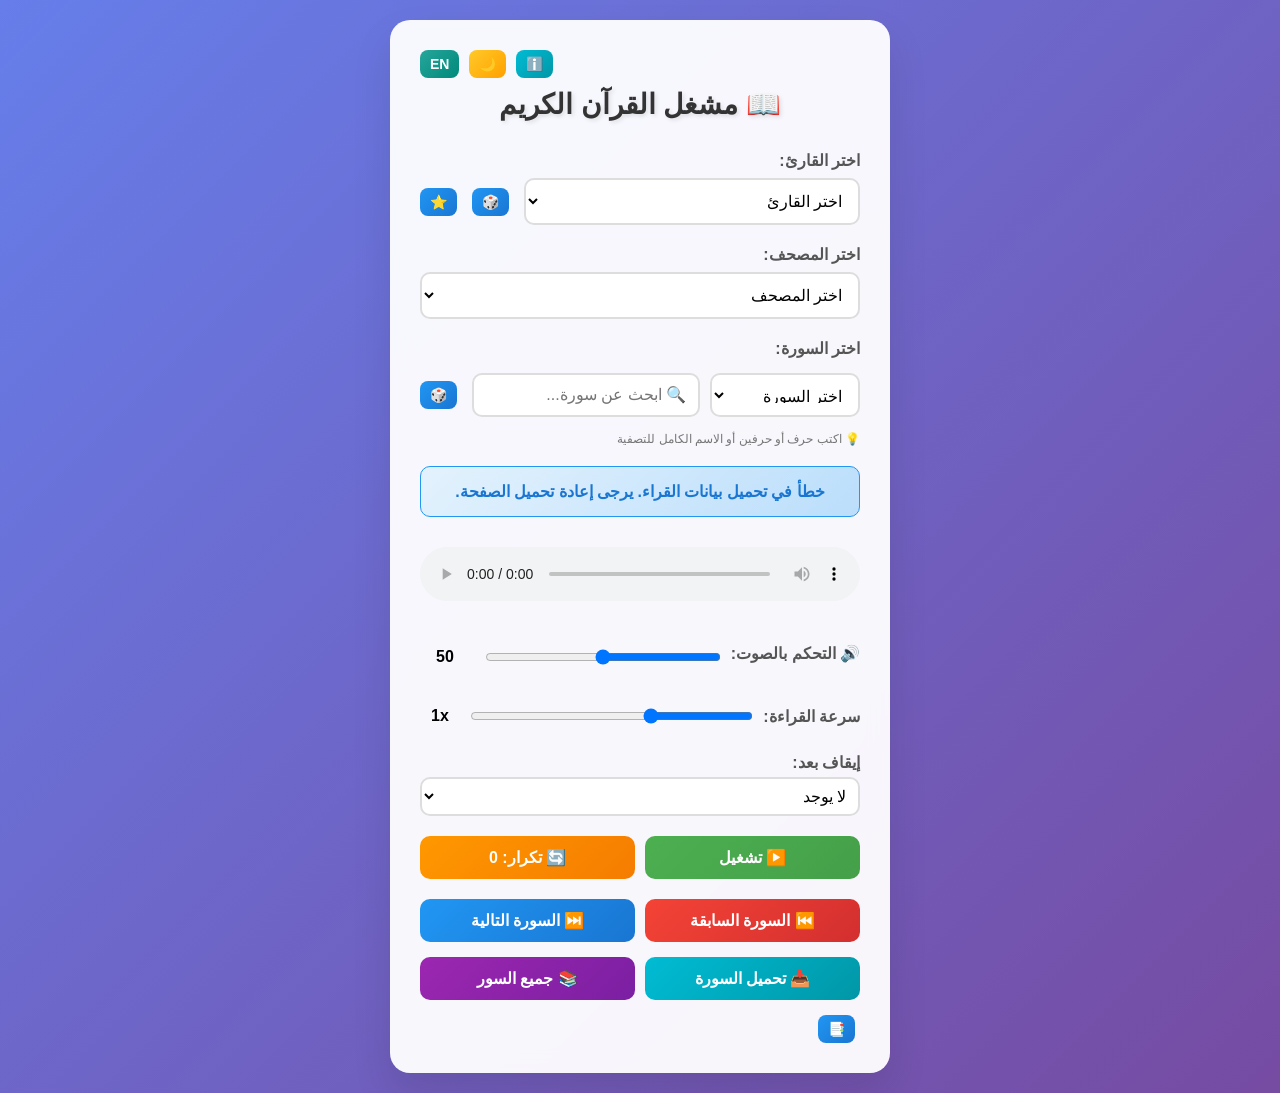
<file: مشغل القرآن الكريم.html>
<!DOCTYPE html>
<html lang="ar" dir="rtl">
<head>
    <meta charset="UTF-8">
    <meta name="viewport" content="width=device-width, initial-scale=1.0">
    <title>مشغل القرآن الكريم</title>
    <style>
        * {
            margin: 0;
            padding: 0;
            box-sizing: border-box;
        }

        body {
            font-family: 'Segoe UI', Tahoma, Geneva, Verdana, sans-serif;
            background: linear-gradient(135deg, #667eea 0%, #764ba2 100%);
            min-height: 100vh;
            display: flex;
            justify-content: center;
            align-items: center;
            padding: 20px;
            direction: rtl;
            transition: background 0.3s ease, color 0.3s ease;
        }

        /* الوضع الداكن */
        body.dark-mode {
            /* Lighten the dark theme so it feels softer on the eyes.  The gradient
               colours have been adjusted upward to reduce the overall darkness. */
            /* استخدم درجات أفتح من الرمادي لتهدئة حدة اللون الأسود في الوضع المظلم */
            background: linear-gradient(135deg, #4a4a4a 0%, #363636 100%);
            color: #eee;
        }
        body.dark-mode .container {
            /* Lighten the container background as well */
            /* اجعل خلفية الحاوية أفتح قليلاً عن باقي الصفحة */
            background: rgba(60, 60, 60, 0.95);
            color: #eee;
        }
        body.dark-mode h1 {
            color: #fff;
        }
        body.dark-mode .status {
            /* Lighten the status message colours */
            /* خفف لون شريط الحالة */
            background: linear-gradient(135deg, #546e7a 0%, #455a64 100%);
            border-color: #90a4ae;
            color: #f5f9fc;
        }
        body.dark-mode .download-info {
            /* Lighten the download section */
            /* خفف ألوان قسم التحميل */
            background: linear-gradient(135deg, #616161 0%, #414141 100%);
            border-color: #ffcd7b;
            color: #ffe8c3;
        }
        body.dark-mode .all-surahs-section {
            /* Lighten the background for the all surahs list */
            /* خفف ألوان قسم جميع السور */
            background: linear-gradient(135deg, #5246c5 0%, #3e4ab1 100%);
            border-color: #ab90d8;
            color: #f5f5f5;
        }
        body.dark-mode .surah-link {
            /* Lighten surah link colours */
            /* خفف خلفية الروابط في الوضع الداكن */
            background: linear-gradient(135deg, #6b44c9 0%, #4a3eb1 100%);
        }
        body.dark-mode .surah-link:hover {
            background: linear-gradient(135deg, #4d3bb3 0%, #333a97 100%);
        }
        body.dark-mode .controls button,
        body.dark-mode .navigation button,
        body.dark-mode .download-controls button,
        body.dark-mode .small-btn {
            color: #fff;
        }

        /* أقسام إضافية للعلامات المرجعية والإحصائيات */
        .bookmarks-section, .stats-section, .countdown-control {
            background: linear-gradient(135deg, #e0f7fa 0%, #b2ebf2 100%);
            border: 1px solid #00acc1;
            border-radius: 10px;
            padding: 15px;
            margin: 15px 0;
            text-align: right;
        }
        body.dark-mode .bookmarks-section,
        body.dark-mode .stats-section,
        body.dark-mode .countdown-control {
            /* خفف ألوان أقسام العلامات المرجعية والإحصائيات والعد التنازلي */
            background: linear-gradient(135deg, #546e7a 0%, #607d8b 100%);
            border-color: #00c2d8;
            color: #e6f0f3;
        }
        .bookmarks-section h3,
        .stats-section h3,
        .countdown-control h3 {
            margin-bottom: 10px;
            font-size: 18px;
            color: #00796b;
        }
        body.dark-mode .bookmarks-section h3,
        body.dark-mode .stats-section h3,
        body.dark-mode .countdown-control h3 {
            /* خفف لون عناوين الأقسام في الوضع الداكن */
            color: #a7eae4;
        }
        .bookmark-item {
            background: linear-gradient(135deg, #4db6ac 0%, #00897b 100%);
            color: white;
            padding: 6px 10px;
            border-radius: 8px;
            margin: 5px 0;
            cursor: pointer;
            display: flex;
            align-items: center;
            justify-content: space-between;
        }
        .bookmark-item:hover {
            background: linear-gradient(135deg, #00897b 0%, #00695c 100%);
        }
        .bookmark-item span {
            flex: 1;
            margin-left: 5px;
        }
        .bookmark-remove {
            background: transparent;
            border: none;
            color: #ffeb3b;
            cursor: pointer;
            font-size: 16px;
        }
        .stats-section p {
            margin: 5px 0;
            font-size: 14px;
        }
        .countdown-control .inline-elements {
            display: flex;
            align-items: center;
            gap: 5px;
            margin-bottom: 10px;
        }
        .countdown-control input[type="number"] {
            padding: 6px;
            border: 2px solid #ddd;
            border-radius: 8px;
            font-size: 14px;
            width: 70px;
        }
        body.dark-mode .countdown-control input[type="number"] {
            /* Lighten countdown inputs */
            background: #505050;
            color: #f5f5f5;
            border-color: #6f6f6f;
        }
        .countdown-display {
            font-weight: bold;
            font-size: 20px;
            color: #d32f2f;
            text-align: center;
            margin-top: 10px;
        }
        body.dark-mode .countdown-display {
            /* Lighten countdown display colour */
            color: #ff7070;
        }

        /* زر تبديل الثيم وزر اللغة في أعلى الصفحة */
        .top-controls {
            display: flex;
            align-items: center;
            justify-content: flex-end;
            gap: 10px;
            margin-bottom: 10px;
        }

        .top-controls button {
            padding: 6px 10px;
            font-size: 14px;
            border-radius: 8px;
            border: none;
            cursor: pointer;
            transition: background 0.3s ease;
            color: white;
        }
        .theme-btn {
            background: linear-gradient(135deg, #ffca28 0%, #ffa000 100%);
        }
        .language-btn {
            background: linear-gradient(135deg, #26a69a 0%, #00897b 100%);
        }
        body.dark-mode .theme-btn {
            /* Lighten the dark theme button colours */
            background: linear-gradient(135deg, #ff9800 0%, #fb8c00 100%);
        }
        body.dark-mode .language-btn {
            background: linear-gradient(135deg, #009688 0%, #00695c 100%);
        }

        /* ضبط عنصر التحكم في السرعة ليكون في سطر واحد مثل التحكم في الصوت.  
         * تمت إزالة التكرار هنا لأن تعريف .speed-control موجود لاحقاً في الملف مع كل الخصائص المطلوبة. */

        .container {
            background: rgba(255, 255, 255, 0.95);
            border-radius: 20px;
            padding: 30px;
            box-shadow: 0 20px 40px rgba(0, 0, 0, 0.1);
            backdrop-filter: blur(10px);
            max-width: 500px;
            width: 100%;
            text-align: center;
        }

        h1 {
            color: #333;
            margin-bottom: 30px;
            font-size: 28px;
            text-shadow: 2px 2px 4px rgba(0, 0, 0, 0.1);
        }

        .form-group {
            margin-bottom: 20px;
            text-align: right;
        }

        /* في الوضع اليسار‑إلى‑اليمين (اللغة الإنجليزية)، قم بمحاذاة العناصر إلى اليسار بدلاً من اليمين */
        html[dir="ltr"] .form-group {
            /* override the default right alignment for form groups when using LTR */
            text-align: left;
        }
        /* Override the container's centre alignment for the controls under LTR.  Without
           this, the colon appears at the wrong edge when English is selected. */
        html[dir="ltr"] .volume-control,
        html[dir="ltr"] .speed-control,
        html[dir="ltr"] .stop-control,
        html[dir="ltr"] .surah-row,
        html[dir="ltr"] .search-control {
            text-align: left;
        }

        label {
            display: block;
            margin-bottom: 8px;
            color: #555;
            font-weight: bold;
            font-size: 16px;
        }

        /*
         * عند اللغة الإنجليزية، اجعل محاذاة نص الملصقات إلى اليسار بدلاً من اليمين.
         */
        html[dir="ltr"] label {
            text-align: left;
        }

        select, input[type="range"] {
            width: 100%;
            padding: 12px;
            border: 2px solid #ddd;
            border-radius: 10px;
            font-size: 16px;
            background: white;
            transition: all 0.3s ease;
        }

        select:focus {
            outline: none;
            border-color: #667eea;
            box-shadow: 0 0 10px rgba(102, 126, 234, 0.3);
        }

        .status {
            background: linear-gradient(135deg, #e3f2fd 0%, #bbdefb 100%);
            border: 1px solid #2196f3;
            border-radius: 10px;
            padding: 15px;
            margin: 20px 0;
            color: #1976d2;
            font-weight: bold;
        }

        .audio-controls {
            margin: 20px 0;
        }

        audio {
            width: 100%;
            margin: 10px 0;
        }

        .volume-control {
            display: flex;
            align-items: center;
            gap: 10px;
            margin: 15px 0;
        }

        .volume-control input[type="range"] {
            flex: 1;
        }

        .controls {
            display: grid;
            grid-template-columns: 1fr 1fr;
            gap: 10px;
            margin: 20px 0;
        }

        .navigation {
            display: grid;
            grid-template-columns: 1fr 1fr;
            gap: 10px;
            margin: 15px 0;
        }

        .download-controls {
            display: grid;
            grid-template-columns: 1fr 1fr;
            gap: 10px;
            margin: 15px 0;
        }

        button {
            padding: 12px 20px;
            border: none;
            border-radius: 10px;
            font-size: 16px;
            font-weight: bold;
            cursor: pointer;
            transition: all 0.3s ease;
            color: white;
        }

        .play-btn {
            background: linear-gradient(135deg, #4caf50 0%, #45a049 100%);
        }

        .play-btn:hover {
            background: linear-gradient(135deg, #45a049 0%, #3d8b40 100%);
            transform: translateY(-2px);
        }

        .repeat-btn {
            background: linear-gradient(135deg, #ff9800 0%, #f57c00 100%);
        }

        .repeat-btn:hover {
            background: linear-gradient(135deg, #f57c00 0%, #ef6c00 100%);
            transform: translateY(-2px);
        }

        .nav-btn {
            background: linear-gradient(135deg, #2196f3 0%, #1976d2 100%);
        }

        .nav-btn:hover {
            background: linear-gradient(135deg, #1976d2 0%, #1565c0 100%);
            transform: translateY(-2px);
        }

        .prev-btn {
            background: linear-gradient(135deg, #f44336 0%, #d32f2f 100%);
        }

        .prev-btn:hover {
            background: linear-gradient(135deg, #d32f2f 0%, #c62828 100%);
            transform: translateY(-2px);
        }

        .download-btn {
            background: linear-gradient(135deg, #00bcd4 0%, #0097a7 100%);
        }

        .download-btn:hover {
            background: linear-gradient(135deg, #0097a7 0%, #00838f 100%);
            transform: translateY(-2px);
        }

        .download-all-btn {
            background: linear-gradient(135deg, #9c27b0 0%, #7b1fa2 100%);
        }

        .download-all-btn:hover {
            background: linear-gradient(135deg, #7b1fa2 0%, #6a1b9a 100%);
            transform: translateY(-2px);
        }

        .download-link {
            display: block;
            background: linear-gradient(135deg, #4caf50 0%, #45a049 100%);
            color: white;
            text-decoration: none;
            padding: 12px 20px;
            border-radius: 10px;
            margin: 10px 0;
            font-weight: bold;
            transition: all 0.3s ease;
        }

        .download-link:hover {
            background: linear-gradient(135deg, #45a049 0%, #3d8b40 100%);
            transform: translateY(-2px);
        }

        .download-info {
            background: linear-gradient(135deg, #fff3e0 0%, #ffe0b2 100%);
            border: 1px solid #ff9800;
            border-radius: 10px;
            padding: 15px;
            margin: 15px 0;
            color: #f57c00;
            font-size: 14px;
        }

        .all-surahs-section {
            background: linear-gradient(135deg, #f3e5f5 0%, #e1bee7 100%);
            border: 1px solid #9c27b0;
            border-radius: 10px;
            padding: 15px;
            margin: 15px 0;
            max-height: 300px;
            overflow-y: auto;
        }

        .surah-link {
            display: block;
            background: linear-gradient(135deg, #9c27b0 0%, #7b1fa2 100%);
            color: white;
            text-decoration: none;
            padding: 8px 15px;
            border-radius: 8px;
            margin: 5px 0;
            font-size: 14px;
            transition: all 0.3s ease;
        }

        .surah-link:hover {
            background: linear-gradient(135deg, #7b1fa2 0%, #6a1b9a 100%);
            transform: translateY(-1px);
        }

        /* عناصر التحكم للبحث عن السورة */
        .search-control {
            margin: 15px 0;
            text-align: right;
        }
        .search-control input[type="text"] {
            width: 100%;
            padding: 10px;
            border: 2px solid #ddd;
            border-radius: 10px;
            font-size: 16px;
            background: white;
            transition: all 0.3s ease;
        }
        .search-control input[type="text"]:focus {
            outline: none;
            border-color: #667eea;
            box-shadow: 0 0 10px rgba(102, 126, 234, 0.3);
        }
        .search-note {
            display: block;
            font-size: 12px;
            color: #777;
            margin-top: 5px;
        }

        /* زر عشوائي صغير */
        .small-btn {
            padding: 6px 10px;
            border: none;
            border-radius: 8px;
            font-size: 14px;
            cursor: pointer;
            transition: all 0.3s ease;
            color: white;
            background: linear-gradient(135deg, #2196f3 0%, #1976d2 100%);
            margin-right: 5px;
        }
        .small-btn:hover {
            background: linear-gradient(135deg, #1976d2 0%, #1565c0 100%);
            transform: translateY(-2px);
        }

        /* زر المعلومات لعرض اختصارات لوحة المفاتيح */
        .info-btn {
            padding: 6px 10px;
            border: none;
            border-radius: 8px;
            font-size: 14px;
            cursor: pointer;
            transition: all 0.3s ease;
            color: white;
            background: linear-gradient(135deg, #00bcd4 0%, #0097a7 100%);
        }
        .info-btn:hover {
            background: linear-gradient(135deg, #0097a7 0%, #00796b 100%);
            transform: translateY(-2px);
        }
        body.dark-mode .info-btn {
            background: linear-gradient(135deg, #00796b 0%, #004d40 100%);
        }

        /* لوحة اختصارات لوحة المفاتيح */
        /*
         * لوحة اختصارات لوحة المفاتيح. يتم عرضها ضمن عنصر .info-wrapper بحيث تظهر
         * أسفل زر المعلومات مباشرة. عند عدم وجود عنصر أب لن يكون لها موضع ثابت.
         * قم بإعطاءها خصائص العرض والتنسيق المشترك هنا، وسيتم تعديل الموضع في
         * .info-wrapper .shortcuts-info أدناه.
         */
        .shortcuts-info {
            background: #fff;
            color: #333;
            border-radius: 10px;
            padding: 15px;
            box-shadow: 0 10px 20px rgba(0,0,0,0.2);
            /* لا تضبط العرض تلقائيًا بناءً على عنصر الأب لأن الغلاف صغير. استخدم عرضًا ثابتًا
               أو أدنى عرض لضمان أن النص يظهر بشكل واضح. */
            min-width: 220px;
            width: 260px;
            display: none;
        }
        body.dark-mode .shortcuts-info {
            background: #525252;
            color: #eee;
            border: 1px solid #6f6f6f;
        }
        .shortcuts-info h3 {
            margin-top: 0;
            margin-bottom: 8px;
            font-size: 16px;
        }
        .shortcuts-info ul {
            margin: 0;
            padding: 0;
            list-style: none;
        }
        .shortcuts-info li {
            margin: 4px 0;
            font-size: 14px;
        }
        .shortcuts-info b {
            margin-right: 5px;
        }

        /*
         * غلاف لزر المعلومات ولوحة الاختصارات. يجعل هذا العنصر نسبياً بحيث تُعرض
         * اللوحة كقائمة منبثقة صغيرة أسفل الزر مباشرة. يستخدم فى .top-controls.
         */
        .info-wrapper {
            position: relative;
            display: inline-block;
        }
        /* عند وجود لوحة الاختصارات داخل الغلاف، يتم تحديد موقعها تحت الزر */
        .info-wrapper .shortcuts-info {
            position: absolute;
            top: 100%;
            right: 0;
            margin-top: 5px;
            z-index: 1000;
        }

        /* التحكم في سرعة القراءة */
        .speed-control {
            /* عرض عناصر التحكم في السرعة في صف واحد مثل التحكم في الصوت */
            display: flex;
            align-items: center;
            gap: 10px;
            margin: 15px 0;
        }
        .speed-control label {
            margin-bottom: 0;
            display: inline-block;
            font-weight: bold;
            color: #555;
        }
        body.dark-mode .speed-control label {
            color: #ccc;
        }
        .speed-control input[type="range"] {
            flex: 1;
        }
        .speed-label {
            display: inline-block;
            width: 40px;
            text-align: center;
            font-weight: bold;
        }

        /* عناصر محاذاة أفقية */
        .inline-elements {
            display: flex;
            align-items: center;
            gap: 10px;
        }

        /* صف لعرض قائمة السور والبحث والزر العشوائي */
        .surah-row {
            display: flex;
            align-items: center;
            gap: 10px;
            margin: 15px 0;
        }
        .surah-row select,
        .surah-row input[type="text"] {
            flex: 1;
        }
        .surah-row button {
            flex: 0 0 auto;
        }

        /*
         * توحيد ارتفاع مربع البحث وقائمة السور داخل صف السور، وإعطائهما نفس خصائص
         * التحديد والنص مثل عناصر الإدخال الأخرى. كذلك إضافة تنسيق التركيز.
         */
        .surah-row select,
        .surah-row input[type="text"] {
            padding: 12px;
            border: 2px solid #ddd;
            border-radius: 10px;
            font-size: 16px;
            background: white;
            transition: all 0.3s ease;
            /* unify height between the select element and the search input.  Setting a
               fixed height ensures that both controls line up visually regardless
               of their internal styling across browsers. */
            height: 44px;
            line-height: 20px;
        }
        .surah-row select:focus,
        .surah-row input[type="text"]:focus {
            outline: none;
            border-color: #667eea;
            box-shadow: 0 0 10px rgba(102, 126, 234, 0.3);
        }
        body.dark-mode .surah-row select,
        body.dark-mode .surah-row input[type="text"] {
            /* Lighten the search and select boxes in dark mode */
            background: #505050;
            color: #e0e0e0;
            border-color: #717171;
        }

        /*
         * عند الوضع الداكن، طبّق نفس الألوان الداكنة اللطيفة على جميع عناصر الاختيار والنص
         * وليس فقط عناصر صف السور. هذا يشمل قوائم القراء والمصاحف والعد التنازلي وما إلى ذلك.
         */
        body.dark-mode select {
            background: #505050;
            color: #e0e0e0;
            border-color: #717171;
        }
        body.dark-mode select option {
            background: #505050;
            color: #e0e0e0;
        }
        body.dark-mode input[type="text"] {
            background: #505050;
            color: #e0e0e0;
            border-color: #717171;
        }
        body.dark-mode input[type="number"] {
            background: #505050;
            color: #e0e0e0;
            border-color: #717171;
        }
        body.dark-mode select:focus,
        body.dark-mode input[type="text"]:focus,
        body.dark-mode input[type="number"]:focus {
            outline: none;
            border-color: #8890e8;
            box-shadow: 0 0 10px rgba(136, 144, 232, 0.4);
        }

        /*
         * خصائص مشغل الصوت في الوضع الداكن: بعض المتصفحات لا تغير لون واجهة التحكم
         * تلقائياً، لذا نضيف خلفية غامقة لتنسجم مع بقية الواجهة. لا يمكن التحكم
         * الكامل في عناصر التحكم المدمجة في جميع المتصفحات، لكن هذه التغييرات تساعد في
         * دمجها بصرياً مع التصميم العام.
         */
        body.dark-mode audio {
            background: #444;
            border-radius: 8px;
            /* استخدم مخطط ألوان داكن لأدوات التشغيل المدمجة في المتصفح عند الإمكان */
            color-scheme: dark;
        }

        /* تسمية مستوى الصوت بعد شريط التحكم */
        .volume-label {
            display: inline-block;
            width: 50px;
            text-align: center;
            font-weight: bold;
            margin-right: 5px;
        }

        /* عناصر التحكم في الإيقاف */
        .stop-control {
            margin: 15px 0;
            text-align: right;
        }
        .stop-control label {
            display: block;
            margin-bottom: 5px;
            font-weight: bold;
            color: #555;
        }
        .stop-control select {
            width: 100%;
            padding: 8px;
            border: 2px solid #ddd;
            border-radius: 10px;
            font-size: 16px;
            background: white;
            transition: all 0.3s ease;
        }
        .stop-control select:focus {
            outline: none;
            border-color: #667eea;
            box-shadow: 0 0 10px rgba(102, 126, 234, 0.3);
        }

        @media (max-width: 600px) {
            .container {
                padding: 20px;
                margin: 10px;
            }

            h1 {
                font-size: 24px;
            }

            .controls {
                grid-template-columns: 1fr;
            }

            .navigation {
                grid-template-columns: 1fr;
            }

            .download-controls {
                grid-template-columns: 1fr;
            }
        }
    </style>
</head>
<body>
    <div class="container">
        <!-- عناصر التحكم العلوية: تبديل الثيم واللغة -->
        <div class="top-controls">
            <!-- غلاف يضم زر المعلومات ولوحة الاختصارات كمجموعة منبثقة -->
            <div class="info-wrapper">
                <!-- زر المعلومات للاختصارات -->
                <button id="infoBtn" class="info-btn" title="اختصارات لوحة المفاتيح">ℹ️</button>
                <!-- لوحة الاختصارات، ستكون مخفية افتراضيًا وتظهر عند النقر على الزر -->
                <div id="shortcutsInfo" class="shortcuts-info" style="display: none;">
                    <div class="shortcuts-content" data-lang="ar">
                        <h3>تصميم م/ عامر الحلحلي</h3>
                        <h3>اختصارات لوحة المفاتيح</h3>
                        <ul>
                            <li><b>Space</b>: تشغيل/إيقاف مؤقت</li>
                            <li><b>→</b>: السورة التالية</li>
                            <li><b>←</b>: السورة السابقة</li>
                            <li><b>R</b>: تغيير وضع التكرار</li>
                            <li><b>+</b> أو <b>=</b>: زيادة مستوى الصوت</li>
                            <li><b>-</b> أو <b>_</b>: خفض مستوى الصوت</li>
                            <li><b>S</b>: البحث في السور</li>
                        </ul>
                    </div>
                    <div class="shortcuts-content" data-lang="en" style="display: none;">
						<h3>Designed by Eng. Amer Al-Halahi</h3>
						<h3>Keyboard Shortcuts</h3>

                        <ul>
                            <li><b>Space</b>: Play/Pause</li>
                            <li><b>→</b>: Next surah</li>
                            <li><b>←</b>: Previous surah</li>
                            <li><b>R</b>: Change repeat mode</li>
                            <li><b>+</b> or <b>=</b>: Increase volume</li>
                            <li><b>-</b> or <b>_</b>: Decrease volume</li>
                            <li><b>S</b>: Search surahs</li>
                        </ul>
                    </div>
                </div>
            </div>
            <!-- بقية عناصر التحكم العليا: زر الثيم وزر اللغة -->
            <button id="themeToggleBtn" class="theme-btn" title="الوضع الداكن/الفاتح">🌙</button>
            <button id="languageToggleBtn" class="language-btn" title="تغيير اللغة">EN</button>
        </div>
        <!-- استبدال رمز الموسيقى برمز مصحف ليتماشى مع المحتوى -->
        <h1 id="pageTitle">📖 مشغل القرآن الكريم</h1>
        
        <div class="form-group">
            <label for="reciter" id="reciterLabel">اختر القارئ:</label>
            <!-- استخدم صف أفقي لعرض قائمة القراء وزر الاختيار العشوائي وزر القارئ المفضل -->
            <div class="inline-elements">
                <select id="reciter">
                    <option value="">اختر القارئ</option>
                </select>
                <!-- زر اختيار قارئ عشوائي -->
                <button id="randomReciterBtn" class="small-btn" title="عشوائي">🎲</button>
                <!-- زر تعيين القارئ المفضل -->
                <button id="favoriteReciterBtn" class="small-btn" title="القارئ المفضل">⭐</button>
            </div>
        </div>

        <div class="form-group">
            <label for="moshaf" id="moshafLabel">اختر المصحف:</label>
            <select id="moshaf">
                <option value="">اختر المصحف</option>
            </select>
        </div>

        <!-- اختيار السورة مع البحث وزر عشوائي في صف واحد -->
        <div class="form-group">
            <label for="surah" id="surahLabel">اختر السورة:</label>
            <div class="surah-row">
                <select id="surah">
                    <option value="">اختر السورة</option>
                </select>
                <input type="text" id="surahSearch" placeholder="🔍 ابحث عن سورة...">
                <!-- زر اختيار سورة عشوائية في نفس الصف -->
                <button id="randomSurahBtn" class="small-btn" title="سورة عشوائية">🎲</button>
            </div>
            <span class="search-note">💡 اكتب حرف أو حرفين أو الاسم الكامل للتصفية</span>
        </div>

        <div class="status" id="status">
            الرجاء اختيار القارئ والمصحف والسورة.
        </div>

        <div class="audio-controls">
            <audio id="audioPlayer" controls style="width: 100%;">
                متصفحك لا يدعم تشغيل الملفات الصوتية.
            </audio>
        </div>

        <div class="volume-control">
            <label>🔊 التحكم بالصوت:</label>
            <input type="range" id="volumeControl" min="0" max="100" value="50">
            <span id="volumeLabel" class="volume-label">50</span>
        </div>

        <!-- التحكم في سرعة القراءة -->
        <div class="speed-control">
            <label for="speedControl" id="speedControlLabel">سرعة القراءة:</label>
            <input type="range" id="speedControl" min="0.5" max="2" step="0.25" value="1">
            <span id="speedLabel" class="speed-label">1x</span>
        </div>

        <!-- التحكم في إيقاف التشغيل بعد مدة أو بعد نهاية السورة/المصحف -->
        <div class="stop-control">
            <label for="stopAfter" id="stopAfterLabel">إيقاف بعد:</label>
            <select id="stopAfter">
                <option value="none">لا يوجد</option>
                <option value="endSurah">انتهاء السورة</option>
                <option value="endMoshaf">انتهاء المصحف</option>
                <option value="5">5 دقائق</option>
                <option value="10">10 دقائق</option>
                <option value="15">15 دقيقة</option>
                <option value="20">20 دقيقة</option>
                <option value="30">30 دقيقة</option>
                <option value="45">45 دقيقة</option>
                <option value="60">ساعة</option>
                <option value="120">ساعتان</option>
                <option value="180">ثلاث ساعات</option>
                <option value="240">أربع ساعات</option>
                <option value="300">خمس ساعات</option>
                <option value="360">ست ساعات</option>
                <option value="420">سبع ساعات</option>
            </select>
        </div>

        <div class="controls">
            <button class="play-btn" id="playBtn">▶️ تشغيل</button>
            <button class="repeat-btn" id="repeatBtn">🔄 تكرار: 0</button>
        </div>

        <div class="navigation">
            <button class="prev-btn" id="prevBtn">⏮️ السورة السابقة</button>
            <button class="nav-btn" id="nextBtn">⏭️ السورة التالية</button>
        </div>

        <div class="download-controls">
            <button class="download-btn" id="downloadBtn">📥 تحميل السورة</button>
            <button class="download-all-btn" id="downloadAllBtn">📚 جميع السور</button>
        </div>
        
        <div id="downloadSection" style="display: none;">
            <div class="download-info">
                💡 انقر على الرابط أدناه لتحميل السورة مباشرة.
            </div>
            <a id="downloadLink" class="download-link" href="#" target="_blank">
                📥 تحميل: السورة - القارئ
            </a>
        </div>

        <div id="allSurahsSection" style="display: none;" class="all-surahs-section">
            <h3 style="color: #7b1fa2; margin-bottom: 15px;">📚 جميع السور للتحميل</h3>
            <div id="allSurahsList"></div>
        </div>

        <!-- قسم العلامات المرجعية -->
        <div class="bookmark-control" style="text-align: right; margin-top: 10px;">
            <button id="bookmarkBtn" class="small-btn" title="إضافة إشارة مرجعية">📑</button>
        </div>
        <div id="bookmarksSection" class="bookmarks-section" style="display: none;">
            <h3 id="bookmarksHeader">الإشارات المرجعية</h3>
            <div id="bookmarksList"></div>
        </div>

        <!-- قسم الإحصائيات الشخصية -->
        <div id="statsSection" class="stats-section" style="display: none;">
            <h3 id="statsHeader">إحصائيات الاستماع</h3>
            <p id="statsSurahCountLabel">عدد السور: <span id="statsSurahCount">0</span></p>
            <p id="statsTopSurahLabel">أكثر السور استماعًا: <span id="statsTopSurah">-</span></p>
            <p id="statsTotalTimeLabel">مدة الاستماع الكلية: <span id="statsTotalTime">0</span></p>
        </div>

        <!-- قسم مؤقّت العدّ التنازلي المرئي -->
        <div id="countdownSection" class="countdown-control" style="display: none;">
            <h3 id="countdownHeader">مؤقّت عدّ تنازلي</h3>
            <div class="inline-elements">
                <input type="number" id="countdownMinutes" min="0" placeholder="دقائق">
                <span>:</span>
                <input type="number" id="countdownSeconds" min="0" max="59" placeholder="ثوانٍ">
                <button id="startCountdownBtn" class="small-btn" title="ابدأ العد التنازلي">⏱️</button>
            </div>
            <div id="countdownDisplay" class="countdown-display" style="display:none;">00:00</div>
        </div>
        <!-- تم نقل لوحة الاختصارات إلى داخل .top-controls ضمن .info-wrapper -->
    </div>

    <script>
        // بيانات السور
        // قائمة السور، سيتم تحديث الأسماء بناءً على اختيار اللغة
        let surahs = [
            { number: 1, name: "الفاتحة" },
            { number: 2, name: "البقرة" },
            { number: 3, name: "آل عمران" },
            { number: 4, name: "النساء" },
            { number: 5, name: "المائدة" },
            { number: 6, name: "الأنعام" },
            { number: 7, name: "الأعراف" },
            { number: 8, name: "الأنفال" },
            { number: 9, name: "التوبة" },
            { number: 10, name: "يونس" },
            { number: 11, name: "هود" },
            { number: 12, name: "يوسف" },
            { number: 13, name: "الرعد" },
            { number: 14, name: "إبراهيم" },
            { number: 15, name: "الحجر" },
            { number: 16, name: "النحل" },
            { number: 17, name: "الإسراء" },
            { number: 18, name: "الكهف" },
            { number: 19, name: "مريم" },
            { number: 20, name: "طه" },
            { number: 21, name: "الأنبياء" },
            { number: 22, name: "الحج" },
            { number: 23, name: "المؤمنون" },
            { number: 24, name: "النور" },
            { number: 25, name: "الفرقان" },
            { number: 26, name: "الشعراء" },
            { number: 27, name: "النمل" },
            { number: 28, name: "القصص" },
            { number: 29, name: "العنكبوت" },
            { number: 30, name: "الروم" },
            { number: 31, name: "لقمان" },
            { number: 32, name: "السجدة" },
            { number: 33, name: "الأحزاب" },
            { number: 34, name: "سبأ" },
            { number: 35, name: "فاطر" },
            { number: 36, name: "يس" },
            { number: 37, name: "الصافات" },
            { number: 38, name: "ص" },
            { number: 39, name: "الزمر" },
            { number: 40, name: "غافر" },
            { number: 41, name: "فصلت" },
            { number: 42, name: "الشورى" },
            { number: 43, name: "الزخرف" },
            { number: 44, name: "الدخان" },
            { number: 45, name: "الجاثية" },
            { number: 46, name: "الأحقاف" },
            { number: 47, name: "محمد" },
            { number: 48, name: "الفتح" },
            { number: 49, name: "الحجرات" },
            { number: 50, name: "ق" },
            { number: 51, name: "الذاريات" },
            { number: 52, name: "الطور" },
            { number: 53, name: "النجم" },
            { number: 54, name: "القمر" },
            { number: 55, name: "الرحمن" },
            { number: 56, name: "الواقعة" },
            { number: 57, name: "الحديد" },
            { number: 58, name: "المجادلة" },
            { number: 59, name: "الحشر" },
            { number: 60, name: "الممتحنة" },
            { number: 61, name: "الصف" },
            { number: 62, name: "الجمعة" },
            { number: 63, name: "المنافقون" },
            { number: 64, name: "التغابن" },
            { number: 65, name: "الطلاق" },
            { number: 66, name: "التحريم" },
            { number: 67, name: "الملك" },
            { number: 68, name: "القلم" },
            { number: 69, name: "الحاقة" },
            { number: 70, name: "المعارج" },
            { number: 71, name: "نوح" },
            { number: 72, name: "الجن" },
            { number: 73, name: "المزمل" },
            { number: 74, name: "المدثر" },
            { number: 75, name: "القيامة" },
            { number: 76, name: "الإنسان" },
            { number: 77, name: "المرسلات" },
            { number: 78, name: "النبأ" },
            { number: 79, name: "النازعات" },
            { number: 80, name: "عبس" },
            { number: 81, name: "التكوير" },
            { number: 82, name: "الانفطار" },
            { number: 83, name: "المطففين" },
            { number: 84, name: "الانشقاق" },
            { number: 85, name: "البروج" },
            { number: 86, name: "الطارق" },
            { number: 87, name: "الأعلى" },
            { number: 88, name: "الغاشية" },
            { number: 89, name: "الفجر" },
            { number: 90, name: "البلد" },
            { number: 91, name: "الشمس" },
            { number: 92, name: "الليل" },
            { number: 93, name: "الضحى" },
            { number: 94, name: "الشرح" },
            { number: 95, name: "التين" },
            { number: 96, name: "العلق" },
            { number: 97, name: "القدر" },
            { number: 98, name: "البينة" },
            { number: 99, name: "الزلزلة" },
            { number: 100, name: "العاديات" },
            { number: 101, name: "القارعة" },
            { number: 102, name: "التكاثر" },
            { number: 103, name: "العصر" },
            { number: 104, name: "الهمزة" },
            { number: 105, name: "الفيل" },
            { number: 106, name: "قريش" },
            { number: 107, name: "الماعون" },
            { number: 108, name: "الكوثر" },
            { number: 109, name: "الكافرون" },
            { number: 110, name: "النصر" },
            { number: 111, name: "المسد" },
            { number: 112, name: "الإخلاص" },
            { number: 113, name: "الفلق" },
            { number: 114, name: "الناس" }
        ];

        /**
         * تحميل أسماء السور حسب اللغة الحالية من واجهة MP3Quran API. سيتم تحديث مصفوفة السور
         * وإعادة تحديث قائمة السور في الواجهة. إذا تعذّر التحميل أو لم تتوفر البيانات،
         * تبقى الأسماء القديمة كما هي.
         */
        async function loadSurahNames() {
            // استخدم نقطة النهاية المخصصة للغة الحالية إذا كانت متوفرة
            const endpoint = (apiEndpoints[currentLanguage] && apiEndpoints[currentLanguage].surah) || `https://mp3quran.net/api/v3/suwar?language=${currentLanguage === 'ar' ? 'ar' : 'eng'}`;
            try {
                const response = await fetch(endpoint);
                const data = await response.json();
                let list = null;
                // بعض النسخ من API تستخدم خاصية suwar أو swar للاحتفاظ بالسور
                if (data.suwar) {
                    list = data.suwar;
                } else if (data.suwar) {
                    list = data.suwar;
                } else if (Array.isArray(data)) {
                    list = data;
                } else if (data.data) {
                    list = data.data;
                }
                if (list && Array.isArray(list)) {
                    // تحديث مصفوفة السور
                    surahs = list.map(item => {
                        const num = parseInt(item.id || item.number || item.index || item.id);
                        const name = item.name || item.english_name || item.surah_name || item.native;
                        return { number: num, name: name };
                    });
                    // إعادة تحديث القائمة المرئية إذا كانت البيانات موجودة
                    updateSurahList();
                }
            } catch (e) {
                console.warn('Error loading surah names:', e);
            }
        }

        // متغيرات التحكم
        let recitersData = [];
        let currentReciterIndex = null;
        let currentMoshafIndex = null;
        let currentSurahIndex = null;
        let repeatMode = 0; // 0: لا تكرار, 1: مرة واحدة, 2: مرتان, 3: ثلاث مرات, 4: دائماً
        let repeatCount = 0;
        let autoNext = true;

        // قاموس الترجمة لدعم اللغتين العربية والإنجليزية
        const translations = {
            ar: {
                play: '▶️ تشغيل',
                pause: '⏸️ إيقاف مؤقت',
                repeatLabel: '🔄 تكرار: ',
                repeatModes: ['0', '1', '2', '3', '∞'],
                statusDefault: 'الرجاء اختيار القارئ والمصحف والسورة.',
                readyStatus: (surah, reciter, moshaf) => `🎧 ${surah} - ${reciter} (${moshaf})`,
                downloadLinkPrefix: '📥 تحميل: ',
                searchPlaceholder: '🔍 ابحث عن سورة...',
                searchNote: '💡 اكتب حرف أو حرفين أو الاسم الكامل للتصفية',
                reciterLabel: 'اختر القارئ:',
                moshafLabel: 'اختر المصحف:',
                surahLabel: 'اختر السورة:',
                volumeLabel: '🔊 التحكم بالصوت:',
                speedLabel: 'سرعة القراءة:',
                stopLabel: 'إيقاف بعد:',
                stopOptions: {
                    none: 'لا يوجد',
                    endSurah: 'انتهاء السورة',
                    endMoshaf: 'انتهاء المصحف',
                    '5': '5 دقائق',
                    '10': '10 دقائق',
                    '15': '15 دقيقة',
                    '20': '20 دقيقة',
                    '30': '30 دقيقة',
                    '45': '45 دقيقة',
                    '60': 'ساعة',
                    '120': 'ساعتان',
                    '180': 'ثلاث ساعات',
                    '240': 'أربع ساعات',
                    '300': 'خمس ساعات',
                    '360': 'ست ساعات',
                    '420': 'سبع ساعات'
                },
                randomReciterTitle: 'عشوائي',
                randomSurahTitle: 'سورة عشوائية',
                favoriteTitle: 'القارئ المفضل',
                bookmarkTitle: 'إضافة إشارة مرجعية',
                bookmarksHeader: 'الإشارات المرجعية',
                statsHeader: 'إحصائيات الاستماع',
                statsSurahCountLabel: 'عدد السور: ',
                statsTopSurahLabel: 'أكثر السور استماعًا: ',
                statsTotalTimeLabel: 'مدة الاستماع الكلية: ',
                countdownHeader: 'مؤقّت عدّ تنازلي',
                minutesPlaceholder: 'دقائق',
                secondsPlaceholder: 'ثوانٍ',
                startCountdownTitle: 'ابدأ العد التنازلي',
                notificationSurahFinished: (name) => `انتهت تلاوة سورة ${name}`,
                notificationTimerFinished: 'انتهى المؤقّت.',
                bookmarkPrompt: 'أدخل ملاحظة أو رقم آية (اختياري):',
                bookmarkAdded: 'تم إضافة إشارة مرجعية.',
                favoriteSet: 'تم تعيين القارئ المفضل.',
                favoriteUnset: 'تم إزالة القارئ المفضل.',
                // أزرار التنقل والتنزيل
                prevSurah: '⏮️ السورة السابقة',
                nextSurah: '⏭️ السورة التالية',
                downloadSurah: '📥 تحميل السورة',
                allSurahs: '📚 جميع السور',
                hideDownload: '🔼 إخفاء التحميل',
                hideList: '🔼 إخفاء القائمة'
            },
            en: {
                play: '▶️ Play',
                pause: '⏸️ Pause',
                repeatLabel: '🔄 Repeat: ',
                repeatModes: ['0', '1', '2', '3', '∞'],
                statusDefault: 'Please select reciter, moshaf and surah.',
                readyStatus: (surah, reciter, moshaf) => `🎧 ${surah} - ${reciter} (${moshaf})`,
                downloadLinkPrefix: '📥 Download: ',
                searchPlaceholder: '🔍 Search surah...',
                searchNote: '💡 Type a letter or full name to filter',
                reciterLabel: 'Select reciter',
                moshafLabel: 'Select moshaf',
                surahLabel: 'Select surah',
                volumeLabel: '🔊 Volume:',
                speedLabel: 'Speed:',
                stopLabel: 'Stop after:',
                stopOptions: {
                    none: 'None',
                    endSurah: 'End of surah',
                    endMoshaf: 'End of moshaf',
                    '5': '5 minutes',
                    '10': '10 minutes',
                    '15': '15 minutes',
                    '20': '20 minutes',
                    '30': '30 minutes',
                    '45': '45 minutes',
                    '60': '1 hour',
                    '120': '2 hours',
                    '180': '3 hours',
                    '240': '4 hours',
                    '300': '5 hours',
                    '360': '6 hours',
                    '420': '7 hours'
                },
                randomReciterTitle: 'Random reciter',
                randomSurahTitle: 'Random surah',
                favoriteTitle: 'Favorite reciter',
                bookmarkTitle: 'Add bookmark',
                bookmarksHeader: 'Bookmarks',
                statsHeader: 'Listening stats',
                statsSurahCountLabel: 'Number of surahs: ',
                statsTopSurahLabel: 'Most listened surah: ',
                statsTotalTimeLabel: 'Total listening time: ',
                countdownHeader: 'Countdown timer',
                minutesPlaceholder: 'Minutes',
                secondsPlaceholder: 'Seconds',
                startCountdownTitle: 'Start countdown',
                notificationSurahFinished: (name) => `Finished reciting ${name}`,
                notificationTimerFinished: 'Timer finished.',
                bookmarkPrompt: 'Enter a note or verse number (optional):',
                bookmarkAdded: 'Bookmark added.',
                favoriteSet: 'Favorite reciter set.',
                favoriteUnset: 'Favorite reciter removed.',
                // Navigation and download buttons
                prevSurah: '⏮️ Previous Surah',
                nextSurah: '⏭️ Next Surah',
                downloadSurah: '📥 Download Surah',
                allSurahs: '📚 All Surahs',
                hideDownload: '🔼 Hide download',
                hideList: '🔼 Hide list'
            }
        };

        /**
         * قائمة نقاط النهاية لكل لغة للبيانات التي يتم تحميلها عبر API. هذه القيم مشتقة من
         * الملف الذي تم تزويده في متطلبات المستخدم. يمكن إضافة لغات أخرى بسهولة هنا.
         */
        const apiEndpoints = {
            ar: {
                surah: 'https://www.mp3quran.net/api/v3/suwar?language=ar',
                reciters: 'https://www.mp3quran.net/api/v3/reciters?language=ar'
            },
            en: {
                surah: 'https://www.mp3quran.net/api/v3/suwar?language=eng',
                reciters: 'https://www.mp3quran.net/api/v3/reciters?language=eng'
            }
        };

        // الحالة الحالية للغة والثيم والخصائص الأخرى
        let currentLanguage = 'ar';
        let currentTheme = 'light';
        let favoriteReciterIndex = null;
        let favoriteMoshafIndex = null;
        let bookmarks = [];
        let stats = { surahCount: 0, surahTimes: {}, totalTime: 0 };
        let countdownInterval = null;
        let countdownRemaining = 0;

        /**
         * التحقق مما إذا كان هناك سورة تالية في المصحف الحالي.
         * @returns {boolean}
         */
        function hasNextSurah() {
            if (currentSurahIndex === null || currentReciterIndex === null || currentMoshafIndex === null) return false;
            const reciter = recitersData[currentReciterIndex];
            const moshaf = reciter.moshaf[currentMoshafIndex];
            const availableSurahs = moshaf.surah_list.split(',').map(num => parseInt(num));
            const currentSurahNumber = surahs[currentSurahIndex].number;
            for (let i = currentSurahNumber + 1; i <= 114; i++) {
                if (availableSurahs.includes(i)) {
                    return true;
                }
            }
            return false;
        }

        /**
         * تحقق مما إذا كانت السورة الحالية هي الأخيرة في المصحف الحالي.
         * @returns {boolean}
         */
        function isLastSurahInMoshaf() {
            return !hasNextSurah();
        }

        /**
         * تحقق مما إذا كان هناك قارئ تالٍ في القائمة.
         * @returns {boolean}
         */
        function hasNextReciter() {
            return currentReciterIndex !== null && currentReciterIndex < recitersData.length - 1;
        }

        /**
         * الانتقال إلى القارئ التالي واختيار أول مصحف وسورة متاحين له.
         * @returns {boolean} true إذا تم الانتقال بنجاح، false إذا لم يكن هناك قارئ تالٍ.
         */
        function nextReciter() {
            if (!hasNextReciter()) return false;
            currentReciterIndex++;
            reciterSelect.value = currentReciterIndex;
            updateMoshafList();
            // اختيار أول مصحف
            if (moshafSelect.options.length > 1) {
                moshafSelect.value = moshafSelect.options[1].value;
                currentMoshafIndex = parseInt(moshafSelect.value);
                updateSurahList();
                // اختيار أول سورة متاحة
                const availableOptions = Array.from(surahSelect.options).filter((opt, idx) => idx > 0 && opt.style.display !== 'none');
                if (availableOptions.length > 0) {
                    const firstOption = availableOptions[0];
                    surahSelect.value = firstOption.value;
                    currentSurahIndex = parseInt(firstOption.value);
                    updateStatus();
                    updateDownloadLink();
                    saveSettings();
                    return true;
                }
            }
            return false;
        }

        /**
         * تطبيق حالة الإيقاف بعد المدة أو حسب اختيار المستخدم.
         */
        function applyStopCondition() {
            // مسح أي مؤقت سابق
            if (stopTimer) {
                clearTimeout(stopTimer);
                stopTimer = null;
            }
            autoNext = true; // الوضع الافتراضي هو الانتقال التلقائي للسورة التالية
            const val = stopAfterSelect ? stopAfterSelect.value : 'none';
            if (val === 'none') {
                // لا يوجد شرط إيقاف، استمر بالتنقل التلقائي عبر السور والمصاحف
                return;
            }
            if (val === 'endSurah') {
                // إيقاف عند نهاية السورة فقط
                autoNext = false;
            } else if (val === 'endMoshaf') {
                // الانتقال تلقائياً بين السور، وعند نهاية المصحف الانتقال للقارئ التالي
                autoNext = true;
            } else {
                // إذا كانت قيمة رقمية فهي بالدقائق
                const minutes = parseInt(val);
                if (!isNaN(minutes) && minutes > 0) {
                    stopTimer = setTimeout(() => {
                        audioPlayer.pause();
                        isPlaying = false;
                        playBtn.textContent = '▶️ تشغيل';
                    }, minutes * 60 * 1000);
                }
            }
        }

        /**
         * حفظ السورة التي تم تشغيلها في الذاكرة المؤقتة (localStorage).
         */
        function recordPlayedSurah() {
            try {
                if (currentReciterIndex !== null && currentMoshafIndex !== null && currentSurahIndex !== null) {
                    const entry = {
                        reciterIndex: currentReciterIndex,
                        moshafIndex: currentMoshafIndex,
                        surahIndex: currentSurahIndex
                    };
                    playedSurahs.push(entry);
                    localStorage.setItem('playedSurahs', JSON.stringify(playedSurahs));
                }
            } catch (e) {
                console.warn('لا يمكن حفظ السور المشغلة:', e);
            }
        }

        // عناصر DOM
        const reciterSelect = document.getElementById('reciter');
        const moshafSelect = document.getElementById('moshaf');
        const surahSelect = document.getElementById('surah');
        const audioPlayer = document.getElementById('audioPlayer');
        const statusDiv = document.getElementById('status');
        const playBtn = document.getElementById('playBtn');
        const repeatBtn = document.getElementById('repeatBtn');
        const prevBtn = document.getElementById('prevBtn');
        const nextBtn = document.getElementById('nextBtn');
        const downloadBtn = document.getElementById('downloadBtn');
        const downloadAllBtn = document.getElementById('downloadAllBtn');
        const downloadSection = document.getElementById('downloadSection');
        const downloadLink = document.getElementById('downloadLink');
        const allSurahsSection = document.getElementById('allSurahsSection');
        const allSurahsList = document.getElementById('allSurahsList');
        const volumeControl = document.getElementById('volumeControl');
        const volumeLabel = document.getElementById('volumeLabel');
        const surahSearch = document.getElementById('surahSearch');
        const randomReciterBtn = document.getElementById('randomReciterBtn');
        const randomSurahBtn = document.getElementById('randomSurahBtn');
        const speedControl = document.getElementById('speedControl');
        const speedLabel = document.getElementById('speedLabel');
        const stopAfterSelect = document.getElementById('stopAfter');
        let isPlaying = false;
        let stopTimer = null;
        let playedSurahs = [];

        // عناصر إضافية للوظائف الجديدة
        const themeToggleBtn = document.getElementById('themeToggleBtn');
        const languageToggleBtn = document.getElementById('languageToggleBtn');
        const favoriteReciterBtn = document.getElementById('favoriteReciterBtn');
        const bookmarkBtn = document.getElementById('bookmarkBtn');
        const bookmarksSection = document.getElementById('bookmarksSection');
        const bookmarksList = document.getElementById('bookmarksList');
        const statsSection = document.getElementById('statsSection');
        const statsSurahCount = document.getElementById('statsSurahCount');
        const statsTopSurah = document.getElementById('statsTopSurah');
        const statsTotalTime = document.getElementById('statsTotalTime');
        const countdownSection = document.getElementById('countdownSection');
        const countdownMinutes = document.getElementById('countdownMinutes');
        const countdownSeconds = document.getElementById('countdownSeconds');
        const startCountdownBtn = document.getElementById('startCountdownBtn');
        const countdownDisplay = document.getElementById('countdownDisplay');
        const bookmarksHeader = document.getElementById('bookmarksHeader');
        const statsHeader = document.getElementById('statsHeader');
        const statsSurahCountLabel = document.getElementById('statsSurahCountLabel');
        const statsTopSurahLabel = document.getElementById('statsTopSurahLabel');
        const statsTotalTimeLabel = document.getElementById('statsTotalTimeLabel');
        const countdownHeader = document.getElementById('countdownHeader');
        const pageTitleElement = document.getElementById('pageTitle');
        const reciterLabelElement = document.getElementById('reciterLabel');
        const moshafLabelElement = document.getElementById('moshafLabel');
        const surahLabelElement = document.getElementById('surahLabel');
        const speedControlLabel = document.getElementById('speedControlLabel');
        const stopAfterLabelElement = document.getElementById('stopAfterLabel');
        const searchNote = document.querySelector('.search-note');
        const surahSearchInput = document.getElementById('surahSearch');
        const infoBtn = document.getElementById('infoBtn');
        const shortcutsInfo = document.getElementById('shortcutsInfo');
        const shortcutsContents = document.querySelectorAll('.shortcuts-content');

        // تحميل بيانات القراء من API
        async function loadReciters() {
            try {
                // إذا كان المستخدم قد حفظ لغة مختلفة في التخزين المحلي، قم بتحميلها حتى قبل جلب القراء
                try {
                    const savedLang = localStorage.getItem('language');
                    if (savedLang === 'en' || savedLang === 'ar') {
                        currentLanguage = savedLang;
                    }
                } catch (e) {}
                // استخدام نقطة النهاية المخصصة للغة الحالية إذا كانت متوفرة
                const endpoint = (apiEndpoints[currentLanguage] && apiEndpoints[currentLanguage].reciters) || `https://mp3quran.net/api/v3/reciters?language=${currentLanguage === 'ar' ? 'ar' : 'eng'}`;
                const response = await fetch(endpoint);
                const data = await response.json();
                recitersData = Array.isArray(data.reciters) ? data.reciters : (Array.isArray(data) ? data : (data.data || []));
                // مسح القائمة الحالية وإضافة عنصر افتراضي
                reciterSelect.innerHTML = '';
                const placeholderOption = document.createElement('option');
                placeholderOption.value = '';
                placeholderOption.textContent = (translations[currentLanguage] || translations['ar']).reciterLabel.replace(/:$/, '');
                reciterSelect.appendChild(placeholderOption);
                // إضافة القراء إلى القائمة مع العلامة إذا كان القارئ مفضلاً
                recitersData.forEach((reciter, index) => {
                    const option = document.createElement('option');
                    option.value = index;
                    // إضافة نجمة للقارئ المفضل
                    if (favoriteReciterIndex === index) {
                        option.textContent = `⭐ ${reciter.name}`;
                    } else {
                        option.textContent = reciter.name;
                    }
                    reciterSelect.appendChild(option);
                });
                // تحميل الإعدادات بعد إضافة القراء
                loadSettings();
                // تحميل العلامات المرجعية والإحصائيات
                loadBookmarks();
                loadStats();
                // تحديث أيقونة القارئ المفضل
                updateFavoriteIcon();
                // بعد تعيين المفضّل قم بتحديث عناوين القارئ لإظهار النجمة
                updateReciterOptions();
                // طلب إذن الإشعارات
                requestNotificationPermission();
                // تطبيق اللغة والثيم على الواجهة
                updateLanguage();
                // بعد تحميل القراء، قم بتحميل أسماء السور للغة الحالية
                await loadSurahNames();
            } catch (error) {
                console.error('خطأ في تحميل بيانات القراء:', error);
                statusDiv.textContent = 'خطأ في تحميل بيانات القراء. يرجى إعادة تحميل الصفحة.';
            }
        }

        // تحديث قائمة المصاحف عند اختيار القارئ
        function updateMoshafList() {
            // استخدم الترجمة للخيارات الافتراضية بناءً على اللغة الحالية
            const t = translations[currentLanguage] || translations['ar'];
            moshafSelect.innerHTML = `<option value="">${t.moshafLabel.replace(/[:：]$/, '')}</option>`;
            surahSelect.innerHTML = `<option value="">${t.surahLabel.replace(/[:：]$/, '')}</option>`;
            
            if (currentReciterIndex !== null) {
                const reciter = recitersData[currentReciterIndex];
                reciter.moshaf.forEach((moshaf, index) => {
                    const option = document.createElement('option');
                    option.value = index;
                    option.textContent = moshaf.name;
                    moshafSelect.appendChild(option);
                });
            }
            
            currentMoshafIndex = null;
            currentSurahIndex = null;
            updateStatus();
        }

        // تحديث قائمة السور عند اختيار المصحف
        function updateSurahList() {
            // استخدم الترجمة للخيارات الافتراضية بناءً على اللغة الحالية
            const t = translations[currentLanguage] || translations['ar'];
            surahSelect.innerHTML = `<option value="">${t.surahLabel.replace(/[:：]$/, '')}</option>`;
            
            if (currentReciterIndex !== null && currentMoshafIndex !== null) {
                const reciter = recitersData[currentReciterIndex];
                const moshaf = reciter.moshaf[currentMoshafIndex];
                const availableSurahs = moshaf.surah_list.split(',').map(num => parseInt(num));
                
                availableSurahs.forEach(surahNumber => {
                    const surah = surahs.find(s => s.number === surahNumber);
                    if (surah) {
                        const option = document.createElement('option');
                        option.value = surahs.indexOf(surah);
                        option.textContent = `${surah.number}. ${surah.name}`;
                        surahSelect.appendChild(option);
                    }
                });
            }
            
            currentSurahIndex = null;
            updateStatus();
            // تطبيق التصفية بناءً على البحث
            if (typeof surahSearch !== 'undefined' && surahSearch) {
                filterSurahs(surahSearch.value || '');
            }
        }

        // تحديث الحالة
        function updateStatus() {
            if (currentReciterIndex !== null && currentMoshafIndex !== null && currentSurahIndex !== null) {
                const reciter = recitersData[currentReciterIndex];
                const moshaf = reciter.moshaf[currentMoshafIndex];
                const surah = surahs[currentSurahIndex];
                const t = translations[currentLanguage] || translations['ar'];
                statusDiv.textContent = t.readyStatus(surah.name, reciter.name, moshaf.name);
            } else {
                const t = translations[currentLanguage] || translations['ar'];
                statusDiv.textContent = t.statusDefault;
            }
        }

        // إنشاء رابط الصوت
        function getAudioUrl(surahIndex = null) {
            if (currentReciterIndex === null || currentMoshafIndex === null) return null;
            
            const reciter = recitersData[currentReciterIndex];
            const moshaf = reciter.moshaf[currentMoshafIndex];
            const surah = surahs[surahIndex !== null ? surahIndex : currentSurahIndex];
            if (!surah) return null;
            
            const surahNumber = surah.number.toString().padStart(3, '0');
            return `${moshaf.server}${surahNumber}.mp3`;
        }

        // تشغيل الصوت أو استئنافه
        function playAudio() {
            const audioUrl = getAudioUrl();
            if (!audioUrl) {
                // لا يمكن التشغيل بدون تعيين القارئ والمصحف والسورة
                return;
            }
            // إذا كان مصدر الصوت مختلفاً عن المطلوب، قم بتحميله
            if (!audioPlayer.src || audioPlayer.src !== audioUrl) {
                audioPlayer.src = audioUrl;
                audioPlayer.load();
            }
            // ضبط مستوى الصوت والسرعة الحالية قبل التشغيل
            audioPlayer.volume = (volumeControl.value || 100) / 100;
            const desiredSpeed = parseFloat(speedControl.value) || 1;
            audioPlayer.playbackRate = desiredSpeed;
            // تشغيل الصوت من الموضع الحالي
            audioPlayer.play().then(() => {
                isPlaying = true;
                const t = translations[currentLanguage] || translations['ar'];
                playBtn.textContent = t.pause;
                // تطبيق حالة الإيقاف المؤقت بناءً على اختيار المستخدم
                applyStopCondition();
                // حفظ السورة التي تم تشغيلها
                recordPlayedSurah();
            }).catch(error => {
                console.error('خطأ في تشغيل الصوت:', error);
                // عدم عرض رسالة تنبيه مزعجة للمستخدم، فقط تسجيل الخطأ
            });
        }

        // تغيير وضع التكرار
        function toggleRepeat() {
            repeatMode = (repeatMode + 1) % 5;
            const t = translations[currentLanguage] || translations['ar'];
            const modes = t.repeatModes;
            repeatBtn.textContent = t.repeatLabel + modes[repeatMode];
            repeatCount = 0;
        }

        // الانتقال للسورة التالية
        function nextSurah() {
            if (currentSurahIndex !== null && currentSurahIndex < surahs.length - 1) {
                // البحث عن السورة التالية المتاحة
                const reciter = recitersData[currentReciterIndex];
                const moshaf = reciter.moshaf[currentMoshafIndex];
                const availableSurahs = moshaf.surah_list.split(',').map(num => parseInt(num));
                const currentSurahNumber = surahs[currentSurahIndex].number;
                
                for (let i = currentSurahNumber + 1; i <= 114; i++) {
                    if (availableSurahs.includes(i)) {
                        const nextSurah = surahs.find(s => s.number === i);
                        currentSurahIndex = surahs.indexOf(nextSurah);
                        surahSelect.value = currentSurahIndex;
                        updateStatus();
                        updateDownloadLink();
                        return;
                    }
                }
            }
        }

        // الانتقال للسورة السابقة
        function prevSurah() {
            if (currentSurahIndex !== null && currentSurahIndex > 0) {
                // البحث عن السورة السابقة المتاحة
                const reciter = recitersData[currentReciterIndex];
                const moshaf = reciter.moshaf[currentMoshafIndex];
                const availableSurahs = moshaf.surah_list.split(',').map(num => parseInt(num));
                const currentSurahNumber = surahs[currentSurahIndex].number;
                
                for (let i = currentSurahNumber - 1; i >= 1; i--) {
                    if (availableSurahs.includes(i)) {
                        const prevSurah = surahs.find(s => s.number === i);
                        currentSurahIndex = surahs.indexOf(prevSurah);
                        surahSelect.value = currentSurahIndex;
                        updateStatus();
                        updateDownloadLink();
                        return;
                    }
                }
            }
        }

        // تحديث رابط التحميل
        function updateDownloadLink() {
            const audioUrl = getAudioUrl();
            if (audioUrl && currentReciterIndex !== null && currentMoshafIndex !== null && currentSurahIndex !== null) {
                const reciter = recitersData[currentReciterIndex];
                const moshaf = reciter.moshaf[currentMoshafIndex];
                const surah = surahs[currentSurahIndex];
                downloadLink.href = audioUrl;
                const t = translations[currentLanguage] || translations['ar'];
                downloadLink.textContent = `${t.downloadLinkPrefix}${surah.name} - ${reciter.name}`;
            }
        }

        // عرض جميع السور للتحميل
        function showAllSurahs() {
            if (currentReciterIndex === null || currentMoshafIndex === null) {
                alert('الرجاء اختيار القارئ والمصحف أولاً.');
                return;
            }

            const reciter = recitersData[currentReciterIndex];
            const moshaf = reciter.moshaf[currentMoshafIndex];
            const availableSurahs = moshaf.surah_list.split(',').map(num => parseInt(num));
            
            allSurahsList.innerHTML = '';
            
            availableSurahs.forEach(surahNumber => {
                const surah = surahs.find(s => s.number === surahNumber);
                if (surah) {
                    const surahIndex = surahs.indexOf(surah);
                    const audioUrl = getAudioUrl(surahIndex);
                    
                    const link = document.createElement('a');
                    link.href = audioUrl;
                    link.target = '_blank';
                    link.className = 'surah-link';
                    link.textContent = `${surah.number}. ${surah.name}`;
                    
                    allSurahsList.appendChild(link);
                }
            });
        }

        // حفظ الإعدادات في التخزين المحلي
        function saveSettings() {
            try {
                localStorage.setItem('reciterIndex', currentReciterIndex !== null ? currentReciterIndex : '');
                localStorage.setItem('moshafIndex', currentMoshafIndex !== null ? currentMoshafIndex : '');
                localStorage.setItem('surahIndex', currentSurahIndex !== null ? currentSurahIndex : '');
                localStorage.setItem('volume', audioPlayer.volume);
                localStorage.setItem('speed', audioPlayer.playbackRate);
            } catch (e) {
                console.warn('لا يمكن حفظ الإعدادات:', e);
            }
        }

        // تحميل الإعدادات من التخزين المحلي
        function loadSettings() {
            try {
                // تحميل السور التي تم تشغيلها سابقاً
                const played = localStorage.getItem('playedSurahs');
                if (played) {
                    try {
                        playedSurahs = JSON.parse(played);
                    } catch (e) {
                        playedSurahs = [];
                    }
                }
                const savedReciter = localStorage.getItem('reciterIndex');
                const savedMoshaf = localStorage.getItem('moshafIndex');
                const savedSurah = localStorage.getItem('surahIndex');
                const savedVolume = localStorage.getItem('volume');
                const savedSpeed = localStorage.getItem('speed');
                // تحميل الثيم واللغة والقارئ المفضل
                const savedTheme = localStorage.getItem('theme');
                if (savedTheme === 'dark') {
                    document.body.classList.add('dark-mode');
                    currentTheme = 'dark';
                } else {
                    document.body.classList.remove('dark-mode');
                    currentTheme = 'light';
                }
                const savedLang = localStorage.getItem('language');
                currentLanguage = (savedLang === 'en') ? 'en' : 'ar';
                const favRec = localStorage.getItem('favoriteReciterIndex');
                const favMos = localStorage.getItem('favoriteMoshafIndex');
                favoriteReciterIndex = (favRec !== null && favRec !== '') ? parseInt(favRec) : null;
                favoriteMoshafIndex = (favMos !== null && favMos !== '') ? parseInt(favMos) : null;
                // إعداد الصوت
                if (savedVolume !== null && savedVolume !== '') {
                    const vol = parseFloat(savedVolume);
                    if (!isNaN(vol)) {
                        audioPlayer.volume = vol;
                        volumeControl.value = vol * 100;
                        // تحديث قيمة الصوت الظاهرة
                        volumeLabel.textContent = Math.round(vol * 100);
                    }
                } else {
                    // تحديث قيمة الصوت الظاهرة للقيمة الافتراضية
                    volumeLabel.textContent = volumeControl.value;
                }
                // إعداد السرعة
                if (savedSpeed !== null && savedSpeed !== '') {
                    const spd = parseFloat(savedSpeed);
                    if (!isNaN(spd)) {
                        speedControl.value = spd;
                        audioPlayer.playbackRate = spd;
                        speedLabel.textContent = spd + 'x';
                    }
                } else {
                    speedLabel.textContent = speedControl.value + 'x';
                }
                // إعدادات القارئ والمصحف والسورة
                let initialReciterIndex = null;
                let initialMoshafIndex = null;
                let initialSurahIndex = null;
                if (savedReciter !== null && savedReciter !== '') {
                    const ri = parseInt(savedReciter);
                    if (!isNaN(ri) && ri >= 0 && ri < recitersData.length) {
                        initialReciterIndex = ri;
                    }
                }
                if (savedMoshaf !== null && savedMoshaf !== '') {
                    const mi = parseInt(savedMoshaf);
                    if (!isNaN(mi)) {
                        initialMoshafIndex = mi;
                    }
                }
                if (savedSurah !== null && savedSurah !== '') {
                    const si = parseInt(savedSurah);
                    if (!isNaN(si)) {
                        initialSurahIndex = si;
                    }
                }
                // إذا لم يكن هناك حفظ سابق، استخدم القارئ المفضل
                if (initialReciterIndex === null && favoriteReciterIndex !== null) {
                    initialReciterIndex = favoriteReciterIndex;
                }
                if (initialMoshafIndex === null && favoriteMoshafIndex !== null) {
                    initialMoshafIndex = favoriteMoshafIndex;
                }
                if (initialReciterIndex !== null) {
                    reciterSelect.value = initialReciterIndex;
                    currentReciterIndex = initialReciterIndex;
                    updateMoshafList();
                    if (initialMoshafIndex !== null) {
                        moshafSelect.value = initialMoshafIndex;
                        currentMoshafIndex = initialMoshafIndex;
                        updateSurahList();
                        if (initialSurahIndex !== null) {
                            surahSelect.value = initialSurahIndex;
                            currentSurahIndex = initialSurahIndex;
                        }
                    }
                }
                updateFavoriteIcon();
                updateStatus();
                updateDownloadLink();
                updateThemeIcon();
                updateLanguage();
            } catch (e) {
                console.warn('لا يمكن تحميل الإعدادات:', e);
            }
        }

        // تصفية السور بناءً على البحث
        function filterSurahs(term) {
            const search = term.trim().toLowerCase();
            const options = surahSelect.options;
            for (let i = 0; i < options.length; i++) {
                const option = options[i];
                if (i === 0) {
                    option.style.display = '';
                    continue;
                }
                const text = option.textContent.toLowerCase();
                if (search === '' || text.includes(search)) {
                    option.style.display = '';
                } else {
                    option.style.display = 'none';
                }
            }
        }

        // *** وظائف إضافية لتعزيز المشغل ***

        // طلب إذن إشعارات سطح المكتب
        function requestNotificationPermission() {
            if (typeof Notification !== 'undefined' && Notification.permission === 'default') {
                Notification.requestPermission();
            }
        }

        // إرسال إشعار للمستخدم
        function sendNotification(title, body) {
            if (typeof Notification !== 'undefined' && Notification.permission === 'granted') {
                new Notification(title, { body: body || '' });
            }
        }

        // تحديث رمز زر الثيم
        function updateThemeIcon() {
            if (!themeToggleBtn) return;
            if (currentTheme === 'dark') {
                themeToggleBtn.textContent = '☀️';
            } else {
                themeToggleBtn.textContent = '🌙';
            }
        }

        // تبديل بين الوضعين الفاتح والداكن
        function toggleTheme() {
            if (currentTheme === 'dark') {
                document.body.classList.remove('dark-mode');
                currentTheme = 'light';
            } else {
                document.body.classList.add('dark-mode');
                currentTheme = 'dark';
            }
            updateThemeIcon();
            try {
                localStorage.setItem('theme', currentTheme);
            } catch (e) {}
        }

        // تحديث خيارات الإيقاف بعد حسب اللغة الحالية
        function updateStopOptions() {
            const t = translations[currentLanguage] || translations['ar'];
            if (!stopAfterSelect) return;
            const selectedVal = stopAfterSelect.value;
            stopAfterSelect.innerHTML = '';
            for (const key in t.stopOptions) {
                const opt = document.createElement('option');
                opt.value = key;
                opt.textContent = t.stopOptions[key];
                stopAfterSelect.appendChild(opt);
            }
            if (selectedVal && t.stopOptions[selectedVal]) {
                stopAfterSelect.value = selectedVal;
            }
        }

        // تحديث النصوص والواجهة حسب اللغة
        function updateLanguage() {
            const t = translations[currentLanguage] || translations['ar'];
            // Set the reading direction on both the html and body elements.  When switching
            // languages we previously only updated the <html> element's dir attribute.  Some
            // browsers inherit alignment from the body element, so update it as well to
            // ensure left‑to‑right layout in English and right‑to‑left in Arabic.
            const dirValue = currentLanguage === 'ar' ? 'rtl' : 'ltr';
            document.documentElement.setAttribute('dir', dirValue);
            document.body.setAttribute('dir', dirValue);
            if (pageTitleElement) pageTitleElement.textContent = currentLanguage === 'ar' ? '📖 مشغل القرآن الكريم' : '📖 Quran Player';
            if (reciterLabelElement) reciterLabelElement.textContent = t.reciterLabel;
            if (moshafLabelElement) moshafLabelElement.textContent = t.moshafLabel;
            if (surahLabelElement) surahLabelElement.textContent = t.surahLabel;
            if (speedControlLabel) speedControlLabel.textContent = t.speedLabel;
            if (stopAfterLabelElement) stopAfterLabelElement.textContent = t.stopLabel;
            const volLbl = document.querySelector('.volume-control label');
            if (volLbl) volLbl.textContent = t.volumeLabel;
            if (surahSearchInput) surahSearchInput.placeholder = t.searchPlaceholder;
            if (searchNote) searchNote.textContent = t.searchNote;
            if (randomReciterBtn) randomReciterBtn.title = t.randomReciterTitle;
            if (randomSurahBtn) randomSurahBtn.title = t.randomSurahTitle;
            if (favoriteReciterBtn) favoriteReciterBtn.title = t.favoriteTitle;
            if (bookmarkBtn) bookmarkBtn.title = t.bookmarkTitle;
            if (startCountdownBtn) startCountdownBtn.title = t.startCountdownTitle;
            if (bookmarksHeader) bookmarksHeader.textContent = t.bookmarksHeader;
            if (statsHeader) statsHeader.textContent = t.statsHeader;
            if (statsSurahCountLabel) statsSurahCountLabel.firstChild.nodeValue = t.statsSurahCountLabel;
            if (statsTopSurahLabel) statsTopSurahLabel.firstChild.nodeValue = t.statsTopSurahLabel;
            if (statsTotalTimeLabel) statsTotalTimeLabel.firstChild.nodeValue = t.statsTotalTimeLabel;
            if (countdownHeader) countdownHeader.textContent = t.countdownHeader;
            if (countdownMinutes) countdownMinutes.placeholder = t.minutesPlaceholder;
            if (countdownSeconds) countdownSeconds.placeholder = t.secondsPlaceholder;
            // تحديث خيارات الإيقاف بعد
            updateStopOptions();
            // تحديث أزرار التشغيل والتكرار
            repeatBtn.textContent = t.repeatLabel + t.repeatModes[repeatMode];
            playBtn.textContent = isPlaying ? t.pause : t.play;
            // زر تبديل اللغة
            if (languageToggleBtn) languageToggleBtn.textContent = (currentLanguage === 'ar') ? 'EN' : 'ع';
            // تحديث رمز الثيم
            updateThemeIcon();
            // تحديث الحالة والتحميل
            updateStatus();
            updateDownloadLink();
            // تحديث قيمة السرعة المعروضة
            speedLabel.textContent = parseFloat(speedControl.value).toString() + 'x';
            // تحديث الإشارات المرجعية والإحصائيات
            updateBookmarksList();
            updateStatsSection();

            // تحديث نص الخيار الافتراضي في قوائم القراء والمصاحف والسور بناءً على اللغة الحالية
            // لضمان أن العنصر placeholder يتطابق مع الترجمة المختارة.
            try {
                if (reciterSelect && reciterSelect.options.length > 0) {
                    // إزالة أية نجمة أو رمز من الخيار الافتراضي في أعلى القائمة
                    reciterSelect.options[0].textContent = t.reciterLabel.replace(/[:：]$/, '');
                }
                if (moshafSelect && moshafSelect.options.length > 0) {
                    moshafSelect.options[0].textContent = t.moshafLabel.replace(/[:：]$/, '');
                }
                if (surahSelect && surahSelect.options.length > 0) {
                    surahSelect.options[0].textContent = t.surahLabel.replace(/[:：]$/, '');
                }
            } catch (e) {}

            // تحديث أزرار التنقل والتنزيل وفق اللغة الحالية وحالة العرض
            if (prevBtn) prevBtn.textContent = t.prevSurah;
            if (nextBtn) nextBtn.textContent = t.nextSurah;
            if (downloadBtn) {
                if (downloadSection && downloadSection.style.display === 'block') {
                    downloadBtn.textContent = t.hideDownload;
                } else {
                    downloadBtn.textContent = t.downloadSurah;
                }
            }
            if (downloadAllBtn) {
                if (allSurahsSection && allSurahsSection.style.display === 'block') {
                    downloadAllBtn.textContent = t.hideList;
                } else {
                    downloadAllBtn.textContent = t.allSurahs;
                }
            }

            // تحديث خيارات القراء لإظهار النجمة إذا تغيرت اللغة أو النصوص
            updateReciterOptions();
            // تحديث عنوان زر الاختصارات ومحتواه حسب اللغة الحالية
            if (infoBtn) {
                infoBtn.title = (currentLanguage === 'ar') ? 'اختصارات لوحة المفاتيح' : 'Keyboard Shortcuts';
            }
            if (shortcutsContents && shortcutsContents.length) {
                shortcutsContents.forEach(function(el) {
                    if (el.getAttribute('data-lang') === currentLanguage) {
                        el.style.display = 'block';
                    } else {
                        el.style.display = 'none';
                    }
                });
            }
        }

        // تبديل اللغة الحالية
        async function toggleLanguage() {
            // تبديل اللغة ما بين العربية والإنجليزية
            currentLanguage = (currentLanguage === 'ar') ? 'en' : 'ar';
            try {
                localStorage.setItem('language', currentLanguage);
            } catch (e) {}
            // تحديث الواجهة وفق اللغة الجديدة
            updateLanguage();
            // إعادة تحميل القراء والسور من الـ API حسب اللغة الجديدة
            await loadReciters();
            // سيتم تحميل أسماء السور داخل loadReciters(), لذلك لا حاجة لنداء منفصل
            // تحديث خيارات القراء بعد التحميل
            updateReciterOptions();
            // تأكيد تطبيق اللغة الجديدة (محاذاة واتجاه النص) بعد اكتمال تحميل القراء
            updateLanguage();
        }

        // تحميل العلامات المرجعية من التخزين المحلي
        function loadBookmarks() {
            try {
                const stored = localStorage.getItem('bookmarks');
                bookmarks = stored ? JSON.parse(stored) : [];
            } catch (e) {
                bookmarks = [];
            }
            updateBookmarksList();
        }

        // حفظ العلامات المرجعية
        function saveBookmarks() {
            try {
                localStorage.setItem('bookmarks', JSON.stringify(bookmarks));
            } catch (e) {}
        }

        // إضافة إشارة مرجعية للسورة أو لموضع محدد داخلها
        function addBookmark() {
            if (currentReciterIndex === null || currentMoshafIndex === null || currentSurahIndex === null) return;
            const promptMsg = (translations[currentLanguage] || translations['ar']).bookmarkPrompt;
            const note = prompt(promptMsg, '') || '';
            const bm = {
                reciterIndex: currentReciterIndex,
                moshafIndex: currentMoshafIndex,
                surahIndex: currentSurahIndex,
                time: audioPlayer.currentTime || 0,
                note: note.trim()
            };
            bookmarks.push(bm);
            saveBookmarks();
            updateBookmarksList();
            const addedMsg = (translations[currentLanguage] || translations['ar']).bookmarkAdded;
            statusDiv.textContent = addedMsg;
        }

        // تحديث قائمة الإشارات المرجعية
        function updateBookmarksList() {
            if (!bookmarksSection || !bookmarksList) return;
            if (bookmarks.length === 0) {
                bookmarksSection.style.display = 'none';
            } else {
                bookmarksSection.style.display = 'block';
            }
            bookmarksList.innerHTML = '';
            bookmarks.forEach((bm, idx) => {
                const item = document.createElement('div');
                item.className = 'bookmark-item';
                const surahObj = surahs[bm.surahIndex];
                let displayText = surahObj ? surahObj.name : '';
                if (bm.note && bm.note !== '') {
                    displayText += ' - ' + bm.note;
                } else if (bm.time && !isNaN(bm.time)) {
                    const m = Math.floor(bm.time / 60).toString().padStart(2, '0');
                    const s = Math.floor(bm.time % 60).toString().padStart(2, '0');
                    displayText += ` (${m}:${s})`;
                }
                const span = document.createElement('span');
                span.textContent = displayText;
                span.style.cursor = 'pointer';
                span.addEventListener('click', function () {
                    if (bm.reciterIndex !== null) {
                        reciterSelect.value = bm.reciterIndex;
                        currentReciterIndex = bm.reciterIndex;
                        updateMoshafList();
                    }
                    if (bm.moshafIndex !== null) {
                        moshafSelect.value = bm.moshafIndex;
                        currentMoshafIndex = bm.moshafIndex;
                        updateSurahList();
                    }
                    if (bm.surahIndex !== null) {
                        surahSelect.value = bm.surahIndex;
                        currentSurahIndex = bm.surahIndex;
                    }
                    updateStatus();
                    updateDownloadLink();
                    saveSettings();
                    playAudio();
                    const desiredTime = bm.time || 0;
                    audioPlayer.addEventListener('loadeddata', function handler() {
                        audioPlayer.currentTime = desiredTime;
                        audioPlayer.removeEventListener('loadeddata', handler);
                    });
                });
                const removeBtn = document.createElement('button');
                removeBtn.className = 'bookmark-remove';
                removeBtn.textContent = '❌';
                removeBtn.title = 'Remove';
                removeBtn.addEventListener('click', function (e) {
                    e.stopPropagation();
                    bookmarks.splice(idx, 1);
                    saveBookmarks();
                    updateBookmarksList();
                });
                item.appendChild(span);
                item.appendChild(removeBtn);
                bookmarksList.appendChild(item);
            });
        }

        // تحميل الإحصائيات من التخزين المحلي
        function loadStats() {
            try {
                const stored = localStorage.getItem('stats');
                stats = stored ? JSON.parse(stored) : { surahCount: 0, surahTimes: {}, totalTime: 0 };
            } catch (e) {
                stats = { surahCount: 0, surahTimes: {}, totalTime: 0 };
            }
            updateStatsSection();
        }

        // حفظ الإحصائيات في التخزين المحلي
        function saveStats() {
            try {
                localStorage.setItem('stats', JSON.stringify(stats));
            } catch (e) {}
        }

        // تسجيل إحصائيات الاستماع لسورة معينة
        function recordStats(surahIndex, duration) {
            if (surahIndex === null) return;
            if (!stats.surahTimes[surahIndex]) {
                stats.surahTimes[surahIndex] = { count: 0, time: 0 };
            }
            stats.surahTimes[surahIndex].count += 1;
            stats.surahTimes[surahIndex].time += duration || 0;
            stats.surahCount += 1;
            stats.totalTime += duration || 0;
            saveStats();
            updateStatsSection();
        }

        // تنسيق مدة بالثواني إلى نص مقروء
        function formatDuration(totalSeconds) {
            const hours = Math.floor(totalSeconds / 3600);
            const minutes = Math.floor((totalSeconds % 3600) / 60);
            const seconds = Math.floor(totalSeconds % 60);
            const parts = [];
            if (hours > 0) parts.push(hours + (currentLanguage === 'ar' ? ' ساعة' : 'h'));
            if (minutes > 0) parts.push(minutes + (currentLanguage === 'ar' ? ' دقيقة' : 'm'));
            parts.push(seconds + (currentLanguage === 'ar' ? ' ثانية' : 's'));
            return parts.join(' ');
        }

        // تحديث قسم الإحصائيات
        function updateStatsSection() {
            if (!statsSection) return;
            if (stats.surahCount && stats.surahCount > 0) {
                statsSection.style.display = 'block';
            } else {
                statsSection.style.display = 'none';
            }
            const t = translations[currentLanguage] || translations['ar'];
            if (statsSurahCountLabel) statsSurahCountLabel.firstChild.nodeValue = t.statsSurahCountLabel;
            if (statsTopSurahLabel) statsTopSurahLabel.firstChild.nodeValue = t.statsTopSurahLabel;
            if (statsTotalTimeLabel) statsTotalTimeLabel.firstChild.nodeValue = t.statsTotalTimeLabel;
            if (statsSurahCount) statsSurahCount.textContent = stats.surahCount || 0;
            // أكثر سورة استماعاً
            let topIndex = null;
            let maxCount = 0;
            for (const idx in stats.surahTimes) {
                if (stats.surahTimes[idx].count > maxCount) {
                    maxCount = stats.surahTimes[idx].count;
                    topIndex = idx;
                }
            }
            if (statsTopSurah) statsTopSurah.textContent = (topIndex !== null && surahs[topIndex]) ? surahs[topIndex].name : '-';
            if (statsTotalTime) statsTotalTime.textContent = formatDuration(stats.totalTime || 0);
        }

        // تبديل حالة القارئ المفضل
        function toggleFavorite() {
            if (currentReciterIndex === null || currentMoshafIndex === null) return;
            if (favoriteReciterIndex === currentReciterIndex && favoriteMoshafIndex === currentMoshafIndex) {
                favoriteReciterIndex = null;
                favoriteMoshafIndex = null;
                statusDiv.textContent = (translations[currentLanguage] || translations['ar']).favoriteUnset;
            } else {
                favoriteReciterIndex = currentReciterIndex;
                favoriteMoshafIndex = currentMoshafIndex;
                statusDiv.textContent = (translations[currentLanguage] || translations['ar']).favoriteSet;
            }
            updateFavoriteIcon();
            // تحديث قائمة القراء لإضافة أو إزالة النجمة
            updateReciterOptions();
            try {
                localStorage.setItem('favoriteReciterIndex', favoriteReciterIndex !== null ? favoriteReciterIndex : '');
                localStorage.setItem('favoriteMoshafIndex', favoriteMoshafIndex !== null ? favoriteMoshafIndex : '');
            } catch (e) {}
        }

        // تحديث رمز زر القارئ المفضل حسب الحالة
        function updateFavoriteIcon() {
            if (!favoriteReciterBtn) return;
            if (favoriteReciterIndex !== null && favoriteMoshafIndex !== null && currentReciterIndex === favoriteReciterIndex && currentMoshafIndex === favoriteMoshafIndex) {
                favoriteReciterBtn.style.background = 'linear-gradient(135deg, #ffd54f 0%, #ffb300 100%)';
            } else {
                favoriteReciterBtn.style.background = '';
            }
        }

        /**
         * تحديث خيارات القارئ في القائمة بإضافة نجمة للقارئ المفضل. يجب استدعاؤها
         * بعد تحميل القراء أو عند تغيير حالة القارئ المفضل أو اللغة. يتم تجاهل
         * الخيار الأول (placeholder).
         */
        function updateReciterOptions() {
            // إذا لم يتم تحميل البيانات أو العنصر غير موجود، نتخطى
            if (!reciterSelect || !recitersData || !Array.isArray(recitersData)) return;
            const options = reciterSelect.options;
            // الخيار الأول هو عنصر اختياري، لذا نبدأ من 1
            for (let i = 1; i < options.length; i++) {
                const reciter = recitersData[i - 1];
                if (!reciter) continue;
                // إذا كان هذا هو القارئ المفضل، أضف نجمة
                if (favoriteReciterIndex === (i - 1)) {
                    options[i].textContent = `⭐ ${reciter.name}`;
                } else {
                    options[i].textContent = reciter.name;
                }
            }
        }

        // بدء مؤقّت العد التنازلي
        function startCountdown() {
            if (countdownInterval) {
                clearInterval(countdownInterval);
                countdownInterval = null;
            }
            if (stopTimer) {
                clearTimeout(stopTimer);
                stopTimer = null;
            }
            const m = parseInt(countdownMinutes.value) || 0;
            const s = parseInt(countdownSeconds.value) || 0;
            const total = m * 60 + s;
            if (total <= 0) return;
            countdownRemaining = total;
            countdownDisplay.style.display = 'block';
            updateCountdownDisplay();
            countdownInterval = setInterval(function () {
                countdownRemaining--;
                updateCountdownDisplay();
                if (countdownRemaining <= 0) {
                    clearInterval(countdownInterval);
                    countdownInterval = null;
                    audioPlayer.pause();
                    isPlaying = false;
                    const t = translations[currentLanguage] || translations['ar'];
                    playBtn.textContent = t.play;
                    sendNotification(t.notificationTimerFinished, '');
                }
            }, 1000);
        }

        // تحديث عرض مؤقّت العد التنازلي
        function updateCountdownDisplay() {
            const m = Math.floor(countdownRemaining / 60).toString().padStart(2, '0');
            const s = Math.floor(countdownRemaining % 60).toString().padStart(2, '0');
            countdownDisplay.textContent = `${m}:${s}`;
            // عند بقاء أقل من دقيقة، تغير اللون إلى الأحمر
            if (countdownRemaining <= 60) {
                countdownDisplay.style.color = '#d32f2f';
                // إذا تبقت دقيقة واحدة بالضبط، أرسل إشعاراً للمستخدم بأن الدقيقة الأخيرة بدأت
                if (countdownRemaining === 60) {
                    const minuteMsg = (currentLanguage === 'ar') ? 'تبقى دقيقة واحدة لانتهاء المؤقّت' : 'One minute remaining on the timer.';
                    sendNotification(minuteMsg, '');
                }
            } else {
                countdownDisplay.style.color = '';
            }
        }

        // مستمعي الأحداث
        reciterSelect.addEventListener('change', function() {
            currentReciterIndex = this.value === '' ? null : parseInt(this.value);
            updateMoshafList();
            saveSettings();
            updateFavoriteIcon();
        });

        moshafSelect.addEventListener('change', function() {
            currentMoshafIndex = this.value === '' ? null : parseInt(this.value);
            updateSurahList();
            saveSettings();
            updateFavoriteIcon();
        });

        surahSelect.addEventListener('change', function() {
            currentSurahIndex = this.value === '' ? null : parseInt(this.value);
            updateStatus();
            updateDownloadLink();
            saveSettings();
        });

        playBtn.addEventListener('click', function() {
            if (isPlaying) {
                audioPlayer.pause();
            } else {
                playAudio();
            }
        });
        repeatBtn.addEventListener('click', toggleRepeat);
        nextBtn.addEventListener('click', function() {
            nextSurah();
            // تشغيل السورة تلقائياً بعد الانتقال
            playAudio();
            saveSettings();
        });
        prevBtn.addEventListener('click', function() {
            prevSurah();
            // تشغيل السورة تلقائياً بعد الانتقال
            playAudio();
            saveSettings();
        });

        downloadBtn.addEventListener('click', function() {
            const t = translations[currentLanguage] || translations['ar'];
            if (downloadSection.style.display === 'none') {
                downloadSection.style.display = 'block';
                allSurahsSection.style.display = 'none';
                // تحديث نص الزر لإخفاء التحميل
                this.textContent = t.hideDownload;
                // إعادة نص زر جميع السور إلى الحالة الافتراضية
                downloadAllBtn.textContent = t.allSurahs;
                updateDownloadLink();
            } else {
                downloadSection.style.display = 'none';
                // إعادة نص الزر لحالة تحميل السورة
                this.textContent = t.downloadSurah;
            }
        });

        downloadAllBtn.addEventListener('click', function() {
            const t = translations[currentLanguage] || translations['ar'];
            if (allSurahsSection.style.display === 'none') {
                allSurahsSection.style.display = 'block';
                downloadSection.style.display = 'none';
                // تحديث نص الزر لإخفاء القائمة
                this.textContent = t.hideList;
                // إعادة نص زر تحميل السورة إلى الحالة الافتراضية
                downloadBtn.textContent = t.downloadSurah;
                showAllSurahs();
            } else {
                allSurahsSection.style.display = 'none';
                // إعادة نص الزر للحالة الافتراضية
                this.textContent = t.allSurahs;
            }
        });

        volumeControl.addEventListener('input', function() {
            const val = this.value;
            audioPlayer.volume = val / 100;
            // تحديث القيمة الظاهرة بجوار المؤشر
            volumeLabel.textContent = Math.round(val);
            saveSettings();
        });

        // التحكم بسرعة القراءة
        speedControl.addEventListener('input', function() {
            const speed = parseFloat(this.value);
            audioPlayer.playbackRate = speed;
            speedLabel.textContent = speed + 'x';
            saveSettings();
        });

        // تطبيق شرط الإيقاف عند تغيير الاختيار
        if (stopAfterSelect) {
            stopAfterSelect.addEventListener('change', function() {
                applyStopCondition();
            });
        }

        // اختيار قارئ عشوائي وتشغيل سورة عشوائية
        randomReciterBtn.addEventListener('click', function() {
            if (!recitersData || recitersData.length === 0) return;
            const randIndex = Math.floor(Math.random() * recitersData.length);
            reciterSelect.value = randIndex;
            currentReciterIndex = randIndex;
            updateMoshafList();
            // اختيار أول مصحف متاح
            if (moshafSelect.options.length > 1) {
                moshafSelect.value = moshafSelect.options[1].value;
                currentMoshafIndex = parseInt(moshafSelect.value);
                updateSurahList();
                // اختيار سورة عشوائية من السور المتاحة
                const availableOptions = Array.from(surahSelect.options).filter((opt, idx) => idx > 0 && opt.style.display !== 'none');
                if (availableOptions.length > 0) {
                    const randomOption = availableOptions[Math.floor(Math.random() * availableOptions.length)];
                    surahSelect.value = randomOption.value;
                    currentSurahIndex = parseInt(randomOption.value);
                    updateStatus();
                    updateDownloadLink();
                    saveSettings();
                    updateFavoriteIcon();
                    playAudio();
                }
            }
        });

        // اختيار سورة عشوائية من القائمة الحالية
        randomSurahBtn.addEventListener('click', function() {
            if (currentReciterIndex === null || currentMoshafIndex === null) {
                alert('الرجاء اختيار القارئ والمصحف أولاً.');
                return;
            }
            const availableOptions = Array.from(surahSelect.options).filter((opt, idx) => idx > 0 && opt.style.display !== 'none');
            if (availableOptions.length > 0) {
                const randomOption = availableOptions[Math.floor(Math.random() * availableOptions.length)];
                surahSelect.value = randomOption.value;
                currentSurahIndex = parseInt(randomOption.value);
                updateStatus();
                updateDownloadLink();
                saveSettings();
                playAudio();
            }
        });

        // البحث في السور
        surahSearch.addEventListener('input', function() {
            filterSurahs(this.value);
        });

        // تحديث حالة التشغيل عند بدء التشغيل أو الإيقاف المؤقت
        audioPlayer.addEventListener('play', function() {
            isPlaying = true;
            const tPlay = translations[currentLanguage] || translations['ar'];
            playBtn.textContent = tPlay.pause;
        });
        audioPlayer.addEventListener('pause', function() {
            // إذا كان تم الإيقاف مؤقتاً وليس انتهاء السورة
            if (audioPlayer.currentTime < audioPlayer.duration) {
                isPlaying = false;
                const tPlay = translations[currentLanguage] || translations['ar'];
                playBtn.textContent = tPlay.play;
            }
        });

        // معالجة انتهاء التشغيل مع التكرار وخيارات الإيقاف المختلفة
        audioPlayer.addEventListener('ended', function() {
            // تسجيل الإحصائيات وإرسال إشعار انتهاء السورة
            try {
                const finishedSurahIndex = currentSurahIndex;
                if (finishedSurahIndex !== null) {
                    recordStats(finishedSurahIndex, audioPlayer.duration || 0);
                    const finishedSurah = surahs[finishedSurahIndex];
                    const tNotif = translations[currentLanguage] || translations['ar'];
                    if (finishedSurah) {
                        sendNotification(tNotif.notificationSurahFinished(finishedSurah.name), '');
                    }
                }
            } catch (e) {
                console.warn('خطأ في تسجيل الإحصائيات أو الإشعار:', e);
            }
            // التعامل مع أوضاع التكرار
            if (repeatMode === 4) { // دائماً
                playAudio();
                return;
            } else if (repeatMode > 0 && repeatCount < repeatMode) {
                repeatCount++;
                playAudio();
                return;
            } else {
                // إعادة تعيين عداد التكرار
                repeatCount = 0;
            }

            // إذا كان خيار الإيقاف هو انتهاء السورة فقط
            if (stopAfterSelect && stopAfterSelect.value === 'endSurah') {
                isPlaying = false;
                const tPlay = translations[currentLanguage] || translations['ar'];
                playBtn.textContent = tPlay.play;
                return;
            }

            // إذا كان خيار الإيقاف هو انتهاء المصحف وكنا في آخر سورة، ننتقل للقارئ التالي
            if (stopAfterSelect && stopAfterSelect.value === 'endMoshaf' && isLastSurahInMoshaf()) {
                if (hasNextReciter()) {
                    // الانتقال للقارئ التالي وتشغيل أول سورة متاحة
                    const moved = nextReciter();
                    if (moved) {
                        playAudio();
                    } else {
                        isPlaying = false;
                        const tPlay = translations[currentLanguage] || translations['ar'];
                        playBtn.textContent = tPlay.play;
                    }
                } else {
                    // لا يوجد قارئ تالٍ، توقف بالكامل
                    isPlaying = false;
                    const tPlay = translations[currentLanguage] || translations['ar'];
                    playBtn.textContent = tPlay.play;
                }
                return;
            }

            // إذا كان التنقل التلقائي مفعلاً
            if (autoNext) {
                if (hasNextSurah()) {
                    // إذا كانت هناك سورة تالية في المصحف الحالي، انتقل إليها
                    nextSurah();
                    setTimeout(() => {
                        playAudio();
                    }, 500);
                } else {
                    // لا توجد سورة تالية في المصحف الحالي
                    // نتحقق ما إذا كان المستخدم قد اختار خيار «انتهاء المصحف» لبدء قارئ جديد
                    if (stopAfterSelect && stopAfterSelect.value === 'endMoshaf') {
                        if (hasNextReciter()) {
                            const moved = nextReciter();
                            if (moved) {
                                setTimeout(() => {
                                    playAudio();
                                }, 500);
                            } else {
                                // لا يوجد قارئ تالٍ، توقف
                                isPlaying = false;
                                const tPlay = translations[currentLanguage] || translations['ar'];
                                playBtn.textContent = tPlay.play;
                            }
                        } else {
                            // لا يوجد قارئ تالٍ، توقف
                            isPlaying = false;
                            const tPlay = translations[currentLanguage] || translations['ar'];
                            playBtn.textContent = tPlay.play;
                        }
                    } else {
                        // ليس هناك خيار للقراءة المستمرة عبر القراء، توقف عند نهاية المصحف
                        isPlaying = false;
                        const tPlay = translations[currentLanguage] || translations['ar'];
                        playBtn.textContent = tPlay.play;
                    }
                }
            } else {
                // إذا كان التنقل التلقائي غير مفعّل، توقف
                isPlaying = false;
                const tPlay = translations[currentLanguage] || translations['ar'];
                playBtn.textContent = tPlay.play;
            }
        });

        // مستمعات لأزرار الثيم واللغة والقارئ المفضل والإشارات المرجعية والمؤقّت
        if (themeToggleBtn) {
            themeToggleBtn.addEventListener('click', function() {
                toggleTheme();
            });
        }
        if (languageToggleBtn) {
            languageToggleBtn.addEventListener('click', function() {
                toggleLanguage();
            });
        }
        if (favoriteReciterBtn) {
            favoriteReciterBtn.addEventListener('click', function() {
                toggleFavorite();
            });
        }
        if (bookmarkBtn) {
            bookmarkBtn.addEventListener('click', function() {
                addBookmark();
            });
        }
        if (startCountdownBtn) {
            startCountdownBtn.addEventListener('click', function() {
                startCountdown();
            });
        }
        // زر المعلومات: عرض أو إخفاء لوحة الاختصارات عند النقر
        if (infoBtn) {
            infoBtn.addEventListener('click', function() {
                if (!shortcutsInfo) return;
                if (shortcutsInfo.style.display === 'block') {
                    shortcutsInfo.style.display = 'none';
                } else {
                    // قبل إظهارها، تأكد من عرض المحتوى المناسب للغة الحالية
                    if (shortcutsContents && shortcutsContents.length) {
                        shortcutsContents.forEach(function(el) {
                            if (el.getAttribute('data-lang') === currentLanguage) {
                                el.style.display = 'block';
                            } else {
                                el.style.display = 'none';
                            }
                        });
                    }
                    shortcutsInfo.style.display = 'block';
                }
            });
        }
        // دعم اختصارات لوحة المفاتيح
        document.addEventListener('keydown', function(e) {
            const tag = e.target.tagName.toLowerCase();
            if (tag === 'input' || tag === 'textarea' || e.target.isContentEditable) return;
            if (e.code === 'Space') {
                e.preventDefault();
                if (isPlaying) {
                    audioPlayer.pause();
                } else {
                    playAudio();
                }
            } else if (e.code === 'ArrowRight') {
                e.preventDefault();
                nextSurah();
                playAudio();
            } else if (e.code === 'ArrowLeft') {
                e.preventDefault();
                prevSurah();
                playAudio();
            } else if (e.key === 'r' || e.key === 'R') {
                e.preventDefault();
                toggleRepeat();
            } else if (e.key === '+' || e.key === '=') {
                e.preventDefault();
                let val = parseInt(volumeControl.value) + 10;
                if (val > 100) val = 100;
                volumeControl.value = val;
                audioPlayer.volume = val / 100;
                volumeLabel.textContent = val;
                saveSettings();
            } else if (e.key === '-' || e.key === '_') {
                e.preventDefault();
                let val = parseInt(volumeControl.value) - 10;
                if (val < 0) val = 0;
                volumeControl.value = val;
                audioPlayer.volume = val / 100;
                volumeLabel.textContent = val;
                saveSettings();
            } else if (e.key === 's' || e.key === 'S') {
                e.preventDefault();
                if (surahSearchInput) surahSearchInput.focus();
            }
        });

        // تهيئة الصفحة
        loadReciters();
    </script>
</body>
</html>
</file>
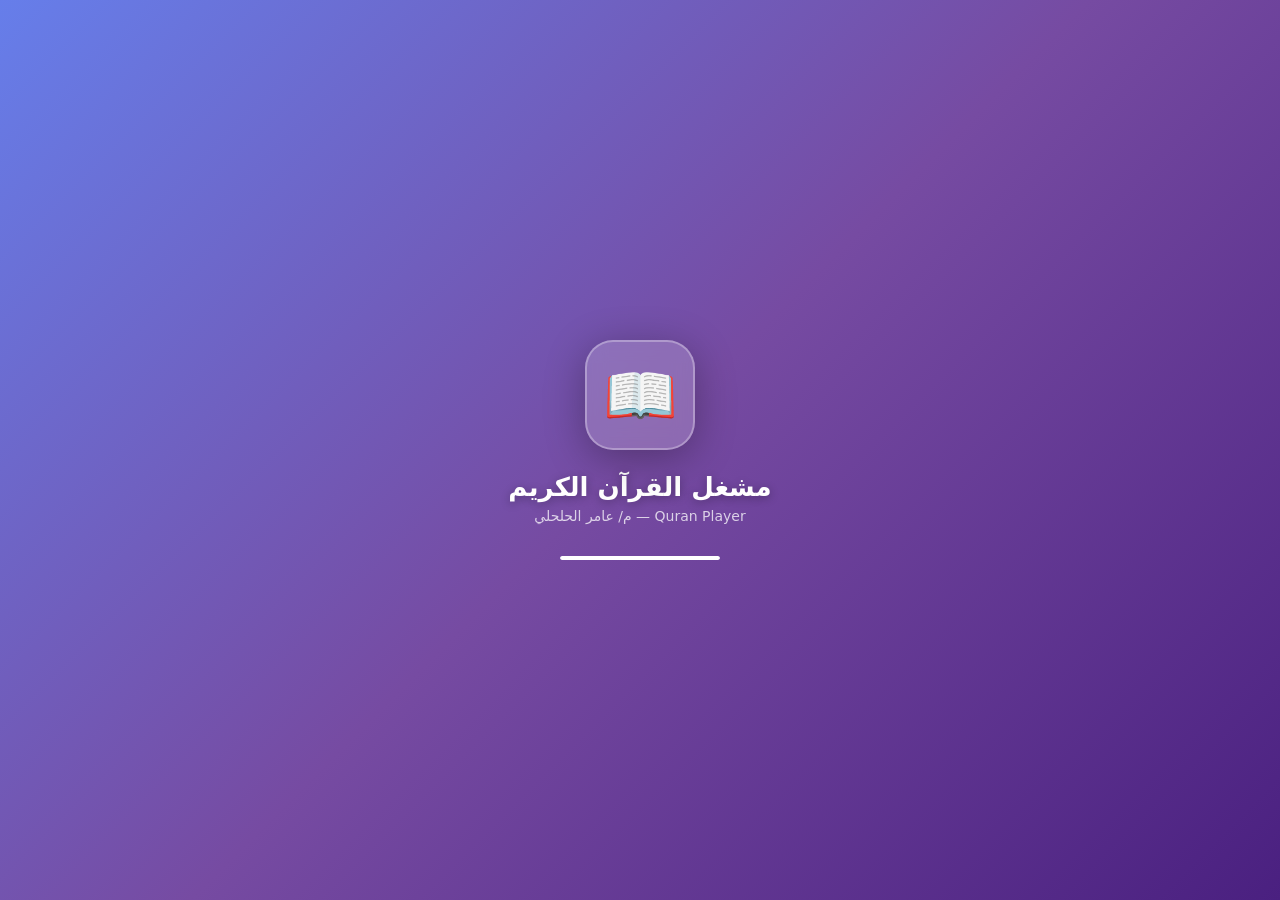
<file: مشغل_القرآن_v20.html>
<!DOCTYPE html>
<html lang="ar" dir="rtl">
<head>
<meta charset="UTF-8">
<meta name="viewport" content="width=device-width, initial-scale=1.0, viewport-fit=cover">
<meta name="theme-color" content="#667eea">
<meta name="mobile-web-app-capable" content="yes">
<meta name="apple-mobile-web-app-capable" content="yes">
<meta name="apple-mobile-web-app-status-bar-style" content="black-translucent">
<meta name="apple-mobile-web-app-title" content="مشغل القرآن الكريم">
<meta name="description" content="مشغل القرآن الكريم - استمع للقرآن الكريم بأصوات كبار القراء">
<title>مشغل القرآن الكريم</title>
<!-- Favicon SVG inline -->
<link id="faviconLink" rel="icon" type="image/svg+xml">
<!-- PWA Manifest -->
<link id="pwaManifest" rel="manifest">
<!-- Apple touch icon -->
<link id="appleIcon" rel="apple-touch-icon">
<style>
@import url('https://fonts.googleapis.com/css2?family=Amiri+Quran&family=Scheherazade+New:wght@400;700&display=swap');
/*=======================================================
  RESET & VARIABLES
=======================================================*/
*,*::before,*::after{margin:0;padding:0;box-sizing:border-box;-webkit-tap-highlight-color:transparent}
:root{
  --bg1:#667eea;--bg2:#764ba2;
  --card:rgba(255,255,255,0.97);--card-border:rgba(255,255,255,0.6);
  --text:#1a1a2e;--text-soft:#555;--label:#444;
  --input-bg:#fff;--input-border:#d0d4e8;
  --acc1:#667eea;--acc2:#764ba2;
  --player-bg:linear-gradient(145deg,#e8efff,#d4e4ff);
  --player-border:#b0c4f8;
  --track:#c8d4f0;--fill1:#667eea;--fill2:#764ba2;--thumb:#5a67d8;
  --btn-play:linear-gradient(135deg,#667eea,#764ba2);
  --btn-nav:linear-gradient(135deg,#a78bfa,#7c3aed);
  --btn-shadow:0 6px 20px rgba(102,126,234,0.45);
  --card-shadow:0 24px 64px rgba(102,126,234,0.18);
  --section-bg:linear-gradient(135deg,#e0f7fa,#b2ebf2);
  --section-border:#00acc1;--section-h:#00696b;
  --status-bg:linear-gradient(135deg,#e3f2fd,#bbdefb);
  --status-border:#90caf9;--status-text:#1565c0;
  --badge-bg:rgba(102,126,234,0.13);--badge-text:#4a5568;
  --now-bg:linear-gradient(135deg,#667eea,#764ba2);--now-text:#fff;
  --bm-bg:linear-gradient(135deg,#4db6ac,#00897b);
  --safe-bottom:env(safe-area-inset-bottom,0px);
}
body.dark{
  --bg1:#0d0d1a;--bg2:#1a0a2e;
  --card:rgba(20,20,40,0.98);--card-border:rgba(120,100,200,0.25);
  --text:#e8e6ff;--text-soft:#aaa;--label:#999;
  --input-bg:#1e1e38;--input-border:#3a3a60;
  --acc1:#a78bfa;--acc2:#7c3aed;
  --player-bg:linear-gradient(145deg,#1a1a35,#141430);
  --player-border:#2e2e55;
  --track:#2a2a50;--fill1:#a78bfa;--fill2:#7c3aed;--thumb:#9370db;
  --btn-play:linear-gradient(135deg,#7c3aed,#a78bfa);
  --btn-nav:linear-gradient(135deg,#5b3a9e,#7c3aed);
  --btn-shadow:0 6px 20px rgba(124,58,237,0.55);
  --card-shadow:0 24px 64px rgba(0,0,0,0.6);
  --section-bg:linear-gradient(135deg,#1a2a3a,#122030);
  --section-border:#00b0cc;--section-h:#80d8ea;
  --status-bg:linear-gradient(135deg,#1a2a4a,#12203a);
  --status-border:#3a6aaa;--status-text:#90c4f9;
  --badge-bg:rgba(167,139,250,0.15);--badge-text:#c4b5fd;
  --now-bg:linear-gradient(135deg,#2d1b69,#1e1b4b);--now-text:#e0d7ff;
  --bm-bg:linear-gradient(135deg,#1e4d47,#0d3832);
}
body.emerald{
  --bg1:#059669;--bg2:#064e3b;
  --fill1:#059669;--fill2:#064e3b;--thumb:#047857;
  --btn-play:linear-gradient(135deg,#059669,#064e3b);
  --btn-nav:linear-gradient(135deg,#34d399,#059669);
  --btn-shadow:0 6px 20px rgba(5,150,105,0.5);
  --card-shadow:0 24px 64px rgba(4,78,59,0.2);
  --acc1:#059669;--acc2:#064e3b;
  --now-bg:linear-gradient(135deg,#059669,#064e3b);--now-text:#fff;
  --player-bg:linear-gradient(145deg,#e6faf3,#c8f0df);
  --player-border:#6ee7b7;--track:#a7f3d0;
  --status-bg:linear-gradient(135deg,#d1fae5,#a7f3d0);
  --status-border:#34d399;--status-text:#065f46;
  --section-bg:linear-gradient(135deg,#d1fae5,#a7f3d0);
  --section-border:#34d399;--section-h:#065f46;
  --badge-bg:rgba(5,150,105,0.12);--badge-text:#065f46;
}
body.gold{
  --bg1:#b45309;--bg2:#78350f;
  --fill1:#d97706;--fill2:#b45309;--thumb:#b45309;
  --btn-play:linear-gradient(135deg,#d97706,#b45309);
  --btn-nav:linear-gradient(135deg,#fbbf24,#d97706);
  --btn-shadow:0 6px 20px rgba(180,83,9,0.5);
  --card-shadow:0 24px 64px rgba(120,53,15,0.22);
  --acc1:#d97706;--acc2:#b45309;
  --now-bg:linear-gradient(135deg,#d97706,#78350f);--now-text:#fff8e1;
  --player-bg:linear-gradient(145deg,#fef9ec,#fde68a);
  --player-border:#fbbf24;--track:#fde68a;
  --status-bg:linear-gradient(135deg,#fef9ec,#fde68a);
  --status-border:#fbbf24;--status-text:#92400e;
  --section-bg:linear-gradient(135deg,#fef9ec,#fde68a);
  --section-border:#f59e0b;--section-h:#92400e;
  --badge-bg:rgba(217,119,6,0.13);--badge-text:#92400e;
}

/*=======================================================
  SPLASH SCREEN
=======================================================*/
#splash{
  position:fixed;inset:0;z-index:9999;
  background:linear-gradient(135deg,#667eea 0%,#764ba2 50%,#4a2080 100%);
  display:flex;flex-direction:column;align-items:center;justify-content:center;
  transition:opacity 0.7s ease, transform 0.7s ease;
}
#splash.hide{opacity:0;transform:scale(1.08);pointer-events:none;}
.splash-icon{
  width:110px;height:110px;
  background:rgba(255,255,255,0.18);
  border-radius:28px;
  display:flex;align-items:center;justify-content:center;
  font-size:60px;
  box-shadow:0 8px 40px rgba(0,0,0,0.3);
  backdrop-filter:blur(10px);
  border:2px solid rgba(255,255,255,0.3);
  animation:splashPulse 1.8s ease-in-out infinite;
}
@keyframes splashPulse{0%,100%{transform:scale(1)}50%{transform:scale(1.05)}}
.splash-title{
  color:#fff;font-size:26px;font-weight:800;margin-top:22px;
  text-shadow:0 2px 10px rgba(0,0,0,0.3);
}
.splash-sub{color:rgba(255,255,255,0.75);font-size:14px;margin-top:6px;}
.splash-bar{
  width:160px;height:4px;background:rgba(255,255,255,0.25);border-radius:2px;
  margin-top:32px;overflow:hidden;
}
.splash-bar-fill{
  height:100%;width:0%;background:#fff;border-radius:2px;
  animation:splashLoad 1.8s ease-in-out forwards;
}
@keyframes splashLoad{0%{width:0%}100%{width:100%}}

/*=======================================================
  INSTALL BANNER
=======================================================*/
#installBanner{
  display:none;
  position:fixed;bottom:0;left:0;right:0;z-index:800;
  background:linear-gradient(135deg,#667eea,#764ba2);
  color:#fff;padding:14px 20px;
  border-radius:20px 20px 0 0;
  flex-direction:row;align-items:center;gap:12px;
  box-shadow:0 -4px 24px rgba(102,126,234,0.4);
}
#installBanner.show{display:flex;}
.install-icon{font-size:28px;flex-shrink:0;}
.install-text{flex:1;}
.install-text strong{font-size:15px;display:block;}
.install-text span{font-size:12px;opacity:0.85;}
#installBtn{
  background:rgba(255,255,255,0.25);border:1.5px solid rgba(255,255,255,0.5);
  color:#fff;font-weight:700;font-size:13px;padding:8px 16px;
  border-radius:10px;cursor:pointer;flex-shrink:0;white-space:nowrap;
}
#installClose{
  background:none;border:none;color:rgba(255,255,255,0.7);font-size:20px;
  cursor:pointer;flex-shrink:0;padding:4px;
}

/*=======================================================
  SHARE DIALOG
=======================================================*/
.dialog-overlay{
  display:none;position:fixed;inset:0;z-index:700;
  background:rgba(0,0,0,0.5);backdrop-filter:blur(4px);
  align-items:flex-end;justify-content:center;
}
.dialog-overlay.open{display:flex;}
.share-dialog{
  background:var(--card);border-radius:24px 24px 0 0;
  padding:24px 20px 32px;width:100%;max-width:520px;
  animation:slideUp 0.3s ease;
}
@keyframes slideUp{from{transform:translateY(100%)}to{transform:translateY(0)}}
.share-dialog h3{font-size:17px;color:var(--text);margin-bottom:16px;text-align:center;font-weight:700;}
.share-option{
  display:flex;align-items:center;gap:14px;
  padding:14px 16px;border-radius:14px;
  background:var(--badge-bg);border:1.5px solid var(--input-border);
  cursor:pointer;margin-bottom:10px;transition:all 0.2s;
}
.share-option:hover{border-color:var(--acc1);background:rgba(102,126,234,0.1);}
.share-opt-icon{font-size:26px;flex-shrink:0;}
.share-opt-info strong{font-size:14px;color:var(--text);display:block;}
.share-opt-info span{font-size:12px;color:var(--text-soft);}
.share-cancel{
  width:100%;padding:13px;border-radius:12px;border:none;
  background:var(--input-bg);color:var(--text-soft);font-size:14px;
  font-weight:600;cursor:pointer;margin-top:6px;
  border:1.5px solid var(--input-border);
}

/*=======================================================
  BODY, LAYOUT & CONTAINER
=======================================================*/
html{scroll-behavior:smooth;}
body{
  font-family:'Segoe UI',system-ui,Tahoma,sans-serif;
  min-height:100vh;min-height:100dvh;
  background:linear-gradient(160deg,var(--bg1),var(--bg2));
  background-attachment:fixed;
  display:flex;flex-direction:column;
  padding:12px 12px calc(12px + var(--safe-bottom));
  direction:rtl;transition:background 0.5s;
  align-items:center;
}
body::before{
  content:'';position:fixed;inset:0;
  background:radial-gradient(ellipse at 20% 30%,rgba(255,255,255,0.08),transparent 60%);
  pointer-events:none;z-index:0;
}

/* ===== App layout wrapper ===== */
.app-layout{
  display:flex;
  flex-direction:row;
  align-items:flex-start;
  gap:14px;
  width:100%;
  max-width:1340px;
  position:relative;
  z-index:1;
  transition:all 0.4s ease;
}
/* حالة العرض الكامل (بدون نص) */
.app-layout.text-closed{
  justify-content:center;
}
/* Player column */
.player-col{
  flex:0 0 auto;
  width:100%;
  max-width:520px;
  transition:max-width 0.4s ease;
}
.app-layout.text-open .player-col{
  max-width:460px;
}
/* Quran text panel */
.quran-panel{
  display:none;
  flex:1 1 0;
  min-width:0;
  background:var(--card);
  border:1px solid var(--card-border);
  border-radius:26px;
  box-shadow:var(--card-shadow);
  backdrop-filter:blur(24px);
  overflow:hidden;
  transition:background 0.4s;
  height:calc(100vh - 48px);
  height:calc(100dvh - 48px);
  position:sticky;
  top:12px;
  flex-direction:column;
}
.app-layout.text-open .quran-panel{
  display:flex;
}

/* Mobile: stack vertically */
@media(max-width:767px){
  body{ padding:8px 8px calc(8px + var(--safe-bottom)); overflow-x:hidden; }
  .app-layout{
    flex-direction:column;
    align-items:stretch;
    gap:8px;
    width:100%;
  }
  .app-layout.text-closed .player-col,
  .app-layout.text-open  .player-col{ max-width:100%; flex:0 0 auto; }
  /* نص القرآن فوق المشغّل */
  /* جوال: لوحة القرآن تملأ الشاشة بالكامل كتبويب */
  .quran-panel{
    position:fixed !important;
    inset:0 !important;
    z-index:500;
    border-radius:0;
    height:100dvh !important;
    max-height:100dvh !important;
    order:0;
    transform:translateX(100%);
    transition:transform 0.35s cubic-bezier(.4,0,.2,1);
  }
  .app-layout.text-open .quran-panel{
    display:flex !important;
    flex-direction:column;
    transform:translateX(0) !important;
  }
  .app-layout.text-open .player-col{
    display:block !important; /* المشغل يبقى تحت */
  }
  /* زر تبديل التبويبات على الجوال */
  .mobile-tab-bar{
    display:flex !important;
  }
  /* إصلاح field-row على الجوال — التفاف بدل الخروج */
  .field-row{
    flex-wrap:wrap;
    gap:6px;
  }
  .field-row select{
    flex:1 1 100%;  /* السيليكت يأخذ كامل العرض */
    min-width:0;
  }
  .mini-search{
    flex:1 1 calc(100% - 96px);
    max-width:100% !important;
    min-width:80px;
  }
  .icon-btn{
    flex-shrink:0;
  }
  /* placeholder — iframe removed */
  .ayah-text{ font-size:22px !important; line-height:2 !important; }
}

/*=====================================================
  EDUCATIONAL INTRO OVERLAY
=====================================================*/
.intro-overlay{
  position:fixed;inset:0;z-index:9990;
  background:rgba(0,0,0,0.7);
  backdrop-filter:blur(6px);
  display:flex;align-items:center;justify-content:center;
  padding:16px;
  animation:fadeIn 0.5s ease;
}
.intro-overlay.hidden{display:none;}
@keyframes fadeIn{from{opacity:0}to{opacity:1}}
.intro-card{
  background:var(--card);
  border-radius:28px;
  max-width:480px;width:100%;
  box-shadow:0 32px 80px rgba(0,0,0,0.4);
  overflow:hidden;
  direction:rtl;
  max-height:90vh;
  display:flex;flex-direction:column;
}
.intro-header{
  background:var(--now-bg);
  padding:28px 24px 20px;
  text-align:center;
  flex-shrink:0;
}
.intro-icon{font-size:56px;margin-bottom:10px;display:block;}
.intro-header h2{color:#fff;font-size:22px;font-weight:800;margin-bottom:4px;}
.intro-header p{color:rgba(255,255,255,0.82);font-size:13px;}
.intro-body{
  padding:20px 24px;
  overflow-y:auto;
  flex:1;
}
.intro-body::-webkit-scrollbar{width:4px;}
.intro-body::-webkit-scrollbar-thumb{background:var(--acc1);border-radius:2px;}
.intro-steps{list-style:none;display:flex;flex-direction:column;gap:12px;}
.intro-step{
  display:flex;align-items:flex-start;gap:12px;
  padding:12px 14px;
  background:var(--badge-bg);
  border-radius:14px;
  border:1px solid var(--input-border);
}
.intro-step-icon{
  font-size:26px;flex-shrink:0;
  width:44px;height:44px;
  background:var(--now-bg);
  border-radius:12px;
  display:flex;align-items:center;justify-content:center;
}
.intro-step-text strong{display:block;font-size:14px;color:var(--text);font-weight:700;margin-bottom:2px;}
.intro-step-text span{font-size:12px;color:var(--text-soft);line-height:1.5;}
.intro-footer{
  padding:16px 24px 20px;
  flex-shrink:0;
  border-top:1px solid var(--input-border);
}
.intro-start-btn{
  width:100%;padding:15px;border:none;border-radius:14px;
  background:var(--now-bg);color:#fff;
  font-size:16px;font-weight:800;cursor:pointer;
  font-family:inherit;transition:all 0.2s;
  display:flex;align-items:center;justify-content:center;gap:8px;
}
.intro-start-btn:hover{filter:brightness(1.1);transform:translateY(-1px);}
.intro-lang-row{
  display:flex;gap:8px;margin-bottom:12px;
}
.intro-lang-btn{
  flex:1;padding:8px;border-radius:10px;border:1.5px solid var(--input-border);
  background:var(--input-bg);color:var(--text);font-size:13px;font-weight:700;
  cursor:pointer;font-family:inherit;transition:all 0.2s;
}
.intro-lang-btn.active{border-color:var(--acc1);background:rgba(102,126,234,0.1);color:var(--acc1);}

/*=====================================================
  DESKTOP INSTALL BUTTON
=====================================================*/
.install-bar{
  display:none;
  background:linear-gradient(135deg,var(--acc1),var(--acc2));
  border-radius:14px;padding:10px 16px;
  align-items:center;gap:10px;margin-bottom:12px;
  box-shadow:var(--btn-shadow);
}
.install-bar.show{display:flex;}
.install-bar-icon{font-size:22px;flex-shrink:0;}
.install-bar-text{flex:1;font-size:13px;font-weight:700;color:#fff;}
.install-bar-text small{display:block;font-size:11px;font-weight:400;opacity:0.82;}
.install-bar-btn{
  background:rgba(255,255,255,0.25);border:1.5px solid rgba(255,255,255,0.5);
  color:#fff;font-weight:700;font-size:12px;padding:7px 14px;
  border-radius:9px;cursor:pointer;white-space:nowrap;
}
.install-bar-close{background:none;border:none;color:rgba(255,255,255,0.7);font-size:18px;cursor:pointer;}

/*=====================================================
  QURAN TEXT — Uthmani style
=====================================================*/
.ayah-row{
  padding:12px 8px;
  border-bottom:1px solid var(--input-border);
  transition:background 0.2s,border-color 0.2s;
  border-radius:10px;
  margin:3px 0;
  cursor:pointer;
  position:relative;
  border:1px solid transparent;
}
.ayah-row:hover{
  background:var(--badge-bg);
  border-color:var(--input-border);
}
.ayah-row.highlighted{
  background:rgba(102,126,234,0.12);
  border-color:var(--acc1);
  border-width:1.5px;
}
body.dark .ayah-row.highlighted{background:rgba(167,139,250,0.14);}
body.emerald .ayah-row.highlighted{background:rgba(5,150,105,0.1);border-color:#059669;}
body.gold .ayah-row.highlighted{background:rgba(217,119,6,0.1);border-color:#d97706;}

/* Rasm Uthmani text — بالرسم العثماني */
.ayah-text{
  font-family:'Amiri Quran','Scheherazade New','Traditional Arabic',serif;
  font-size:26px;
  line-height:2.2;
  color:var(--text);
  direction:rtl;
  text-align:justify;
  word-spacing:3px;
  letter-spacing:0.5px;
}
.ayah-marker{
  display:inline-flex;align-items:center;justify-content:center;
  width:28px;height:28px;border-radius:50%;
  background:linear-gradient(135deg,var(--acc1),var(--acc2));
  color:#fff;
  font-size:10px;font-weight:700;
  margin-right:4px;
  vertical-align:middle;
  font-family:'Segoe UI',sans-serif;
  flex-shrink:0;
}
/* بسملة */
.basmalah{
  text-align:center;
  font-family:'Amiri Quran','Scheherazade New',serif;
  font-size:28px;
  font-weight:400;
  color:var(--acc2);
  padding:16px 8px 20px;
  border-bottom:2px dashed var(--input-border);
  margin-bottom:14px;
  line-height:2;
}
/* اسم السورة (أول آية) */
.surah-name-header{
  text-align:center;
  margin-bottom:16px;
  padding:14px;
  background:var(--now-bg);
  border-radius:14px;
  color:#fff;
}
.surah-name-header .arabic-name{
  font-family:'Amiri Quran','Scheherazade New',serif;
  font-size:30px;
  display:block;margin-bottom:4px;
}
.surah-name-header .meta{font-size:12px;opacity:0.82;}
/* خط فاصل بين الصفحات */
.page-sep{
  text-align:center;font-size:11px;color:var(--text-soft);
  padding:8px 0;margin:6px 0;
  border-top:1px dashed var(--input-border);
  border-bottom:1px dashed var(--input-border);
  font-weight:600;
}
/* Auto-scroll indicator */
.qp-autoscroll{
  display:flex;align-items:center;gap:6px;padding:6px 12px;
  background:var(--badge-bg);font-size:11px;color:var(--text-soft);
  border-bottom:1px solid var(--input-border);flex-shrink:0;
  font-weight:600;
}
.qp-autoscroll-dot{
  width:8px;height:8px;border-radius:50%;background:var(--acc1);
  animation:dot-pulse 1.5s ease-in-out infinite;flex-shrink:0;
}
@keyframes dot-pulse{0%,100%{opacity:0.3;transform:scale(0.8)}50%{opacity:1;transform:scale(1.2)}}

/* Quran panel inner */
.qp-header{
  padding:14px 18px;
  background:var(--now-bg);
  color:#fff;
  display:flex;
  align-items:center;
  justify-content:space-between;
  flex-shrink:0;
}
.qp-title{font-size:17px;font-weight:800;letter-spacing:0.3px;}
.qp-meta{font-size:12px;opacity:0.82;margin-top:2px;}
.qp-close{
  background:rgba(255,255,255,0.2);border:none;color:#fff;
  width:32px;height:32px;border-radius:50%;
  cursor:pointer;font-size:16px;display:flex;align-items:center;justify-content:center;
  transition:background 0.2s;flex-shrink:0;
}
.qp-close:hover{background:rgba(255,255,255,0.35);}
.qp-search{
  padding:10px 16px;
  background:var(--input-bg);
  border-bottom:1px solid var(--input-border);
  flex-shrink:0;
}
.qp-search input{
  width:100%;padding:8px 12px;border:1.5px solid var(--input-border);
  border-radius:10px;font-size:14px;background:var(--card);
  color:var(--text);font-family:inherit;
}
.qp-search input:focus{outline:none;border-color:var(--acc1);}
/* Quran text panel — scrollable body */
.qp-body{
  flex:1;
  overflow-y:auto;
  overflow-x:hidden;
  direction:rtl;
  scroll-behavior:smooth;
}
.qp-body::-webkit-scrollbar{width:5px;}
.qp-body::-webkit-scrollbar-thumb{background:var(--acc1);border-radius:3px;}

/* ─── Surah info card ─── */
.si-card{
  background:var(--card);
  direction:rtl;
}
.si-hero{
  background:var(--now-bg);
  padding:20px 20px 16px;
  text-align:center;
}
.si-arabic{
  font-family:'Amiri Quran','Scheherazade New',serif;
  font-size:36px;color:#fff;font-weight:400;
  line-height:1.4;margin-bottom:4px;
  text-shadow:0 2px 8px rgba(0,0,0,0.3);
}
.si-latin{font-size:15px;color:rgba(255,255,255,0.88);font-weight:700;margin-bottom:4px;}
.si-meaning{font-size:13px;color:rgba(255,255,255,0.7);font-style:italic;}
.si-pills{
  display:flex;gap:8px;justify-content:center;flex-wrap:wrap;
  margin-top:12px;
}
.si-pill{
  padding:4px 14px;border-radius:20px;font-size:12px;font-weight:700;
  background:rgba(255,255,255,0.2);color:#fff;
  border:1px solid rgba(255,255,255,0.3);
}
.si-pill.meccan{ background:rgba(255,215,80,0.25);border-color:rgba(255,215,80,0.5);}
.si-pill.medinan{background:rgba(80,255,180,0.2);border-color:rgba(80,255,180,0.4);}

/* Stats row */
.si-stats{
  display:grid;grid-template-columns:repeat(3,1fr);
  gap:1px;background:var(--input-border);
  border-bottom:1px solid var(--input-border);
}
.si-stat{
  background:var(--input-bg);
  padding:12px 8px;text-align:center;
}
.si-stat-n{font-size:22px;font-weight:900;color:var(--acc1);}
.si-stat-l{font-size:10px;color:var(--text-soft);margin-top:2px;font-weight:600;}

/* Description */
.si-desc{
  padding:16px 18px;
  font-size:14px;line-height:1.8;color:var(--text-soft);
  border-bottom:1px solid var(--input-border);
}
.si-desc-title{
  font-size:13px;font-weight:800;color:var(--text);
  margin-bottom:8px;display:flex;align-items:center;gap:6px;
}
/* Themes list */
.si-themes{
  display:flex;flex-wrap:wrap;gap:6px;
  padding:12px 18px;
  border-bottom:1px solid var(--input-border);
}
.si-theme-tag{
  padding:4px 12px;border-radius:20px;
  background:var(--badge-bg);
  font-size:12px;font-weight:700;color:var(--acc1);
  border:1px solid var(--input-border);
}
/* Divider between info and text */
.si-text-header{
  padding:12px 18px;
  display:flex;align-items:center;gap:10px;
  border-bottom:1px solid var(--input-border);
  background:var(--input-bg);
  font-size:13px;font-weight:800;color:var(--text);
  flex-shrink:0;
  position:sticky;top:0;z-index:10;
}
.si-text-header span{flex:1;}
.si-font-btn{
  background:none;border:1.5px solid var(--input-border);
  border-radius:8px;padding:3px 8px;font-size:12px;
  cursor:pointer;color:var(--text-soft);transition:all 0.2s;
}
.si-font-btn:hover{border-color:var(--acc1);color:var(--acc1);}

/* Basmalah */
.si-basmalah{
  text-align:center;
  font-family:'Amiri Quran','Scheherazade New',serif;
  font-size:30px;font-weight:400;
  color:var(--acc2);
  padding:18px 16px 22px;
  line-height:1.8;
  border-bottom:2px dashed var(--input-border);
  margin-bottom:8px;
}
/* Ayah rows */
.si-ayah{
  padding:14px 18px;
  border-bottom:1px solid var(--input-border);
  cursor:pointer;transition:background 0.18s,border-color 0.18s;
  border-right:3px solid transparent;
  position:relative;
}
.si-ayah:hover{ background:var(--badge-bg); border-right-color:var(--acc1);}
html[dir=ltr] .si-ayah{ border-right:none; border-left:3px solid transparent;}
html[dir=ltr] .si-ayah:hover{ border-left-color:var(--acc1);}
.si-ayah-text{
  font-family:'Amiri Quran','Scheherazade New',serif;
  font-size:26px;line-height:2.2;
  color:var(--text);direction:rtl;text-align:justify;
  word-spacing:4px;
}
.si-ayah-marker{
  display:inline-flex;align-items:center;justify-content:center;
  width:30px;height:30px;border-radius:50%;
  background:linear-gradient(135deg,var(--acc1),var(--acc2));
  color:#fff;font-size:11px;font-weight:700;
  margin-right:5px;vertical-align:middle;
  font-family:'Segoe UI',sans-serif;flex-shrink:0;
}
/* Page separator */
.si-page{
  text-align:center;font-size:11px;font-weight:700;
  color:var(--text-soft);padding:6px;
  background:var(--badge-bg);
  border-top:1px dashed var(--input-border);
  border-bottom:1px dashed var(--input-border);
  margin:4px 0;letter-spacing:1px;
}
/* Loading skeleton */
.si-skeleton{
  padding:20px;display:flex;flex-direction:column;gap:12px;
}
.sk-line{
  height:14px;border-radius:7px;
  background:linear-gradient(90deg,var(--track) 25%,var(--input-border) 50%,var(--track) 75%);
  background-size:200% 100%;
  animation:shimmer 1.4s infinite;
}
.sk-line.lg{height:24px;}
.sk-line.xl{height:40px;}
@keyframes shimmer{0%{background-position:200% 0}100%{background-position:-200% 0}}

/* Loading / error */
.qp-loading{
  display:flex;flex-direction:column;align-items:center;
  justify-content:center;height:200px;gap:14px;color:var(--text-soft);
}
.qp-spinner{
  width:40px;height:40px;border:4px solid var(--track);
  border-top-color:var(--acc1);border-radius:50%;
  animation:spin 0.9s linear infinite;
}
@keyframes spin{to{transform:rotate(360deg)}}

/* Text view button in top bar */
.btn-text{background:linear-gradient(135deg,#06b6d4,#0e7490);}
.btn-text.active{background:linear-gradient(135deg,#0e7490,#164e63);}

.container{
  background:var(--card);border:1px solid var(--card-border);
  border-radius:26px;padding:20px 18px;
  box-shadow:var(--card-shadow);backdrop-filter:blur(24px);
  width:100%;position:relative;z-index:1;
  transition:background 0.4s,box-shadow 0.4s;
}

/*=======================================================
  TOP CONTROLS
=======================================================*/
.top-bar{
  display:flex;align-items:center;justify-content:space-between;
  gap:6px;margin-bottom:16px;flex-wrap:wrap;
}
.top-bar-right{display:flex;align-items:center;gap:5px;flex-wrap:wrap;}
.top-btn{
  padding:7px 11px;font-size:13px;border-radius:20px;border:none;
  cursor:pointer;font-weight:700;color:#fff;transition:all 0.2s;
  white-space:nowrap;font-family:inherit;
}
.top-btn:active{transform:scale(0.94);}
.btn-theme{background:linear-gradient(135deg,#ffca28,#ffa000);}
.btn-palette{background:linear-gradient(135deg,#ec407a,#c2185b);}
.btn-lang{background:linear-gradient(135deg,#26a69a,#00897b);}
.btn-info{background:rgba(0,0,0,0.1);color:var(--text);}
body.dark .btn-info{background:rgba(255,255,255,0.1);color:#eee;}

/* Palette panel */
.palette-panel{
  display:none;background:var(--card);border:1.5px solid var(--input-border);
  border-radius:16px;padding:10px 14px;gap:10px;flex-wrap:wrap;
  justify-content:center;margin-bottom:12px;
  box-shadow:0 4px 20px rgba(0,0,0,0.12);
}
.palette-panel.open{display:flex;}
.t-dot{
  width:34px;height:34px;border-radius:50%;border:3px solid transparent;
  cursor:pointer;transition:transform 0.2s,border-color 0.2s;
}
.t-dot:hover,.t-dot.active{border-color:var(--acc1);transform:scale(1.15);}
.t-dot[data-t="default"]{background:linear-gradient(135deg,#667eea,#764ba2);}
.t-dot[data-t="dark"]{background:linear-gradient(135deg,#1a1a2e,#4a2080);}
.t-dot[data-t="emerald"]{background:linear-gradient(135deg,#059669,#064e3b);}
.t-dot[data-t="gold"]{background:linear-gradient(135deg,#d97706,#78350f);}

/* Shortcuts panel */
.info-wrap{position:relative;display:inline-block;}
.shortcuts-panel{
  display:none;position:absolute;top:110%;right:0;z-index:500;
  background:var(--card);border:1.5px solid var(--input-border);
  border-radius:14px;padding:14px 16px;min-width:210px;
  box-shadow:0 8px 30px rgba(0,0,0,0.18);
}
.shortcuts-panel.open{display:block;}
.shortcuts-panel h3{font-size:13px;color:var(--acc1);margin-bottom:8px;font-weight:700;}
.shortcuts-panel ul{padding-right:14px;}
html[dir=ltr] .shortcuts-panel ul{padding-left:14px;padding-right:0;}
.shortcuts-panel li{font-size:12px;color:var(--text-soft);margin:4px 0;line-height:1.5;}

/*=======================================================
  TITLE
=======================================================*/
.app-title{
  text-align:center;font-size:22px;font-weight:800;
  color:var(--text);margin-bottom:16px;letter-spacing:0.3px;
}

/*=======================================================
  NOW PLAYING CARD
=======================================================*/
.np-card{
  background:var(--now-bg);border-radius:20px;
  padding:16px 18px;margin-bottom:16px;
  display:flex;align-items:center;gap:14px;
  box-shadow:var(--btn-shadow);
  transition:background 0.4s;
}
.np-card.hidden{display:none;}
.eq-wrap{display:flex;align-items:flex-end;gap:3px;height:32px;flex-shrink:0;}
.eq-b{width:5px;border-radius:3px;background:var(--now-text);opacity:0.8;height:5px;}
.eq-b:nth-child(1){animation:none;}
.np-card.playing .eq-b:nth-child(1){animation:eq1 0.7s ease-in-out infinite alternate;}
.np-card.playing .eq-b:nth-child(2){animation:eq2 0.5s ease-in-out infinite alternate;}
.np-card.playing .eq-b:nth-child(3){animation:eq3 0.9s ease-in-out infinite alternate;}
.np-card.playing .eq-b:nth-child(4){animation:eq4 0.65s ease-in-out infinite alternate;}
.np-card.playing .eq-b:nth-child(5){animation:eq5 0.8s ease-in-out infinite alternate;}
@keyframes eq1{from{height:4px}to{height:28px}}
@keyframes eq2{from{height:8px}to{height:20px}}
@keyframes eq3{from{height:5px}to{height:32px}}
@keyframes eq4{from{height:10px}to{height:18px}}
@keyframes eq5{from{height:4px}to{height:24px}}
.np-info{flex:1;min-width:0;}
.np-surah{color:var(--now-text);font-size:20px;font-weight:800;
  white-space:nowrap;overflow:hidden;text-overflow:ellipsis;line-height:1.2;}
.np-reciter{color:var(--now-text);font-size:13px;opacity:0.82;
  margin-top:4px;white-space:nowrap;overflow:hidden;text-overflow:ellipsis;}
.np-badges{display:flex;gap:6px;margin-top:7px;flex-wrap:wrap;}
.badge{
  font-size:10px;font-weight:700;padding:2px 9px;border-radius:20px;
  background:rgba(255,255,255,0.22);color:var(--now-text);
  border:1px solid rgba(255,255,255,0.3);
}
.np-share-btn{
  background:rgba(255,255,255,0.2);border:none;color:var(--now-text);
  width:36px;height:36px;border-radius:50%;cursor:pointer;font-size:15px;
  display:flex;align-items:center;justify-content:center;flex-shrink:0;
  transition:background 0.2s;
}
.np-share-btn:hover{background:rgba(255,255,255,0.35);}

/*=======================================================
  CUSTOM AUDIO PLAYER
=======================================================*/
audio{display:none;}
.player-card{
  background:var(--player-bg);border:1.5px solid var(--player-border);
  border-radius:20px;padding:18px 16px;margin-bottom:14px;
  transition:background 0.4s;
}

/* Progress bar — always LTR for visual consistency */
.prog-ltr-wrap{direction:ltr;width:100%;}
.prog-row{position:relative;margin:4px 0 6px;}
.prog-track{
  width:100%;height:7px;background:var(--track);border-radius:4px;
  cursor:pointer;position:relative;overflow:visible;
  transition:height 0.15s;
}
.prog-track:hover,.prog-track.dragging{height:10px;}
/* الجزء المُشغَّل: يبدأ من اليسار ويمتد إلى موضع النقطة */
.prog-fill{
  position:absolute;right:0;top:0;
  height:100%;border-radius:4px;pointer-events:none;
  /* gradient from right-edge = played; fill grows rightward = elapsed */
  background:var(--track);
  transition:width 0.12s linear;
  width:100%;
}
/* الجزء المُنجَز: طبقة أمامية تُغطّي من اليسار */
.prog-elapsed{
  position:absolute;left:0;top:0;
  height:100%;border-radius:4px;pointer-events:none;
  background:linear-gradient(90deg,var(--fill1),var(--fill2));
  transition:width 0.12s linear;
  width:0%;
}
.prog-thumb{
  position:absolute;top:50%;
  width:20px;height:20px;border-radius:50%;
  background:var(--thumb);
  border:3px solid #fff;
  box-shadow:0 2px 10px rgba(0,0,0,0.4);
  transform:translate(-50%,-50%);
  pointer-events:none;left:0%;
  transition:left 0.12s linear, transform 0.15s;
  z-index:2;
}
.prog-track.dragging .prog-thumb,.prog-track:hover .prog-thumb{
  transform:translate(-50%,-50%) scale(1.3);
}
body.dark .prog-thumb{border-color:rgba(255,255,255,0.3);}

/* Time row — elapsed LEFT / remaining RIGHT (LTR inside prog-ltr-wrap) */
.time-row{
  display:flex;justify-content:space-between;align-items:center;
  font-size:12px;font-weight:700;color:var(--text-soft);
  margin-top:5px;padding:0 2px;direction:ltr;
}
.time-elapsed{color:var(--text-soft);font-size:12px;}
.time-remaining{
  color:var(--acc2);
  text-shadow:0 1px 4px rgba(118,75,162,0.25);
  font-size:13px;font-weight:800;letter-spacing:0.5px;
}
body.dark .time-remaining{text-shadow:0 1px 4px rgba(167,139,250,0.3);}

/* Main controls */
.ctrl-row{
  display:flex;align-items:center;justify-content:center;
  gap:10px;margin:16px 0 12px;
}
.c-btn{
  border:none;border-radius:50%;cursor:pointer;
  display:flex;align-items:center;justify-content:center;
  transition:all 0.2s;color:#fff;flex-shrink:0;
  font-size:20px;
}
.c-btn:active{transform:scale(0.9);}
.c-btn.sm{
  width:48px;height:48px;font-size:18px;
  background:rgba(102,126,234,0.18);color:var(--acc1);
}
body.dark .c-btn.sm{background:rgba(167,139,250,0.18);color:var(--acc1);}
.c-btn.md{
  width:56px;height:56px;font-size:22px;
  background:linear-gradient(135deg,var(--fill1),var(--fill2));
  box-shadow:var(--btn-shadow);
}
.c-btn.lg{
  width:68px;height:68px;font-size:30px;
  background:var(--btn-play);
  box-shadow:var(--btn-shadow);
}
.c-btn.sm:hover{background:rgba(102,126,234,0.28);}
.c-btn.md:hover,.c-btn.lg:hover{filter:brightness(1.1);transform:scale(1.04);}

/* Volume & speed rows */
.slider-row{
  display:flex;align-items:center;gap:10px;padding:3px 0;
}
.slider-row label{font-size:13px;font-weight:700;color:var(--label);white-space:nowrap;min-width:20px;}
.s-val{font-size:12px;font-weight:800;min-width:34px;text-align:center;color:var(--text);}
input[type=range]{
  flex:1;-webkit-appearance:none;height:5px;border-radius:3px;
  background:var(--track);outline:none;cursor:pointer;
}
input[type=range]::-webkit-slider-thumb{
  -webkit-appearance:none;width:18px;height:18px;border-radius:50%;
  background:var(--thumb);cursor:pointer;
  box-shadow:0 2px 6px rgba(0,0,0,0.3);
}
input[type=range]::-moz-range-thumb{
  width:18px;height:18px;border-radius:50%;
  background:var(--thumb);cursor:pointer;border:none;
}

/* Stop-after row */
.stop-row{display:flex;align-items:center;gap:8px;padding:4px 0;}
.stop-row label{font-size:13px;font-weight:700;color:var(--label);white-space:nowrap;}
.stop-row select{
  flex:1;padding:8px 10px;border:1.5px solid var(--input-border);
  border-radius:10px;font-size:13px;background:var(--input-bg);
  color:var(--text);font-family:inherit;
}
/* Stop timer remaining display */
.stop-timer-display{
  display:none;align-items:center;gap:6px;margin-top:6px;
  padding:7px 12px;border-radius:10px;
  background:linear-gradient(135deg,#fff3e0,#ffe0b2);
  border:1.5px solid #ffb74d;font-size:13px;font-weight:700;
  color:#e65100;
}
body.dark .stop-timer-display{
  background:linear-gradient(135deg,#2a1500,#1a1000);
  border-color:#e65100;color:#ffb74d;
}
.stop-timer-display.show{display:flex;}
.stop-timer-label{font-size:11px;font-weight:600;opacity:0.8;flex:1;}
.stop-timer-clock{font-size:17px;font-weight:800;letter-spacing:1px;}
.stop-cancel-btn{
  background:none;border:none;cursor:pointer;font-size:16px;padding:0 2px;
}

/*=======================================================
  FORM FIELDS
=======================================================*/
.fg{margin-bottom:14px;}
.fg label.lbl{display:block;margin-bottom:6px;color:var(--label);font-weight:700;font-size:13px;}
html[dir=ltr] .fg label.lbl{text-align:left;}
.field-row{display:flex;align-items:center;gap:7px;}
select,.text-input{
  flex:1;padding:10px 12px;border:1.5px solid var(--input-border);
  border-radius:11px;font-size:14px;background:var(--input-bg);
  color:var(--text);transition:all 0.3s;font-family:inherit;
}
select:focus,.text-input:focus{
  outline:none;border-color:var(--acc1);
  box-shadow:0 0 0 3px rgba(102,126,234,0.15);
}
.icon-btn{
  background:linear-gradient(135deg,var(--fill1),var(--fill2));
  border:none;border-radius:10px;width:40px;height:40px;
  display:flex;align-items:center;justify-content:center;
  font-size:16px;cursor:pointer;flex-shrink:0;color:#fff;
  transition:all 0.2s;
}
.icon-btn:hover{filter:brightness(1.1);transform:scale(1.05);}
.icon-btn.fav-on{background:linear-gradient(135deg,#ffd700,#ffa000);}
/* زر عشوائي بارز */
.icon-btn.rand-prominent{
  width:44px;height:44px;font-size:19px;
  background:linear-gradient(135deg,var(--acc1),var(--acc2));
  box-shadow:var(--btn-shadow);
  border-radius:12px;
}
.icon-btn.rand-prominent:hover{
  transform:scale(1.1) rotate(-4deg);
  filter:brightness(1.12);
}
/* بادج الجزء في نص السورة */
.juz-marker{
  display:block;
  text-align:center;
  font-size:11px;font-weight:800;
  color:var(--acc2);
  padding:5px 0;
  letter-spacing:1px;
  border-top:1px dashed var(--input-border);
  border-bottom:1px dashed var(--input-border);
  margin:4px 0;
  background:var(--badge-bg);
  border-radius:8px;
  opacity:0.75;
}
/* Search input mini */
.mini-search{max-width:120px;flex:none;padding:9px 10px;font-size:13px;}

.search-note{font-size:11px;color:var(--text-soft);margin-top:4px;display:block;}

/*=======================================================
  STATUS BAR
=======================================================*/
.status{
  background:var(--status-bg);border:1.5px solid var(--status-border);
  border-radius:12px;padding:11px 14px;margin:12px 0;
  color:var(--status-text);font-weight:700;font-size:13px;text-align:center;
}

/*=======================================================
  ACTION BUTTONS ROW
=======================================================*/
.act-row{display:grid;grid-template-columns:1fr 1fr;gap:9px;margin:10px 0;}
.act-btn{
  padding:12px 8px;border:none;border-radius:12px;font-size:14px;
  font-weight:700;cursor:pointer;color:#fff;font-family:inherit;
  transition:all 0.2s;white-space:nowrap;overflow:hidden;text-overflow:ellipsis;
}
.act-btn:active{transform:scale(0.96);}
.act-btn:hover{filter:brightness(1.08);transform:translateY(-1px);box-shadow:0 6px 18px rgba(0,0,0,0.18);}
.btn-dl{background:linear-gradient(135deg,#00bcd4,#0097a7);}
.btn-dl-all{background:linear-gradient(135deg,#9c27b0,#6a1b9a);}
.btn-prev{background:linear-gradient(135deg,#f44336,#c62828);}
.btn-next{background:linear-gradient(135deg,#2196f3,#1565c0);}

/*=======================================================
  DOWNLOAD SECTIONS
=======================================================*/
.dl-section,.all-section{
  background:var(--section-bg);border:1.5px solid var(--section-border);
  border-radius:14px;padding:14px;margin:10px 0;transition:background 0.4s;
}
.dl-hint{font-size:12px;color:var(--text-soft);margin-bottom:8px;}
a.dl-btn{
  display:block;background:linear-gradient(135deg,#4caf50,#2e7d32);
  color:#fff;text-decoration:none;padding:11px 16px;border-radius:10px;
  font-weight:700;font-size:14px;text-align:center;transition:all 0.2s;
}
a.dl-btn:hover{filter:brightness(1.1);}

/* قائمة السور كبطاقات شبكية */
.all-section{max-height:340px;overflow-y:auto;}
.all-section h3{font-size:14px;color:var(--section-h);margin-bottom:10px;font-weight:700;
  display:flex;align-items:center;justify-content:space-between;}
.surah-grid{
  display:grid;
  grid-template-columns:repeat(4,1fr);
  gap:6px;
  direction:rtl;
}
@media(max-width:380px){.surah-grid{grid-template-columns:repeat(3,1fr);}}
.surah-card{
  background:rgba(255,255,255,0.55);
  border:1.5px solid var(--input-border);
  border-radius:10px;padding:8px 4px;
  text-align:center;cursor:pointer;
  text-decoration:none;
  transition:all 0.2s;
  display:flex;flex-direction:column;align-items:center;gap:2px;
}
body.dark .surah-card{background:rgba(255,255,255,0.06);}
.surah-card:hover,.surah-card.active-surah{
  border-color:var(--acc1);
  background:rgba(102,126,234,0.15);
  transform:translateY(-2px);
  box-shadow:0 4px 12px rgba(102,126,234,0.25);
}
.surah-card.active-surah{border-color:var(--acc2);border-width:2px;}
body.dark .surah-card:hover{background:rgba(167,139,250,0.15);}
.sc-num{font-size:10px;font-weight:700;color:var(--acc1);opacity:0.7;}
.sc-name{font-size:12px;font-weight:700;color:var(--text);line-height:1.2;}
.sc-dl{font-size:10px;opacity:0;transition:opacity 0.2s;color:var(--acc2);margin-top:2px;}
.surah-card:hover .sc-dl{opacity:1;}

/*=======================================================
  SECTION CARDS (bookmarks / stats / countdown / recent)
=======================================================*/
.sec-card{
  background:var(--section-bg);border:1.5px solid var(--section-border);
  border-radius:16px;padding:14px 16px;margin:10px 0;transition:background 0.4s;
}
.sec-card h3{font-size:14px;color:var(--section-h);margin-bottom:10px;
  font-weight:700;display:flex;align-items:center;gap:6px;}
.bm-item{
  background:var(--bm-bg);color:#fff;padding:9px 12px;
  border-radius:10px;margin:5px 0;cursor:pointer;
  display:flex;align-items:center;justify-content:space-between;
  font-size:13px;transition:filter 0.2s;
}
.bm-item:hover{filter:brightness(1.1);}
.bm-del{background:none;border:none;color:#ffeb3b;font-size:14px;cursor:pointer;padding:0 4px;}
.recent-item{
  display:flex;align-items:center;gap:10px;padding:8px 10px;
  border-radius:10px;cursor:pointer;
  background:var(--badge-bg);font-size:13px;color:var(--text);
  margin:4px 0;transition:background 0.2s;
}
.recent-item:hover{background:rgba(102,126,234,0.15);}
.rec-icon{font-size:15px;}

/* Stats — comprehensive grid */
.stats-grid{display:grid;grid-template-columns:repeat(3,1fr);gap:7px;margin-top:8px;}
.stat-box{
  background:rgba(255,255,255,0.45);border-radius:12px;
  padding:10px 6px;text-align:center;
  border:1px solid rgba(255,255,255,0.6);
}
body.dark .stat-box{background:rgba(255,255,255,0.07);border-color:rgba(255,255,255,0.08);}
.stat-n{font-size:20px;font-weight:900;color:var(--section-h);line-height:1;}
.stat-l{font-size:10px;color:var(--text-soft);margin-top:3px;font-weight:600;}
.stat-top{
  margin-top:10px;padding:8px 12px;
  background:rgba(255,255,255,0.35);border-radius:10px;
  font-size:12px;color:var(--text-soft);
  display:flex;align-items:center;gap:8px;flex-wrap:wrap;
}
body.dark .stat-top{background:rgba(255,255,255,0.06);}
.stat-top-label{font-weight:600;}
.stat-top-val{font-weight:800;color:var(--section-h);font-size:13px;}
.stat-bar-row{margin-top:8px;}
.stat-bar-label{font-size:11px;font-weight:700;color:var(--text-soft);margin-bottom:3px;display:flex;justify-content:space-between;}
.stat-bar-track{height:6px;background:rgba(0,0,0,0.1);border-radius:3px;overflow:hidden;}
.stat-bar-fill{height:100%;border-radius:3px;background:linear-gradient(90deg,var(--fill1),var(--fill2));transition:width 0.6s ease;}
body.dark .stat-bar-track{background:rgba(255,255,255,0.1);}
.exp-btn{
  width:100%;margin-top:10px;padding:9px 14px;border-radius:10px;border:none;
  background:linear-gradient(135deg,#43a047,#1b5e20);color:#fff;
  font-size:12px;font-weight:700;cursor:pointer;font-family:inherit;
  transition:all 0.2s;display:flex;align-items:center;justify-content:center;gap:6px;
}
.exp-btn:hover{filter:brightness(1.1);}

/* Countdown */
.cd-inputs{display:flex;align-items:center;gap:8px;margin-bottom:10px;}
.cd-inputs input{width:66px;flex:none;}
.cd-ring-wrap{display:flex;justify-content:center;margin-top:8px;}
.cd-ring-wrap svg{transform:rotate(-90deg);}
.ring-bg{fill:none;stroke:var(--track);stroke-width:6;}
.ring-fg{fill:none;stroke:var(--acc2);stroke-width:6;stroke-linecap:round;
  transition:stroke-dashoffset 1s linear;}
.cd-label{font-size:22px;font-weight:900;color:var(--acc2);text-align:center;margin-top:6px;}
.cd-label.urgent{color:#d32f2f;animation:pulse 1s infinite;}
@keyframes pulse{0%,100%{opacity:1}50%{opacity:0.4}}

/* Bookmark row */
.bm-row{display:flex;justify-content:flex-end;margin:8px 0;}

/*=======================================================
  SCROLLBAR
=======================================================*/
.all-section::-webkit-scrollbar{width:5px;}
.all-section::-webkit-scrollbar-track{background:rgba(0,0,0,0.05);border-radius:3px;}
.all-section::-webkit-scrollbar-thumb{background:var(--acc1);border-radius:3px;}

/*=======================================================
  RESPONSIVE
=======================================================*/
@media(max-width:400px){
  .ctrl-row{gap:6px;}
  .c-btn.lg{width:62px;height:62px;font-size:26px;}
  .c-btn.md{width:50px;height:50px;font-size:20px;}
  .c-btn.sm{width:44px;height:44px;font-size:16px;}
  .app-title{font-size:19px;}
  .np-surah{font-size:18px;}
}

/* روابط مشاريع مشابهة */
.projects-bar{display:flex;gap:6px;margin-bottom:10px;flex-wrap:wrap;}
.proj-btn{
  display:inline-flex;align-items:center;gap:5px;
  padding:6px 12px;border-radius:20px;border:none;
  font-size:12px;font-weight:700;cursor:pointer;
  text-decoration:none;color:#fff;transition:all 0.2s;white-space:nowrap;
}
.proj-btn:hover{filter:brightness(1.1);transform:translateY(-1px);}
.proj-radio{background:linear-gradient(135deg,#0891b2,#0e7490);}
.proj-db   {background:linear-gradient(135deg,#7c3aed,#5b21b6);}

/* زر التالي مع قائمة منسدلة */
.next-menu-wrap{position:relative;display:inline-block;width:100%;}
.next-main-btn{
  display:flex;align-items:center;justify-content:center;gap:8px;
  padding:12px 10px;border:none;border-radius:12px;
  font-size:14px;font-weight:700;cursor:pointer;color:#fff;
  background:linear-gradient(135deg,#2196f3,#1565c0);
  transition:all 0.2s;width:100%;
}
.next-main-btn:hover{filter:brightness(1.08);transform:translateY(-1px);}
.next-dropdown{
  display:none;position:absolute;top:calc(100% + 4px);right:0;z-index:400;
  background:var(--card);border:1.5px solid var(--input-border);
  border-radius:14px;min-width:220px;
  box-shadow:0 8px 28px rgba(0,0,0,0.18);overflow:hidden;
}
html[dir=ltr] .next-dropdown{right:auto;left:0;}
.next-dropdown.open{display:block;}
.next-opt{
  display:flex;align-items:center;gap:10px;padding:12px 14px;cursor:pointer;
  font-size:13px;font-weight:600;color:var(--text);
  border-bottom:1px solid var(--input-border);transition:background 0.15s;
}
.next-opt:last-child{border-bottom:none;}
.next-opt:hover{background:var(--badge-bg);}
.next-opt-icon{font-size:18px;flex-shrink:0;}
.next-opt-check{margin-right:auto;color:var(--acc1);font-weight:900;font-size:14px;margin-left:8px;}
html[dir=ltr] .next-opt-check{margin-left:auto;margin-right:8px;}
.next-opt.next-opt-active{background:rgba(102,126,234,0.1);border-right:3px solid var(--acc1);}
html[dir=ltr] .next-opt.next-opt-active{border-right:none;border-left:3px solid var(--acc1);}
body.dark .next-opt.next-opt-active{background:rgba(167,139,250,0.12);}
/* التالي label on button */
.next-mode-indicator{
  font-size:10px;font-weight:700;opacity:0.8;display:block;margin-top:2px;
}

/* تلميح tooltip */
[data-tip]{position:relative;cursor:help;}
[data-tip]:hover::after{
  content:attr(data-tip);position:absolute;bottom:calc(100% + 6px);
  right:50%;transform:translateX(50%);
  background:#1a1a2e;color:#fff;padding:5px 10px;border-radius:8px;
  font-size:11px;font-weight:600;white-space:nowrap;z-index:999;pointer-events:none;
}
body.dark [data-tip]:hover::after{background:#e0e0ff;color:#1a1a2e;}

/* إحصائيات شاملة */
.stats-full-row{
  display:flex;align-items:center;gap:10px;padding:8px 12px;
  border-radius:10px;background:var(--badge-bg);margin:4px 0;font-size:13px;
}
.stats-full-icon{font-size:16px;flex-shrink:0;}
.stats-full-label{flex:1;color:var(--text-soft);font-weight:600;}
.stats-full-val{font-weight:800;color:var(--acc1);}
/* تحميل السور في اللوحة */
.all-dl-grid{
  display:grid;grid-template-columns:repeat(4,1fr);gap:6px;
  padding:12px 16px;border-top:1px solid var(--input-border);
  direction:rtl;
}
@media(max-width:380px){.all-dl-grid{grid-template-columns:repeat(3,1fr);}}
.all-dl-card{
  background:var(--badge-bg);border:1.5px solid var(--input-border);
  border-radius:10px;padding:7px 4px;text-align:center;
  cursor:pointer;text-decoration:none;transition:all 0.2s;display:block;
}
.all-dl-card:hover{border-color:var(--acc1);background:rgba(102,126,234,0.1);transform:translateY(-1px);}
.all-dl-card.active-s{border-color:var(--acc2);border-width:2px;}
.all-dl-num{font-size:10px;font-weight:700;color:var(--acc1);opacity:0.7;}
.all-dl-name{font-size:11px;font-weight:700;color:var(--text);line-height:1.2;}

/* LTR */
html[dir=ltr] .fg{text-align:left;}
html[dir=ltr] .bm-row{justify-content:flex-start;}
html[dir=ltr] .stop-row{flex-direction:row-reverse;}

/*=======================================================
  FLOATING CONTROL BAR
=======================================================*/
#floatingBar{
  position:fixed;
  bottom:0;left:0;right:0;
  z-index:600;
  background:var(--now-bg);
  backdrop-filter:blur(20px);
  padding:10px 16px calc(10px + var(--safe-bottom));
  box-shadow:0 -4px 24px rgba(0,0,0,0.25);
  transform:translateY(100%);
  transition:transform 0.35s cubic-bezier(.4,0,.2,1),opacity 0.35s;
  opacity:0;
}
#floatingBar.visible{
  transform:translateY(0);
  opacity:1;
}
#floatingBar.hidden-bar{
  transform:translateY(100%);
  opacity:0;
}
.fb-row1{
  display:flex;align-items:center;gap:10px;margin-bottom:8px;
}
.fb-info{flex:1;min-width:0;}
.fb-surah{
  font-size:15px;font-weight:800;color:#fff;
  white-space:nowrap;overflow:hidden;text-overflow:ellipsis;
}
.fb-reciter{
  font-size:11px;color:rgba(255,255,255,0.75);
  white-space:nowrap;overflow:hidden;text-overflow:ellipsis;
  margin-top:1px;
}
.fb-controls{display:flex;align-items:center;gap:6px;flex-shrink:0;}
.fb-btn{
  background:rgba(255,255,255,0.18);border:none;color:#fff;
  width:38px;height:38px;border-radius:50%;cursor:pointer;
  font-size:16px;display:flex;align-items:center;justify-content:center;
  transition:background 0.18s,transform 0.15s;flex-shrink:0;
}
.fb-btn:hover{background:rgba(255,255,255,0.32);}
.fb-btn:active{transform:scale(0.88);}
.fb-btn.fb-play{
  width:46px;height:46px;font-size:20px;
  background:rgba(255,255,255,0.28);
}
.fb-row2{
  display:flex;align-items:center;gap:8px;
}
.fb-vol-icon{font-size:14px;color:rgba(255,255,255,0.8);flex-shrink:0;}
#floatVol{
  flex:1;-webkit-appearance:none;height:4px;border-radius:2px;
  background:rgba(255,255,255,0.3);outline:none;cursor:pointer;
}
#floatVol::-webkit-slider-thumb{
  -webkit-appearance:none;width:14px;height:14px;border-radius:50%;
  background:#fff;cursor:pointer;box-shadow:0 1px 4px rgba(0,0,0,0.3);
}
#floatVol::-moz-range-thumb{
  width:14px;height:14px;border-radius:50%;background:#fff;border:none;cursor:pointer;
}
.fb-timer{
  font-size:11px;font-weight:700;color:rgba(255,255,255,0.85);
  background:rgba(255,255,255,0.15);padding:2px 7px;
  border-radius:10px;white-space:nowrap;flex-shrink:0;
}
.fb-toggle{
  position:fixed;bottom:calc(var(--safe-bottom) + 0px);right:12px;
  z-index:601;
  background:var(--acc2);border:none;color:#fff;
  width:28px;height:28px;border-radius:50% 50% 0 0;
  cursor:pointer;font-size:13px;display:none;
  align-items:center;justify-content:center;
  box-shadow:0 -2px 8px rgba(0,0,0,0.2);transition:all 0.2s;
}
#floatingBar.visible~.fb-toggle,
.fb-toggle.bar-visible{display:flex;}
/* ensure body bottom padding when bar visible */
body.bar-open{padding-bottom:calc(90px + var(--safe-bottom));}

/* قائمة "التالي" في الشريط العائم — تفتح للأعلى */
#fbNextDropdown{
  bottom:calc(100% + 6px) !important;
  top:auto !important;
  right:-60px;
  min-width:190px;
  z-index:700;
}
@media(max-width:400px){#fbNextDropdown{right:-30px;}}

/*=======================================================
  INFO SUB-TABS
=======================================================*/
.info-tabs{
  display:flex;overflow-x:auto;flex-shrink:0;
  background:var(--input-bg);
  border-bottom:2px solid var(--input-border);
  scrollbar-width:none;gap:2px;padding:0 8px;
}
.info-tabs::-webkit-scrollbar{display:none;}
.info-tab-btn{
  flex-shrink:0;padding:9px 14px;border:none;background:none;
  font-size:12px;font-weight:700;color:var(--text-soft);cursor:pointer;
  border-bottom:3px solid transparent;margin-bottom:-2px;
  transition:color 0.2s,border-color 0.2s;font-family:inherit;white-space:nowrap;
}
.info-tab-btn.active{color:var(--acc1);border-bottom-color:var(--acc1);}
.info-pane{display:none;flex:1;overflow-y:auto;flex-direction:column;}
.info-pane.active{display:flex;}
.info-pane::-webkit-scrollbar{width:4px;}
.info-pane::-webkit-scrollbar-thumb{background:var(--acc1);border-radius:2px;}
/* Quick stats row at top of info */
.info-quick-grid{
  display:grid;grid-template-columns:repeat(3,1fr);
  gap:1px;background:var(--input-border);
  border-bottom:1px solid var(--input-border);flex-shrink:0;
}
.info-quick-cell{
  background:var(--input-bg);padding:10px 8px;text-align:center;
}
.info-quick-n{font-size:18px;font-weight:900;color:var(--acc1);}
.info-quick-l{font-size:10px;color:var(--text-soft);font-weight:600;margin-top:2px;}


.mobile-tab-bar{
  display:none; /* hidden on desktop */
  position:sticky;
  top:0;z-index:200;
  background:var(--card);
  border-bottom:2px solid var(--input-border);
  flex-shrink:0;
}
.mtab{
  flex:1;padding:10px 4px;text-align:center;
  font-size:12px;font-weight:700;cursor:pointer;
  color:var(--text-soft);border:none;background:none;
  border-bottom:3px solid transparent;margin-bottom:-2px;
  transition:color 0.2s,border-color 0.2s;font-family:inherit;
}
.mtab.active{color:var(--acc1);border-bottom-color:var(--acc1);}

/*=======================================================
  PANEL TABS (info / text)
=======================================================*/
.qp-tabs{
  display:flex;flex-shrink:0;
  background:var(--input-bg);
  border-bottom:1px solid var(--input-border);
}
.qp-tab{
  flex:1;padding:9px 4px;text-align:center;font-size:12px;font-weight:700;
  cursor:pointer;border:none;background:none;color:var(--text-soft);
  border-bottom:3px solid transparent;margin-bottom:-1px;
  transition:color 0.2s,border-color 0.2s;font-family:inherit;
}
.qp-tab.active{color:var(--acc1);border-bottom-color:var(--acc1);}
.qp-pane{display:none;flex:1;overflow-y:auto;flex-direction:column;}
.qp-pane.active{display:flex;}
.qp-pane::-webkit-scrollbar{width:5px;}
.qp-pane::-webkit-scrollbar-thumb{background:var(--acc1);border-radius:3px;}

/*=======================================================
  TEXT VIEW OPTIONS BAR
=======================================================*/
.qp-opts{
  display:flex;align-items:center;gap:6px;flex-wrap:wrap;
  padding:8px 14px;background:var(--input-bg);
  border-bottom:1px solid var(--input-border);flex-shrink:0;
}
.qp-opt-btn{
  padding:4px 12px;border-radius:20px;font-size:12px;font-weight:700;
  border:1.5px solid var(--input-border);background:var(--card);
  color:var(--text-soft);cursor:pointer;transition:all 0.18s;font-family:inherit;
}
.qp-opt-btn.active{border-color:var(--acc1);color:var(--acc1);background:rgba(102,126,234,0.1);}

/*=======================================================
  SURAH INFO PANEL
=======================================================*/
.info-section{
  padding:0;
}
.info-row{
  padding:12px 16px;
  border-bottom:1px solid var(--input-border);
  display:flex;flex-direction:column;gap:4px;
}
.info-row:last-child{border-bottom:none;}
.info-row-title{
  font-size:11px;font-weight:800;text-transform:uppercase;letter-spacing:0.5px;
  color:var(--acc1);display:flex;align-items:center;gap:6px;
}
.info-row-val{
  font-size:14px;color:var(--text);line-height:1.75;
}
.info-row-val.arabic{
  font-family:'Amiri Quran','Scheherazade New',serif;
  font-size:18px;line-height:1.9;direction:rtl;
}
.info-skeleton{padding:16px;}

/* ayah line mode */
.si-ayah.line-mode{
  display:inline;
  border:none !important;
  border-right:none !important;
  padding:0 !important;
  background:none !important;
  cursor:default;
}
.si-ayah.line-mode:hover{background:none !important;}
.qp-text-wrap.inline-mode{
  padding:16px 18px;direction:rtl;text-align:justify;
  font-family:'Amiri Quran','Scheherazade New',serif;
  line-height:2.6;word-spacing:3px;
}
.qp-text-wrap.block-mode{padding:0;}

/* active ayah — تمرير فقط بدون تظليل */
.si-ayah.active{ background:none !important; }

/*=======================================================
  PROGRESS IN FLOATING BAR
=======================================================*/
.fb-prog-wrap{
  direction:ltr;
  padding:0 0 4px;
}
.fb-prog-track{
  width:100%;height:4px;background:rgba(255,255,255,0.25);border-radius:2px;
  cursor:pointer;position:relative;overflow:visible;
  transition:height 0.15s;
}
.fb-prog-track:hover,.fb-prog-track.dragging{height:6px;}
.fb-prog-elapsed{
  position:absolute;left:0;top:0;height:100%;border-radius:2px;
  background:rgba(255,255,255,0.9);pointer-events:none;width:0%;
}
.fb-prog-thumb{
  position:absolute;top:50%;left:0%;
  width:12px;height:12px;border-radius:50%;
  background:#fff;box-shadow:0 1px 4px rgba(0,0,0,0.4);
  transform:translate(-50%,-50%);pointer-events:none;
  transition:left 0.1s linear;
}
/* ── وضع المصحف ── */
.mushaf-pages-wrap{padding:10px 8px;display:flex;flex-direction:column;gap:20px;}
/* صفحة المصحف — إطار رقي */
.mushaf-text-page{
  background:#fdf8ee;
  border:2px solid #c8a97e;
  border-radius:6px;
  padding:22px 20px 16px;
  box-shadow:0 6px 28px rgba(0,0,0,0.18),inset 0 0 40px rgba(200,169,126,0.08);
  position:relative;
  direction:rtl;
}
body.dark .mushaf-text-page{
  background:#1a1408;border-color:#6b5229;
  box-shadow:0 6px 28px rgba(0,0,0,0.5),inset 0 0 40px rgba(107,82,41,0.08);
}
/* رقم الصفحة أعلى */
.mushaf-pg-top{
  text-align:center;font-size:11px;font-weight:700;
  color:#8b6914;letter-spacing:2px;margin-bottom:14px;
  font-family:'Segoe UI',sans-serif;
}
body.dark .mushaf-pg-top{color:#c8a250;}
/* محتوى النص */
.mushaf-text-content{
  font-family:'Amiri Quran','Scheherazade New','Traditional Arabic',serif;
  font-size:22px;line-height:2.5;
  color:#1a1208;direction:rtl;text-align:justify;
  word-spacing:4px;
}
body.dark .mushaf-text-content{color:#e8d9a0;}
/* نهاية الآية */
.mushaf-aya-end{
  display:inline-block;
  font-family:'Amiri Quran','Scheherazade New',serif;
  font-size:16px;color:#8b4513;
  vertical-align:middle;
}
body.dark .mushaf-aya-end{color:#d4954a;}
/* رقم الصفحة أسفل */
.mushaf-pg-bot{
  text-align:center;font-size:11px;font-weight:700;
  color:#8b6914;letter-spacing:2px;margin-top:14px;
  padding-top:10px;border-top:1px solid #c8a97e;
  font-family:'Segoe UI',sans-serif;
}
body.dark .mushaf-pg-bot{color:#c8a250;border-top-color:#6b5229;}
/* زر فتح quran.com */
.mushaf-open-btn{
  display:flex;align-items:center;justify-content:center;gap:8px;
  padding:11px 18px;border-radius:12px;border:none;cursor:pointer;
  background:linear-gradient(135deg,var(--acc1),var(--acc2));
  color:#fff;font-size:13px;font-weight:700;font-family:inherit;
  text-decoration:none;margin:4px 8px 8px;transition:all 0.2s;
  width:calc(100% - 16px);
}
.mushaf-open-btn:hover{filter:brightness(1.1);transform:translateY(-1px);}
</style>
</head>
<body>

<!-- ========== SPLASH ========== -->
<div id="splash">
  <div class="splash-icon">📖</div>
  <div class="splash-title">مشغل القرآن الكريم</div>
  <div class="splash-sub">Quran Player — م/ عامر الحلحلي</div>
  <div class="splash-bar"><div class="splash-bar-fill"></div></div>
</div>

<!-- ========== INSTALL BANNER ========== -->
<div id="installBanner">
  <div class="install-icon">📲</div>
  <div class="install-text">
    <strong id="installTitle">ثبّت التطبيق</strong>
    <span id="installSub">استمع للقرآن بسهولة من شاشتك الرئيسية</span>
  </div>
  <button id="installBtn">تثبيت</button>
  <button id="installClose">✕</button>
</div>

<!-- ========== SHARE DIALOG ========== -->
<div class="dialog-overlay" id="shareOverlay">
  <div class="share-dialog">
    <h3 id="shareDlgTitle">مشاركة</h3>
    <div class="share-option" id="shareWebsite">
      <div class="share-opt-icon">🌐</div>
      <div class="share-opt-info">
        <strong id="shareWebLbl">مشاركة رابط التطبيق</strong>
        <span id="shareWebSub">يفتح مشغل القرآن الكريم</span>
      </div>
    </div>
    <div class="share-option" id="shareSurah">
      <div class="share-opt-icon">🎵</div>
      <div class="share-opt-info">
        <strong id="shareSurahLbl">مشاركة رابط السورة</strong>
        <span id="shareSurahSub">رابط تحميل / استماع مباشر</span>
      </div>
    </div>
    <button class="share-cancel" id="shareCancel">إلغاء</button>
  </div>
</div>

<!-- ========== EDUCATIONAL INTRO ========== -->
<div class="intro-overlay" id="introOverlay">
  <div class="intro-card">
    <div class="intro-header">
      <span class="intro-icon">📖</span>
      <h2 id="introTitle">مشغل القرآن الكريم</h2>
      <p id="introSub">م/ عامر الحلحلي</p>
    </div>
    <div class="intro-body">
      <div class="intro-lang-row">
        <button class="intro-lang-btn active" id="introAr" onclick="setIntroLang('ar')">العربية</button>
        <button class="intro-lang-btn" id="introEn" onclick="setIntroLang('en')">English</button>
      </div>
      <ul class="intro-steps" id="introSteps">
        <li class="intro-step">
          <div class="intro-step-icon">🎙️</div>
          <div class="intro-step-text">
            <strong>اختر القارئ والمصحف</strong>
            <span>اختر من بين مئات القراء ومصاحف متعددة الروايات</span>
          </div>
        </li>
        <li class="intro-step">
          <div class="intro-step-icon">📚</div>
          <div class="intro-step-text">
            <strong>اختر السورة</strong>
            <span>ابحث عن أي سورة أو اختر عشوائياً بزر 🎲</span>
          </div>
        </li>
        <li class="intro-step">
          <div class="intro-step-icon">📜</div>
          <div class="intro-step-text">
            <strong>نص القرآن الكريم</strong>
            <span>زر 📜 يعرض نص السورة بالرسم العثماني مع التمييز التلقائي أثناء القراءة</span>
          </div>
        </li>
        <li class="intro-step">
          <div class="intro-step-icon">📌</div>
          <div class="intro-step-text">
            <strong>الإشارات المرجعية والإحصائيات</strong>
            <span>احفظ مواضعك المفضلة وتتبع إحصائيات استماعك</span>
          </div>
        </li>
        <li class="intro-step">
          <div class="intro-step-icon">📲</div>
          <div class="intro-step-text">
            <strong>ثبّت التطبيق</strong>
            <span>يمكنك تثبيت التطبيق على هاتفك أو حاسوبك للوصول السريع بدون إنترنت</span>
          </div>
        </li>
        <li class="intro-step">
          <div class="intro-step-icon">⌨️</div>
          <div class="intro-step-text">
            <strong>اختصارات لوحة المفاتيح</strong>
            <span>Space: تشغيل | ← →: تنقل | T: نص | M: كتم | S: بحث</span>
          </div>
        </li>
      </ul>
    </div>
    <div class="intro-footer">
      <button class="intro-start-btn" id="introStartBtn" onclick="closeIntro()">
        <span>▶</span>
        <span id="introStartLbl">ابدأ الاستماع</span>
      </button>
    </div>
  </div>
</div>

<!-- ========== APP LAYOUT ========== -->
<div class="app-layout text-closed" id="appLayout">

<!-- ========== QURAN TEXT PANEL ========== -->
<div class="quran-panel" id="quranPanel">
  <!-- رأس اللوحة -->
  <div class="qp-header">
    <div>
      <div class="qp-title" id="qpTitle">القرآن الكريم</div>
      <div class="qp-meta" id="qpMeta"></div>
    </div>
    <div style="display:flex;gap:6px;align-items:center">
      <button class="qp-close" id="qpClose">✕</button>
    </div>
  </div>

  <!-- تبويبات اللوحة: النص / المعلومات -->
  <div class="qp-tabs">
    <button class="qp-tab active" id="qpTabText" onclick="switchQpTab('text')">📖 النص</button>
    <button class="qp-tab"        id="qpTabInfo" onclick="switchQpTab('info')">ℹ️ المعلومات</button>
  </div>

  <!-- ===== تبويب النص ===== -->
  <div class="qp-pane active" id="qpPaneText">
    <!-- خيارات العرض -->
    <div class="qp-opts" id="qpOptsBar">
      <!-- رسم: عثماني / مطبوع / مصحف -->
      <button class="qp-opt-btn active" id="optUthmani" onclick="setScript('uthmani')">🕌 رسم عثماني</button>
      <button class="qp-opt-btn"        id="optPrint"   onclick="setScript('print')">📝 نص مطبوع</button>
      <button class="qp-opt-btn"        id="optMushaf"  onclick="setScript('mushaf')">📖 مصحف</button>
      <!-- سطر -->
      <div id="qpLineModeBar" style="display:contents">
        <div style="width:1px;height:20px;background:var(--input-border)"></div>
        <button class="qp-opt-btn"        id="optBlock"  onclick="setLineMode('block')">≡ كل آية بسطر</button>
        <button class="qp-opt-btn active" id="optInline" onclick="setLineMode('inline')">⋯ متتاليات</button>
        <!-- حجم الخط -->
        <div style="width:1px;height:20px;background:var(--input-border)"></div>
        <button class="si-font-btn" id="qpFontMinus">A−</button>
        <button class="si-font-btn" id="qpFontPlus">A+</button>
      </div>
    </div>
    <!-- بحث -->
    <div class="qp-search" id="qpSearchBar" style="display:none">
      <input type="text" id="qpSearch" placeholder="🔍 ابحث في السورة (بدون حركات)...">
    </div>
    <!-- مؤشر التزامن -->
    <div class="qp-autoscroll" id="qpAutoScroll" style="display:none">
      <div class="qp-autoscroll-dot"></div>
      <span id="qpAutoScrollLbl">متزامن مع التلاوة</span>
    </div>
    <!-- محتوى النص -->
    <div class="qp-body" id="qpBody"></div>
  </div>

  <!-- ===== تبويب المعلومات ===== -->
  <div class="qp-pane" id="qpPaneInfo">
    <div class="qp-body" id="qpInfoBody"></div>
  </div>
</div>

<!-- ========== PLAYER COLUMN ========== -->
<div class="player-col">

<!-- شريط تبويبات الجوال (يظهر فقط على الجوال) -->
<div class="mobile-tab-bar" id="mobileTabBar" style="display:none">
  <button class="mtab active" id="mtabPlayer" onclick="setMobileTab('player')">🎵 المشغل</button>
  <button class="mtab"        id="mtabText"   onclick="setMobileTab('text')">📖 النص</button>
</div>

<!-- ========== MAIN CONTAINER ========== -->
<div class="container">

  <!-- Desktop install bar -->
  <div class="install-bar" id="desktopInstallBar">
    <span class="install-bar-icon">💻</span>
    <div class="install-bar-text">
      <span id="dInstallTitle">ثبّت التطبيق على حاسوبك</span>
      <small id="dInstallSub">يعمل بدون إنترنت — وصول سريع من سطح المكتب</small>
    </div>
    <button class="install-bar-btn" id="dInstallBtn">📥 تثبيت</button>
    <button class="install-bar-close" id="dInstallClose">✕</button>
  </div>

  <!-- Top bar -->
  <div class="top-bar">
    <div class="top-bar-right">
      <div class="info-wrap">
        <button class="top-btn btn-info" id="infoBtn">ℹ️</button>
        <div class="shortcuts-panel" id="shortcutsPanel">
          <div class="sc-content" data-lang="ar">
            <h3>م/ عامر الحلحلي</h3>
            <ul>
              <li><b>Space</b>: تشغيل / إيقاف</li>
              <li><b>→</b>: السورة التالية</li>
              <li><b>←</b>: السورة السابقة</li>
              <li><b>R</b>: تكرار</li>
              <li><b>M</b>: كتم</li>
              <li><b>T</b>: عرض نص السورة</li>
              <li><b>+/-</b>: الصوت</li>
              <li><b>S</b>: بحث</li>
            </ul>
          </div>
          <div class="sc-content" data-lang="en" style="display:none">
            <h3>Eng. Amer Al-Halahi</h3>
            <ul>
              <li><b>Space</b>: Play / Pause</li>
              <li><b>→</b>: Next surah</li>
              <li><b>←</b>: Previous surah</li>
              <li><b>R</b>: Repeat</li>
              <li><b>M</b>: Mute</li>
              <li><b>T</b>: Show surah text</li>
              <li><b>+/-</b>: Volume</li>
              <li><b>S</b>: Search</li>
            </ul>
          </div>
        </div>
      </div>
      <button class="top-btn btn-palette" id="paletteBtn">🎨</button>
    </div>
    <div class="top-bar-right">
      <button class="top-btn btn-theme" id="themeBtn">🌙</button>
      <button class="top-btn btn-text" id="textViewBtn" title="عرض نص السورة">📜</button>
      <button class="top-btn btn-lang" id="langBtn">EN</button>
    </div>
  </div>

  <!-- Palette panel -->
  <div class="palette-panel" id="palettePanel">
    <div class="t-dot active" data-t="default" title="بنفسجي"></div>
    <div class="t-dot" data-t="dark" title="داكن"></div>
    <div class="t-dot" data-t="emerald" title="أخضر"></div>
    <div class="t-dot" data-t="gold" title="ذهبي"></div>
  </div>

  <div class="app-title" id="appTitle">📖 مشغل القرآن الكريم</div>

  <!-- روابط مشاريع مشابهة -->
  <div class="projects-bar" id="projectsBar">
    <a class="proj-btn proj-radio" href="https://alhlhli.github.io/Quran-Radio/" target="_blank" rel="noopener">
      📻 راديو القرآن
    </a>
    <a class="proj-btn proj-db" href="https://alhlhli.github.io/Quran-Database/" target="_blank" rel="noopener">
      🗄️ قاعدة بيانات القرآن
    </a>
  </div>

  <!-- NOW PLAYING -->
  <div class="np-card hidden" id="npCard">
    <div class="eq-wrap" id="eqWrap">
      <div class="eq-b"></div><div class="eq-b"></div><div class="eq-b"></div>
      <div class="eq-b"></div><div class="eq-b"></div>
    </div>
    <div class="np-info">
      <div class="np-surah" id="npSurah">—</div>
      <div class="np-reciter" id="npReciter">—</div>
      <div class="np-badges" id="npBadges"></div>
    </div>
    <button class="np-share-btn" id="shareBtn" title="مشاركة">🔗</button>
  </div>

  <!-- RECITER SELECT -->
  <div class="fg">
    <label class="lbl" id="reciterLbl">اختر القارئ:</label>
    <div class="field-row">
      <select id="reciter"></select>
      <input type="text" class="text-input mini-search" id="reciterSearch" placeholder="🔍 بحث...">
      <button class="icon-btn rand-prominent" id="randRecBtn" title="عشوائي">🎲</button>
      <button class="icon-btn" id="favBtn" title="مفضل">⭐</button>
    </div>
  </div>

  <!-- MOSHAF SELECT + التالي في نفس الصف -->
  <div class="fg">
    <label class="lbl" id="moshafLbl">اختر المصحف:</label>
    <div class="field-row" style="align-items:center">
      <select id="moshaf" style="flex:1"><option value="">—</option></select>
      <!-- زر التالي ملاصق للمصحف -->
      <div class="next-menu-wrap" id="nextMenuWrap" style="flex:0 0 auto;width:auto;margin:0">
        <button class="next-main-btn" id="nextMenuBtn"
          style="padding:9px 16px;font-size:13px;border-radius:10px;white-space:nowrap;min-width:110px">⏭ التالي ▾</button>
    <div class="next-dropdown" id="nextDropdown">
      <div class="next-opt next-opt-active" id="nextSameSurah">
        <span class="next-opt-icon">⏭</span>
        <span id="nextSameSurahLbl">السورة التالية (نفس القارئ)</span>
        <span class="next-opt-check" id="nextCheck0">✓</span>
      </div>
      <div class="next-opt" id="nextRandSurah">
        <span class="next-opt-icon">🎲</span>
        <span id="nextRandSurahLbl">سورة عشوائية (نفس القارئ)</span>
        <span class="next-opt-check" id="nextCheck1"></span>
      </div>
      <div class="next-opt" id="nextRandReciter">
        <span class="next-opt-icon">🎙️</span>
        <span id="nextRandReciterLbl">قارئ عشوائي (نفس السورة)</span>
        <span class="next-opt-check" id="nextCheck2"></span>
      </div>
      <div class="next-opt" id="nextRandAll">
        <span class="next-opt-icon">✨</span>
        <span id="nextRandAllLbl">قارئ وسورة عشوائية</span>
        <span class="next-opt-check" id="nextCheck3"></span>
        </div>
      </div>
    </div>
  </div>

  <!-- SURAH SELECT -->
  <div class="fg">
    <label class="lbl" id="surahLbl">اختر السورة:</label>
    <div class="field-row">
      <select id="surah"><option value="">—</option></select>
      <input type="text" class="text-input mini-search" id="surahSearch" placeholder="🔍 بحث...">
      <button class="icon-btn rand-prominent" id="randSurahBtn" title="عشوائي">🎲</button>
    </div>
    <span class="search-note" id="searchNote">💡 اكتب حرفاً للتصفية</span>
  </div>

  <!-- STATUS -->
  <div class="status" id="status">الرجاء اختيار القارئ والمصحف والسورة.</div>

  <!-- AUDIO PLAYER CARD -->
  <div class="player-card">
    <audio id="audio">متصفحك لا يدعم الصوت.</audio>

    <!-- Progress -->
    <div class="prog-ltr-wrap">
    <div class="prog-row">
      <div class="prog-track" id="progTrack">
        <div class="prog-fill" id="progFill"></div>
        <div class="prog-elapsed" id="progElapsed"></div>
        <div class="prog-thumb" id="progThumb"></div>
      </div>
    </div>
    <div class="time-row">
      <span class="time-elapsed" id="tElapsed">0:00</span>
      <span class="time-remaining" id="tRemaining">−0:00</span>
    </div>
    </div>

    <!-- Controls -->
    <div class="ctrl-row">
      <button class="c-btn sm" id="prevBtn">⏮</button>
      <button class="c-btn md" id="repeatBtn" title="تكرار">🔄</button>
      <button class="c-btn lg" id="playBtn">▶</button>
      <button class="c-btn md" id="muteBtn">🔊</button>
      <button class="c-btn sm" id="nextBtn">⏭</button>
    </div>

    <!-- Volume -->
    <div class="slider-row">
      <label id="volLbl">🔊</label>
      <input type="range" id="volCtrl" min="0" max="100" value="70">
      <span class="s-val" id="volVal">70</span>
    </div>

    <!-- Speed -->
    <div class="slider-row">
      <label id="speedLbl">سرعة:</label>
      <input type="range" id="speedCtrl" min="0.5" max="2" step="0.25" value="1">
      <span class="s-val" id="speedVal">1×</span>
    </div>

    <!-- Stop after -->
    <div class="stop-row">
      <label id="stopLbl">إيقاف بعد:</label>
      <select id="stopAfter"></select>
    </div>

    <!-- Stop timer remaining display -->
    <div class="stop-timer-display" id="stopTimerDisplay">
      <span class="stop-timer-label" id="stopTimerLabel">ينتهي بعد:</span>
      <span class="stop-timer-clock" id="stopTimerClock">--:--</span>
      <button class="stop-cancel-btn" id="stopCancelBtn" title="إلغاء المؤقت">✕</button>
    </div>
  </div>

  <!-- Navigation: prev / next in player controls stay -->

  <!-- Download + All Surahs -->
  <div class="act-row">
    <button class="act-btn btn-dl" id="dlBtn">📥 تحميل السورة</button>
    <div style="display:grid;grid-template-columns:1fr 1fr;gap:6px">
      <button class="act-btn btn-dl-all" id="dlAllBtnCards" style="font-size:12px">🃏 بطاقات</button>
      <button class="act-btn btn-dl-all" id="dlAllBtnLinks" style="font-size:12px">🔗 روابط</button>
    </div>
  </div>
  <div class="dl-section" id="dlSection" style="display:none">
    <div class="dl-hint">💡 انقر الرابط لتحميل السورة</div>
    <a id="dlLink" class="dl-btn" href="#" target="_blank">📥 تحميل</a>
  </div>
  <!-- بطاقات السور -->
  <div class="all-section" id="allSection" style="display:none">
    <h3><span id="allSurahsTitle">📚 قائمة السور</span><span id="allSurahCount" style="font-size:11px;opacity:0.7;margin-right:6px"></span></h3>
    <div class="surah-grid" id="allList"></div>
  </div>
  <!-- روابط السور للتحميل -->
  <div class="all-section" id="allLinksSection" style="display:none">
    <h3><span id="allLinksSTitle">📥 روابط تحميل السور</span></h3>
    <div id="allLinksList" style="display:flex;flex-direction:column;gap:4px"></div>
  </div>

  <!-- Bookmark -->
  <div class="bm-row">
    <button class="icon-btn" id="bmBtn" title="إضافة إشارة">📑</button>
  </div>
  <div class="sec-card" id="bmSection" style="display:none">
    <h3 id="bmHeader">📌 الإشارات المرجعية</h3>
    <div id="bmList"></div>
  </div>

  <!-- Recent -->
  <div class="sec-card" id="recentSection" style="display:none">
    <h3 id="recentHeader">⏱️ آخر ما استمعت إليه</h3>
    <div id="recentList"></div>
  </div>

  <!-- Stats -->
  <div class="sec-card" id="statsSection" style="display:none">
    <h3 id="statsHeader">📊 إحصائيات الاستماع</h3>
    <div class="stats-grid">
      <div class="stat-box"><div class="stat-n" id="statUniq">0</div><div class="stat-l" id="statUniqLbl">سورة مختلفة</div></div>
      <div class="stat-box"><div class="stat-n" id="statMin">0</div><div class="stat-l" id="statMinLbl">دقيقة</div></div>
      <div class="stat-box"><div class="stat-n" id="statCount">0</div><div class="stat-l" id="statCountLbl">جلسة</div></div>
    </div>
    <div id="statBarsWrap"></div>
    <div id="statsFullRows" class="stats-full" style="margin-top:8px"></div>
    <button class="exp-btn" id="expBtn">📤 تصدير الإحصائيات</button>
  </div>

  <!-- Countdown -->
  <div class="sec-card" id="cdSection" style="display:none">
    <h3 id="cdHeader">⏲️ مؤقّت عدّ تنازلي</h3>
    <div class="cd-inputs">
      <input type="number" class="text-input" id="cdMin" min="0" placeholder="دق" style="width:66px;flex:none;padding:8px;">
      <span style="color:var(--text);font-weight:700;">:</span>
      <input type="number" class="text-input" id="cdSec" min="0" max="59" placeholder="ثا" style="width:66px;flex:none;padding:8px;">
      <button class="icon-btn" id="cdStartBtn" title="ابدأ">⏱️</button>
    </div>
    <div class="cd-ring-wrap" id="cdRingWrap" style="display:none">
      <svg width="80" height="80" viewBox="0 0 80 80">
        <circle class="ring-bg" cx="40" cy="40" r="34"/>
        <circle class="ring-fg" id="cdRing" cx="40" cy="40" r="34"
          stroke-dasharray="213.6" stroke-dashoffset="0"/>
      </svg>
    </div>
    <div class="cd-label" id="cdDisplay" style="display:none">00:00</div>
  </div>

</div><!-- /container -->
</div><!-- /player-col -->
</div><!-- /app-layout -->

<!-- ========== FLOATING BAR ========== -->
<div id="floatingBar">
  <div class="fb-row1">
    <div class="fb-info">
      <div class="fb-surah" id="fbSurah">—</div>
      <div class="fb-reciter" id="fbReciter">—</div>
    </div>
    <div class="fb-controls">
      <button class="fb-btn" id="fbPrev" title="السابقة">⏮</button>
      <button class="fb-btn fb-play" id="fbPlay">▶</button>
      <!-- زر التالي مع قائمة منسدلة -->
      <div class="next-menu-wrap" id="fbNextWrap" style="position:relative">
        <button class="fb-btn" id="fbNext" title="التالي">⏭</button>
        <div class="next-dropdown" id="fbNextDropdown" style="bottom:calc(100% + 8px);top:auto;right:0;min-width:200px">
          <div class="next-opt" id="fb_nextSameSurah"><span class="next-opt-icon">⏭</span><span id="fb_n0">السورة التالية</span><span class="next-opt-check" id="fb_ck0"></span></div>
          <div class="next-opt" id="fb_nextRandSurah"><span class="next-opt-icon">🎲</span><span id="fb_n1">سورة عشوائية</span><span class="next-opt-check" id="fb_ck1"></span></div>
          <div class="next-opt" id="fb_nextRandRec"><span class="next-opt-icon">🎙️</span><span id="fb_n2">قارئ عشوائي</span><span class="next-opt-check" id="fb_ck2"></span></div>
          <div class="next-opt" id="fb_nextRandAll"><span class="next-opt-icon">✨</span><span id="fb_n3">كل عشوائي</span><span class="next-opt-check" id="fb_ck3"></span></div>
        </div>
      </div>
      <button class="fb-btn" id="fbMute" title="كتم">🔊</button>
      <!-- قارئ عشوائي -->
      <button class="fb-btn" id="fbRandRec" title="قارئ عشوائي">🎙️</button>
      <!-- سورة عشوائية -->
      <button class="fb-btn" id="fbRandSurah" title="سورة عشوائية">🎲</button>
    </div>
  </div>
  <!-- شريط التقدم -->
  <div class="fb-prog-wrap">
    <div class="fb-prog-track" id="fbProgTrack">
      <div class="fb-prog-elapsed" id="fbProgElapsed"></div>
      <div class="fb-prog-thumb" id="fbProgThumb"></div>
    </div>
  </div>
  <div class="fb-row2">
    <span class="fb-vol-icon">🔈</span>
    <input type="range" id="floatVol" min="0" max="100" value="70">
    <span class="fb-timer" id="fbTimer" style="display:none">--:--</span>
  </div>
</div>
<button class="fb-toggle" id="toggleFloatBtn" title="إخفاء/إظهار">▼</button>

<script>
/* =============================================================
   SURAH META: [ayahs, type]
============================================================= */
// نوع السورة: [عدد الآيات, النوع] — 🕋=مكية  🕌=مدنية
const SMETA_AR=[
  [7,'🕋 مكية'],[286,'🕌 مدنية'],[200,'🕌 مدنية'],[176,'🕌 مدنية'],[120,'🕌 مدنية'],
  [165,'🕋 مكية'],[206,'🕋 مكية'],[75,'🕌 مدنية'],[129,'🕌 مدنية'],[109,'🕋 مكية'],
  [123,'🕋 مكية'],[111,'🕋 مكية'],[43,'🕌 مدنية'],[52,'🕋 مكية'],[99,'🕋 مكية'],
  [128,'🕋 مكية'],[111,'🕋 مكية'],[110,'🕋 مكية'],[98,'🕋 مكية'],[135,'🕋 مكية'],
  [112,'🕋 مكية'],[78,'🕌 مدنية'],[118,'🕋 مكية'],[64,'🕌 مدنية'],[77,'🕋 مكية'],
  [227,'🕋 مكية'],[93,'🕋 مكية'],[88,'🕋 مكية'],[69,'🕋 مكية'],[60,'🕋 مكية'],
  [34,'🕋 مكية'],[30,'🕋 مكية'],[73,'🕌 مدنية'],[54,'🕋 مكية'],[45,'🕋 مكية'],
  [83,'🕋 مكية'],[182,'🕋 مكية'],[88,'🕋 مكية'],[75,'🕋 مكية'],[85,'🕋 مكية'],
  [54,'🕋 مكية'],[53,'🕋 مكية'],[89,'🕋 مكية'],[59,'🕋 مكية'],[37,'🕋 مكية'],
  [35,'🕋 مكية'],[38,'🕌 مدنية'],[29,'🕌 مدنية'],[18,'🕌 مدنية'],[45,'🕋 مكية'],
  [60,'🕋 مكية'],[49,'🕋 مكية'],[62,'🕋 مكية'],[55,'🕋 مكية'],[78,'🕋 مكية'],
  [96,'🕋 مكية'],[29,'🕌 مدنية'],[22,'🕌 مدنية'],[24,'🕌 مدنية'],[13,'🕌 مدنية'],
  [14,'🕌 مدنية'],[11,'🕌 مدنية'],[11,'🕌 مدنية'],[18,'🕌 مدنية'],[12,'🕌 مدنية'],
  [12,'🕌 مدنية'],[30,'🕋 مكية'],[52,'🕋 مكية'],[52,'🕋 مكية'],[44,'🕋 مكية'],
  [28,'🕋 مكية'],[28,'🕋 مكية'],[20,'🕋 مكية'],[56,'🕋 مكية'],[40,'🕋 مكية'],
  [31,'🕌 مدنية'],[50,'🕋 مكية'],[40,'🕋 مكية'],[46,'🕋 مكية'],[42,'🕋 مكية'],
  [29,'🕋 مكية'],[19,'🕋 مكية'],[36,'🕋 مكية'],[25,'🕋 مكية'],[22,'🕋 مكية'],
  [17,'🕋 مكية'],[19,'🕋 مكية'],[26,'🕋 مكية'],[30,'🕋 مكية'],[20,'🕋 مكية'],
  [15,'🕋 مكية'],[21,'🕋 مكية'],[11,'🕋 مكية'],[8,'🕋 مكية'],[8,'🕋 مكية'],
  [19,'🕋 مكية'],[5,'🕋 مكية'],[8,'🕌 مدنية'],[8,'🕌 مدنية'],[11,'🕋 مكية'],
  [11,'🕋 مكية'],[8,'🕋 مكية'],[3,'🕋 مكية'],[9,'🕋 مكية'],[5,'🕋 مكية'],
  [4,'🕋 مكية'],[7,'🕋 مكية'],[3,'🕋 مكية'],[6,'🕌 مدنية'],[3,'🕌 مدنية'],
  [5,'🕋 مكية'],[4,'🕋 مكية'],[5,'🕋 مكية'],[6,'🕋 مكية']
];
const SMETA_EN=[
  [7,'🕋 Meccan'],[286,'🕌 Medinan'],[200,'🕌 Medinan'],[176,'🕌 Medinan'],[120,'🕌 Medinan'],
  [165,'🕋 Meccan'],[206,'🕋 Meccan'],[75,'🕌 Medinan'],[129,'🕌 Medinan'],[109,'🕋 Meccan'],
  [123,'🕋 Meccan'],[111,'🕋 Meccan'],[43,'🕌 Medinan'],[52,'🕋 Meccan'],[99,'🕋 Meccan'],
  [128,'🕋 Meccan'],[111,'🕋 Meccan'],[110,'🕋 Meccan'],[98,'🕋 Meccan'],[135,'🕋 Meccan'],
  [112,'🕋 Meccan'],[78,'🕌 Medinan'],[118,'🕋 Meccan'],[64,'🕌 Medinan'],[77,'🕋 Meccan'],
  [227,'🕋 Meccan'],[93,'🕋 Meccan'],[88,'🕋 Meccan'],[69,'🕋 Meccan'],[60,'🕋 Meccan'],
  [34,'🕋 Meccan'],[30,'🕋 Meccan'],[73,'🕌 Medinan'],[54,'🕋 Meccan'],[45,'🕋 Meccan'],
  [83,'🕋 Meccan'],[182,'🕋 Meccan'],[88,'🕋 Meccan'],[75,'🕋 Meccan'],[85,'🕋 Meccan'],
  [54,'🕋 Meccan'],[53,'🕋 Meccan'],[89,'🕋 Meccan'],[59,'🕋 Meccan'],[37,'🕋 Meccan'],
  [35,'🕋 Meccan'],[38,'🕌 Medinan'],[29,'🕌 Medinan'],[18,'🕌 Medinan'],[45,'🕋 Meccan'],
  [60,'🕋 Meccan'],[49,'🕋 Meccan'],[62,'🕋 Meccan'],[55,'🕋 Meccan'],[78,'🕋 Meccan'],
  [96,'🕋 Meccan'],[29,'🕌 Medinan'],[22,'🕌 Medinan'],[24,'🕌 Medinan'],[13,'🕌 Medinan'],
  [14,'🕌 Medinan'],[11,'🕌 Medinan'],[11,'🕌 Medinan'],[18,'🕌 Medinan'],[12,'🕌 Medinan'],
  [12,'🕌 Medinan'],[30,'🕋 Meccan'],[52,'🕋 Meccan'],[52,'🕋 Meccan'],[44,'🕋 Meccan'],
  [28,'🕋 Meccan'],[28,'🕋 Meccan'],[20,'🕋 Meccan'],[56,'🕋 Meccan'],[40,'🕋 Meccan'],
  [31,'🕌 Medinan'],[50,'🕋 Meccan'],[40,'🕋 Meccan'],[46,'🕋 Meccan'],[42,'🕋 Meccan'],
  [29,'🕋 Meccan'],[19,'🕋 Meccan'],[36,'🕋 Meccan'],[25,'🕋 Meccan'],[22,'🕋 Meccan'],
  [17,'🕋 Meccan'],[19,'🕋 Meccan'],[26,'🕋 Meccan'],[30,'🕋 Meccan'],[20,'🕋 Meccan'],
  [15,'🕋 Meccan'],[21,'🕋 Meccan'],[11,'🕋 Meccan'],[8,'🕋 Meccan'],[8,'🕋 Meccan'],
  [19,'🕋 Meccan'],[5,'🕋 Meccan'],[8,'🕌 Medinan'],[8,'🕌 Medinan'],[11,'🕋 Meccan'],
  [11,'🕋 Meccan'],[8,'🕋 Meccan'],[3,'🕋 Meccan'],[9,'🕋 Meccan'],[5,'🕋 Meccan'],
  [4,'🕋 Meccan'],[7,'🕋 Meccan'],[3,'🕋 Meccan'],[6,'🕌 Medinan'],[3,'🕌 Medinan'],
  [5,'🕋 Meccan'],[4,'🕋 Meccan'],[5,'🕋 Meccan'],[6,'🕋 Meccan']
];

let surahs=[
  {n:1,name:"الفاتحة"},{n:2,name:"البقرة"},{n:3,name:"آل عمران"},
  {n:4,name:"النساء"},{n:5,name:"المائدة"},{n:6,name:"الأنعام"},
  {n:7,name:"الأعراف"},{n:8,name:"الأنفال"},{n:9,name:"التوبة"},
  {n:10,name:"يونس"},{n:11,name:"هود"},{n:12,name:"يوسف"},
  {n:13,name:"الرعد"},{n:14,name:"إبراهيم"},{n:15,name:"الحجر"},
  {n:16,name:"النحل"},{n:17,name:"الإسراء"},{n:18,name:"الكهف"},
  {n:19,name:"مريم"},{n:20,name:"طه"},{n:21,name:"الأنبياء"},
  {n:22,name:"الحج"},{n:23,name:"المؤمنون"},{n:24,name:"النور"},
  {n:25,name:"الفرقان"},{n:26,name:"الشعراء"},{n:27,name:"النمل"},
  {n:28,name:"القصص"},{n:29,name:"العنكبوت"},{n:30,name:"الروم"},
  {n:31,name:"لقمان"},{n:32,name:"السجدة"},{n:33,name:"الأحزاب"},
  {n:34,name:"سبأ"},{n:35,name:"فاطر"},{n:36,name:"يس"},
  {n:37,name:"الصافات"},{n:38,name:"ص"},{n:39,name:"الزمر"},
  {n:40,name:"غافر"},{n:41,name:"فصلت"},{n:42,name:"الشورى"},
  {n:43,name:"الزخرف"},{n:44,name:"الدخان"},{n:45,name:"الجاثية"},
  {n:46,name:"الأحقاف"},{n:47,name:"محمد"},{n:48,name:"الفتح"},
  {n:49,name:"الحجرات"},{n:50,name:"ق"},{n:51,name:"الذاريات"},
  {n:52,name:"الطور"},{n:53,name:"النجم"},{n:54,name:"القمر"},
  {n:55,name:"الرحمن"},{n:56,name:"الواقعة"},{n:57,name:"الحديد"},
  {n:58,name:"المجادلة"},{n:59,name:"الحشر"},{n:60,name:"الممتحنة"},
  {n:61,name:"الصف"},{n:62,name:"الجمعة"},{n:63,name:"المنافقون"},
  {n:64,name:"التغابن"},{n:65,name:"الطلاق"},{n:66,name:"التحريم"},
  {n:67,name:"الملك"},{n:68,name:"القلم"},{n:69,name:"الحاقة"},
  {n:70,name:"المعارج"},{n:71,name:"نوح"},{n:72,name:"الجن"},
  {n:73,name:"المزمل"},{n:74,name:"المدثر"},{n:75,name:"القيامة"},
  {n:76,name:"الإنسان"},{n:77,name:"المرسلات"},{n:78,name:"النبأ"},
  {n:79,name:"النازعات"},{n:80,name:"عبس"},{n:81,name:"التكوير"},
  {n:82,name:"الانفطار"},{n:83,name:"المطففين"},{n:84,name:"الانشقاق"},
  {n:85,name:"البروج"},{n:86,name:"الطارق"},{n:87,name:"الأعلى"},
  {n:88,name:"الغاشية"},{n:89,name:"الفجر"},{n:90,name:"البلد"},
  {n:91,name:"الشمس"},{n:92,name:"الليل"},{n:93,name:"الضحى"},
  {n:94,name:"الشرح"},{n:95,name:"التين"},{n:96,name:"العلق"},
  {n:97,name:"القدر"},{n:98,name:"البينة"},{n:99,name:"الزلزلة"},
  {n:100,name:"العاديات"},{n:101,name:"القارعة"},{n:102,name:"التكاثر"},
  {n:103,name:"العصر"},{n:104,name:"الهمزة"},{n:105,name:"الفيل"},
  {n:106,name:"قريش"},{n:107,name:"الماعون"},{n:108,name:"الكوثر"},
  {n:109,name:"الكافرون"},{n:110,name:"النصر"},{n:111,name:"المسد"},
  {n:112,name:"الإخلاص"},{n:113,name:"الفلق"},{n:114,name:"الناس"}
];

/* ============ API ============ */
const API={
  ar:{s:'https://www.mp3quran.net/api/v3/suwar?language=ar',r:'https://www.mp3quran.net/api/v3/reciters?language=ar'},
  en:{s:'https://www.mp3quran.net/api/v3/suwar?language=eng',r:'https://www.mp3quran.net/api/v3/reciters?language=eng'}
};

/* ============ TRANSLATIONS ============ */
const T={
  ar:{
    play:'▶ تشغيل',pause:'⏸ إيقاف',
    repLabel:'🔄 ',repModes:['٠','١','٢','٣','∞'],
    statusDef:'الرجاء اختيار القارئ والمصحف والسورة.',
    readySt:(s,r,m)=>`🎧 ${s} — ${r}`,
    dlPfx:'📥 تحميل: ',
    srchPh:'🔍 ابحث...',srchNote:'💡 اكتب حرفاً للتصفية',
    recLbl:'اختر القارئ:',moshLbl:'اختر المصحف:',surahLbl:'اختر السورة:',
    volLbl:'🔊',spdLbl:'سرعة:',stopLbl:'إيقاف بعد:',
    stopOpts:{none:'لا يوجد',endSurah:'انتهاء السورة',endMoshaf:'انتهاء المصحف',
      '5':'5 دق','10':'10 دق','15':'15 دق','20':'20 دق','30':'30 دق',
      '45':'45 دق','60':'ساعة','120':'ساعتان','180':'3 ساعات',
      '240':'4 ساعات','300':'5 ساعات','360':'6 ساعات','420':'7 ساعات'},
    randRec:'قارئ عشوائي',randSurah:'سورة عشوائية',favTitle:'مفضل',
    bmTitle:'إضافة إشارة',bmHeader:'📌 الإشارات المرجعية',
    statsHeader:'📊 إحصائيات',statCountLbl:'جلسات',statMinLbl:'دقيقة',
    statTopLbl:'أكثر استماعاً: ',cdHeader:'⏲️ مؤقّت عدّ تنازلي',
    cdMin:'دق',cdSec:'ثا',cdStart:'ابدأ',
    notifFin:(n)=>`انتهت تلاوة سورة ${n}`,notifTimer:'انتهى المؤقّت.',
    bmPrompt:'ملاحظة / رقم آية (اختياري):',bmAdded:'✅ إشارة مرجعية مضافة.',
    favSet:'⭐ تم تعيين المفضل.',favUnset:'تم إزالة المفضل.',
    prevSurah:'⏮',nextSurah:'⏭',
    dlSurah:'📥 تحميل السورة',allSurahs:'📚 جميع السور',
    hideDl:'🔼 إخفاء',hideAll:'🔼 إخفاء',
    recentHeader:'⏱️ آخر ما استمعت إليه',
    ayahsLbl:'آية',appTitle:'📖 مشغل القرآن الكريم',
    expLbl:'📤 تصدير',stopTimerLbl:'ينتهي بعد:',
    shareDlgTitle:'مشاركة',shareWebLbl:'مشاركة رابط التطبيق',
    shareWebSub:'يفتح مشغل القرآن',shareSurahLbl:'مشاركة رابط السورة',
    shareSurahSub:'رابط استماع / تحميل مباشر',shareCancelLbl:'إلغاء',
    installTitle:'ثبّت التطبيق',installSub:'استمع من شاشتك الرئيسية',
    installBtn:'تثبيت',
    recSearchPh:'🔍 بحث...'
  },
  en:{
    play:'▶ Play',pause:'⏸ Pause',
    repLabel:'🔄 ',repModes:['0','1','2','3','∞'],
    statusDef:'Please select reciter, moshaf and surah.',
    readySt:(s,r,m)=>`🎧 ${s} — ${r}`,
    dlPfx:'📥 Download: ',
    srchPh:'🔍 Search...',srchNote:'💡 Type to filter',
    recLbl:'Select reciter:',moshLbl:'Select moshaf:',surahLbl:'Select surah:',
    volLbl:'🔊',spdLbl:'Speed:',stopLbl:'Stop after:',
    stopOpts:{none:'None',endSurah:'End of surah',endMoshaf:'End of moshaf',
      '5':'5 min','10':'10 min','15':'15 min','20':'20 min','30':'30 min',
      '45':'45 min','60':'1 hr','120':'2 hr','180':'3 hr',
      '240':'4 hr','300':'5 hr','360':'6 hr','420':'7 hr'},
    randRec:'Random reciter',randSurah:'Random surah',favTitle:'Favorite',
    bmTitle:'Add bookmark',bmHeader:'📌 Bookmarks',
    statsHeader:'📊 Stats',statCountLbl:'sessions',statMinLbl:'min',
    statTopLbl:'Most listened: ',cdHeader:'⏲️ Countdown timer',
    cdMin:'Min',cdSec:'Sec',cdStart:'Start',
    notifFin:(n)=>`Finished reciting ${n}`,notifTimer:'Timer finished.',
    bmPrompt:'Note / verse number (optional):',bmAdded:'✅ Bookmark added.',
    favSet:'⭐ Favorite set.',favUnset:'Favorite removed.',
    prevSurah:'⏮',nextSurah:'⏭',
    dlSurah:'📥 Download',allSurahs:'📚 All Surahs',
    hideDl:'🔼 Hide',hideAll:'🔼 Hide',
    recentHeader:'⏱️ Recently played',
    ayahsLbl:'verses',appTitle:'📖 Quran Player',
    expLbl:'📤 Export',stopTimerLbl:'Stops in:',
    shareDlgTitle:'Share',shareWebLbl:'Share app link',
    shareWebSub:'Opens Quran Player',shareSurahLbl:'Share surah link',
    shareSurahSub:'Direct listen / download',shareCancelLbl:'Cancel',
    installTitle:'Install App',installSub:'Listen from your home screen',
    installBtn:'Install',
    recSearchPh:'🔍 Search...'
  }
};

/* ============ STATE ============ */
let lang='ar', theme='default';
let reciters=[], rIdx=null, mIdx=null, sIdx=null;
let repeatMode=0, repeatCount=0, autoNext=true;
let isPlaying=false, isMuted=false, volBefore=70;
let stopTimer=null, stopEndTime=null, stopTimerTick=null;
let favR=null, favM=null;
let bookmarks=[], stats={count:0,times:{},total:0};
let recent=[];
let cdInterval=null, cdRemain=0, cdTotal=0;
let dragging=false;
let lastPos={}; // {rIdx,mIdx,sIdx,time} — استكمال من آخر موضع
let deferredPrompt=null;

/* ============ DOM ============ */
const $=id=>document.getElementById(id);
const audio=$('audio');
const recSel=$('reciter'), moshSel=$('moshaf'), surahSel=$('surah');
const statusDiv=$('status');
const playBtn=$('playBtn'), repBtn=$('repeatBtn');
const prevBtn=$('prevBtn'), nextBtn=$('nextBtn'), muteBtn=$('muteBtn');
const volCtrl=$('volCtrl'), volVal=$('volVal');
const speedCtrl=$('speedCtrl'), speedVal=$('speedVal');
const stopSel=$('stopAfter');
const stopTimerDisplay=$('stopTimerDisplay');
const stopTimerClock=$('stopTimerClock');
const stopTimerLabel=$('stopTimerLabel');
const stopCancelBtn=$('stopCancelBtn');
const progTrack=$('progTrack'), progThumb=$('progThumb'); // progFill unused
const tElapsed=$('tElapsed'), tRemaining=$('tRemaining');
const npCard=$('npCard'), eqWrap=$('eqWrap');
const npSurah=$('npSurah'), npReciter=$('npReciter'), npBadges=$('npBadges');
const surahSearch=$('surahSearch'), recSearch=$('reciterSearch');
const dlBtn=$('dlBtn'); // dlAllBtnCards/dlAllBtnLinks declared below
const dlSection=$('dlSection'), allSection=$('allSection');
const dlLink=$('dlLink'), allList=$('allList');
const bmBtn=$('bmBtn'), bmSection=$('bmSection'), bmList=$('bmList');
const recentSection=$('recentSection'), recentList=$('recentList');
const statsSection=$('statsSection');
const cdSection=$('cdSection'), cdMin=$('cdMin'), cdSec=$('cdSec');
const cdStartBtn=$('cdStartBtn'), cdRingWrap=$('cdRingWrap');
const cdDisplay=$('cdDisplay'), cdRing=$('cdRing');
const themeBtn=$('themeBtn'), paletteBtn=$('paletteBtn'), palettePanel=$('palettePanel');
const langBtn=$('langBtn'), shareBtn=$('shareBtn'), infoBtn=$('infoBtn');
const shortcutsPanel=$('shortcutsPanel');
const shareOverlay=$('shareOverlay');
const installBanner=$('installBanner'), installBtn=$('installBtn'), installClose=$('installClose');
const expBtn=$('expBtn');
const randRecBtn=$('randRecBtn'), randSurahBtn=$('randSurahBtn'), favBtn=$('favBtn');
// Quran text panel
const textViewBtn=$('textViewBtn');
const appLayout=$('appLayout');
const quranPanel=$('quranPanel');
const qpClose=$('qpClose');
const qpBody=$('qpBody');
const qpSearchBar=$('qpSearchBar');
const qpTitle=$('qpTitle');
const qpMeta=$('qpMeta');
const qpSearch=$('qpSearch');
const qpAutoScroll=$('qpAutoScroll');
// حالة لوحة النص — تُعلَن هنا، تُعرَّف في قسم QURAN PANEL
let textPanelOpen=false;
// Desktop install bar
const desktopInstallBar=$('desktopInstallBar');
const dInstallBtn=$('dInstallBtn');
const dInstallClose=$('dInstallClose');

/* ============ PWA: MANIFEST ============ */
(function setupPWA(){
  // Generate SVG icon as dataURL
  const svg=`<svg xmlns="http://www.w3.org/2000/svg" viewBox="0 0 512 512">
    <defs>
      <linearGradient id="g" x1="0%" y1="0%" x2="100%" y2="100%">
        <stop offset="0%" style="stop-color:#667eea"/>
        <stop offset="100%" style="stop-color:#764ba2"/>
      </linearGradient>
      <linearGradient id="g2" x1="0%" y1="0%" x2="0%" y2="100%">
        <stop offset="0%" style="stop-color:rgba(255,255,255,0.3)"/>
        <stop offset="100%" style="stop-color:rgba(255,255,255,0)"/>
      </linearGradient>
    </defs>
    <rect width="512" height="512" rx="110" fill="url(#g)"/>
    <rect width="512" height="256" rx="0" fill="url(#g2)"/>
    <rect x="100" y="80" width="312" height="352" rx="18" fill="rgba(255,255,255,0.15)" stroke="rgba(255,255,255,0.3)" stroke-width="4"/>
    <rect x="116" y="96" width="280" height="320" rx="14" fill="rgba(255,255,255,0.12)"/>
    <rect x="140" y="150" width="232" height="12" rx="6" fill="rgba(255,255,255,0.9)"/>
    <rect x="140" y="178" width="200" height="10" rx="5" fill="rgba(255,255,255,0.7)"/>
    <rect x="140" y="202" width="220" height="10" rx="5" fill="rgba(255,255,255,0.7)"/>
    <rect x="140" y="226" width="190" height="10" rx="5" fill="rgba(255,255,255,0.6)"/>
    <rect x="140" y="260" width="232" height="12" rx="6" fill="rgba(255,255,255,0.9)"/>
    <rect x="140" y="288" width="210" height="10" rx="5" fill="rgba(255,255,255,0.7)"/>
    <rect x="140" y="312" width="195" height="10" rx="5" fill="rgba(255,255,255,0.6)"/>
    <circle cx="256" cy="410" r="38" fill="rgba(255,255,255,0.22)" stroke="rgba(255,255,255,0.4)" stroke-width="3"/>
    <text x="256" y="428" font-size="42" text-anchor="middle" fill="white" font-family="serif">▶</text>
  </svg>`;
  const iconUrl='data:image/svg+xml;base64,'+btoa(unescape(encodeURIComponent(svg)));
  $('appleIcon').href=iconUrl;
  // Favicon
  const faviconEl=$('faviconLink');
  if(faviconEl) faviconEl.href=iconUrl;

  // Manifest
  const manifest={
    name:'مشغل القرآن الكريم',
    short_name:'القرآن',
    description:'استمع للقرآن الكريم بأصوات أجمل القراء',
    start_url:'.',
    display:'standalone',
    background_color:'#667eea',
    theme_color:'#667eea',
    orientation:'portrait-primary',
    lang:'ar',
    dir:'rtl',
    icons:[
      {src:iconUrl,sizes:'192x192',type:'image/svg+xml'},
      {src:iconUrl,sizes:'512x512',type:'image/svg+xml',purpose:'any maskable'}
    ],
    shortcuts:[
      {name:'تشغيل عشوائي',short_name:'عشوائي',description:'قارئ وسورة عشوائية',url:'.#random',icons:[{src:iconUrl,sizes:'96x96'}]},
      {name:'آخر سورة',short_name:'آخر سورة',description:'استكمال آخر جلسة',url:'.#resume',icons:[{src:iconUrl,sizes:'96x96'}]}
    ]
  };
  const blob=new Blob([JSON.stringify(manifest)],{type:'application/json'});
  $('pwaManifest').href=URL.createObjectURL(blob);

  // Service Worker (offline cache)
  if('serviceWorker' in navigator){
    const swCode=`
const CACHE='quran-pwa-v1';
const ASSETS=['./'];
self.addEventListener('install',e=>{
  e.waitUntil(caches.open(CACHE).then(c=>c.addAll(ASSETS)));
  self.skipWaiting();
});
self.addEventListener('activate',e=>{
  e.waitUntil(caches.keys().then(ks=>Promise.all(ks.filter(k=>k!==CACHE).map(k=>caches.delete(k)))));
  self.clients.claim();
});
self.addEventListener('fetch',e=>{
  if(e.request.url.includes('mp3quran.net/api')){
    e.respondWith(fetch(e.request).catch(()=>new Response('[]',{headers:{'Content-Type':'application/json'}})));
    return;
  }
  e.respondWith(caches.match(e.request).then(r=>r||fetch(e.request)));
});`;
    const swBlob=new Blob([swCode],{type:'application/javascript'});
    const swUrl=URL.createObjectURL(swBlob);
    navigator.serviceWorker.register(swUrl).catch(e=>console.warn('SW:',e));
  }

  // Install prompt
  window.addEventListener('beforeinstallprompt',e=>{
    e.preventDefault(); deferredPrompt=e;
    installBanner.classList.add('show'); // mobile bottom banner
    if(desktopInstallBar) desktopInstallBar.classList.add('show'); // desktop bar
  });
  window.addEventListener('appinstalled',()=>{
    installBanner.classList.remove('show');
    if(desktopInstallBar) desktopInstallBar.classList.remove('show');
  });
})();

/* ============ SPLASH ============ */
window.addEventListener('load',()=>{
  setTimeout(()=>{ $('splash').classList.add('hide');
    setTimeout(()=>$('splash').remove(),800); },1900);
});

/* ============ LOAD RECITERS ============ */
async function loadReciters(){
  try{
    const saved=ls('language'); if(saved==='en'||saved==='ar') lang=saved;
    const resp=await fetch(API[lang].r);
    const data=await resp.json();
    reciters=Array.isArray(data.reciters)?data.reciters:(Array.isArray(data)?data:(data.data||[]));
    buildReciterList();
    loadSettings();
    loadBookmarks(); loadStats(); loadRecent();
    updateFavIcon();
    if('Notification' in window&&Notification.permission==='default') Notification.requestPermission();
    updateUI();
    await loadSurahNames();
    // استعادة مؤقت الإيقاف إن كان لا يزال سارياً
    restoreStopTimer();
  }catch(e){ statusDiv.textContent='خطأ في التحميل. يرجى إعادة المحاولة.'; console.error(e); }
}

function buildReciterList(filterQ=''){
  const t=T[lang];
  recSel.innerHTML='';
  const ph=document.createElement('option'); ph.value=''; ph.textContent=t.recLbl.replace(/[:：]$/,'');
  recSel.appendChild(ph);
  reciters.forEach((r,i)=>{
    if(filterQ && !r.name.toLowerCase().includes(filterQ.toLowerCase())) return;
    const opt=document.createElement('option'); opt.value=i;
    opt.textContent=(favR===i?'⭐ ':'')+r.name;
    recSel.appendChild(opt);
  });
  if(rIdx!==null) recSel.value=rIdx;
}

async function loadSurahNames(){
  try{
    const resp=await fetch(API[lang].s);
    const data=await resp.json();
    const list=data.suwar||data.data||(Array.isArray(data)?data:null);
    if(list&&Array.isArray(list)){
      surahs=list.map(it=>({n:parseInt(it.id||it.number||it.index),name:it.name||it.english_name||it.surah_name||it.native}));
      buildSurahList();
    }
  }catch(e){ console.warn('surah names fallback'); }
}

/* ============ BUILD LISTS ============ */
function buildMoshafList(){
  const t=T[lang];
  moshSel.innerHTML=`<option value="">${t.moshLbl.replace(/[:：]$/,'')}</option>`;
  surahSel.innerHTML=`<option value="">${t.surahLbl.replace(/[:：]$/,'')}</option>`;
  if(rIdx!==null) reciters[rIdx].moshaf.forEach((m,i)=>{
    const o=document.createElement('option'); o.value=i; o.textContent=m.name; moshSel.appendChild(o);
  });
  mIdx=null; sIdx=null; updateStatus();
}

function buildSurahList(filterQ=''){
  const t=T[lang];
  surahSel.innerHTML=`<option value="">${t.surahLbl.replace(/[:：]$/,'')}</option>`;
  if(rIdx!==null&&mIdx!==null){
    const m=reciters[rIdx].moshaf[mIdx];
    const avail=m.surah_list.split(',').map(Number);
    avail.forEach(num=>{
      const s=surahs.find(x=>x.n===num); if(!s) return;
      if(filterQ&&!s.name.toLowerCase().includes(filterQ.toLowerCase())&&!String(num).includes(filterQ)) return;
      const o=document.createElement('option'); o.value=surahs.indexOf(s);
      o.textContent=`${s.n}. ${s.name}`; surahSel.appendChild(o);
    });
  }
  if(sIdx!==null) surahSel.value=sIdx;
  updateStatus();
}

/* ============ AUDIO URL ============ */
function audioUrl(){
  if(rIdx===null||mIdx===null||sIdx===null) return '';
  const m=reciters[rIdx].moshaf[mIdx];
  return m.server+String(surahs[sIdx].n).padStart(3,'0')+'.mp3';
}

/* ============ PLAY ============ */
function playAudio(){
  const url=audioUrl();
  if(!url){ statusDiv.textContent=T[lang].statusDef; return; }
  if(audio.src!==url){ audio.src=url; audio.load(); }
  // استعادة سرعة التشغيل المحفوظة — تُعاد بعد تغيير المصدر
  const savedSpeed=parseFloat(speedCtrl.value)||1;
  audio.playbackRate=savedSpeed;
  audio.play().catch(e=>console.warn(e));
  updateDlLink();
  updateNP();
  setupMediaSession();
}

/* استكمال من آخر موضع */
function resumeLast(){
  const saved=ls('lastPos');
  if(!saved) return;
  const p=JSON.parse(saved);
  if(p.rIdx!==null&&p.sIdx!==null){
    recSel.value=p.rIdx; rIdx=p.rIdx; buildMoshafList();
    moshSel.value=p.mIdx; mIdx=p.mIdx; buildSurahList();
    surahSel.value=p.sIdx; sIdx=p.sIdx;
    updateStatus(); updateDlLink();
    playAudio();
    audio.addEventListener('loadeddata',function h(){
      audio.currentTime=p.time||0;
      audio.removeEventListener('loadeddata',h);
    });
  }
}

/* ============ NOW PLAYING ============ */
function updateNP(){
  if(rIdx===null||sIdx===null){ npCard.classList.add('hidden'); return; }
  npCard.classList.remove('hidden');
  const s=surahs[sIdx], r=reciters[rIdx];
  npSurah.textContent=s.name; npReciter.textContent=r.name;
  npBadges.innerHTML='';
  const meta=(lang==='ar'?SMETA_AR:SMETA_EN)[sIdx];
  if(meta){
    const b1=document.createElement('span'); b1.className='badge'; b1.textContent=meta[0]+' '+(lang==='ar'?'آية':'verses'); npBadges.appendChild(b1);
    const b2=document.createElement('span'); b2.className='badge'; b2.textContent=meta[1]; npBadges.appendChild(b2);
  }
  addRecent(rIdx,mIdx,sIdx);
  updateFloatingBar(); // تحديث الشريط العائم
}

/* ============ PROGRESS BAR ============ */
// شريط التقدم: الجزء المُشغَّل يمتد من اليسار (LTR ثابت داخل prog-ltr-wrap)
const progElapsed=document.getElementById('progElapsed');
function updateProg(){
  if(dragging) return;
  const dur=audio.duration||0, cur=audio.currentTime||0;
  const pct=dur>0?cur/dur*100:0;
  // progElapsed = الجزء المُشغَّل (من اليسار)
  progElapsed.style.width=pct+'%';
  // progFill = خلفية المسار (الجزء المتبقي) — تغطية كاملة بلون المسار
  // progThumb = النقطة تتحرك مع الجزء المُشغَّل
  progThumb.style.left=pct+'%';
  tElapsed.textContent=fmtTime(cur);
  tRemaining.textContent='−'+fmtTime(Math.max(0,dur-cur));
  if(rIdx!==null&&sIdx!==null){
    lsSave('lastPos',JSON.stringify({rIdx,mIdx,sIdx,time:cur}));
  }
}

function seekTo(e){
  const rect=progTrack.getBoundingClientRect();
  const x=(e.clientX||e.touches?.[0]?.clientX||0)-rect.left;
  const pct=Math.max(0,Math.min(1,x/rect.width));
  if(audio.duration){
    audio.currentTime=pct*audio.duration;
    // تحديث فوري للنقطة والشريط أثناء السحب
    progThumb.style.left=(pct*100)+'%';
  }
}

progTrack.addEventListener('mousedown',e=>{ dragging=true; progTrack.classList.add('dragging'); seekTo(e); });
progTrack.addEventListener('click',seekTo);
document.addEventListener('mousemove',e=>{ if(dragging) seekTo(e); });
document.addEventListener('mouseup',()=>{ dragging=false; progTrack.classList.remove('dragging'); });
progTrack.addEventListener('touchstart',e=>{ dragging=true; progTrack.classList.add('dragging'); seekTo(e); },{passive:true});
document.addEventListener('touchmove',e=>{ if(dragging) seekTo(e); },{passive:true});
document.addEventListener('touchend',()=>{ dragging=false; progTrack.classList.remove('dragging'); });

/* ============ FORMAT TIME ============ */
function fmtTime(s){ if(!s||isNaN(s)) return '0:00'; const m=Math.floor(s/60); return m+':'+String(Math.floor(s%60)).padStart(2,'0'); }

/* ============ MUTE ============ */
function toggleMute(){
  isMuted=!isMuted;
  if(isMuted){ volBefore=audio.volume*100; audio.volume=0; volCtrl.value=0; volVal.textContent='0'; muteBtn.textContent='🔇'; }
  else{ audio.volume=volBefore/100; volCtrl.value=volBefore; volVal.textContent=Math.round(volBefore); muteBtn.textContent='🔊'; }
  saveSettings();
  updateFloatingBar();
}

/* ============ REPEAT ============ */
function toggleRepeat(){
  repeatMode=(repeatMode+1)%5; repeatCount=0;
  const t=T[lang]; repBtn.textContent=t.repLabel+t.repModes[repeatMode];
  saveSettings();
}

/* ============ NAVIGATION ============ */
function availSurahs(){ if(rIdx===null||mIdx===null) return []; return reciters[rIdx].moshaf[mIdx].surah_list.split(',').map(Number); }
function hasNext(){ const av=availSurahs(); const cur=surahs[sIdx]?.n||0; return av.some(n=>n>cur); }
function hasPrev(){ const av=availSurahs(); const cur=surahs[sIdx]?.n||115; return av.some(n=>n<cur); }
function hasNextRec(){ return rIdx!==null&&rIdx<reciters.length-1; }

function goNext(){
  const av=availSurahs(), cur=surahs[sIdx]?.n||0;
  const nx=av.filter(n=>n>cur).sort((a,b)=>a-b)[0];
  if(!nx) return false;
  const i=surahs.findIndex(s=>s.n===nx);
  if(i<0) return false;
  sIdx=i; surahSel.value=i; updateStatus(); updateDlLink(); saveSettings(); return true;
}
function goPrev(){
  const av=availSurahs(), cur=surahs[sIdx]?.n||115;
  const nxArr=av.filter(n=>n<cur).sort((a,b)=>b-a);
  const px=nxArr[0]; if(!px) return false;
  const i=surahs.findIndex(s=>s.n===px);
  if(i<0) return false;
  sIdx=i; surahSel.value=i; updateStatus(); updateDlLink(); saveSettings(); return true;
}
function nextReciter(){
  if(!hasNextRec()) return false;
  rIdx++; recSel.value=rIdx; buildMoshafList();
  if(moshSel.options.length>1){ moshSel.value=moshSel.options[1].value; mIdx=parseInt(moshSel.value); buildSurahList(); }
  const opts=Array.from(surahSel.options).filter((_,i)=>i>0);
  if(opts.length){ surahSel.value=opts[0].value; sIdx=parseInt(opts[0].value); updateStatus(); updateDlLink(); saveSettings(); return true; }
  return false;
}

/* ============ STOP CONDITION ============ */
// ⚠️ applyStop تُستدعى فقط عند تغيير المستخدم للإعداد — لا تُعاد عند تغيير السورة
function applyStop(){
  if(stopTimer){ clearTimeout(stopTimer); stopTimer=null; }
  if(stopTimerTick){ clearInterval(stopTimerTick); stopTimerTick=null; }
  stopTimerDisplay.classList.remove('show'); stopEndTime=null;
  autoNext=true;
  const val=stopSel?.value||'none';
  lsSave('stopAfterVal',val);
  if(val==='none'){ lsSave('stopEndTime',''); return; }
  if(val==='endSurah'){ autoNext=false; lsSave('stopEndTime',''); return; }
  if(val==='endMoshaf'){ autoNext=true; lsSave('stopEndTime',''); return; }
  const mins=parseInt(val);
  if(!isNaN(mins)&&mins>0){
    stopEndTime=Date.now()+mins*60*1000;
    lsSave('stopEndTime',String(stopEndTime));
    _startStopTick();
  }
}

// تشغيل المؤقت الداخلي — يُحسب الوقت المتبقي من stopEndTime
function _startStopTick(){
  if(!stopEndTime) return;
  const msLeft=stopEndTime-Date.now();
  if(msLeft<=0){ cancelStopTimer(); return; }
  stopTimerDisplay.classList.add('show');
  updateStopClock();
  stopTimerTick=setInterval(()=>{
    updateStopClock();
    if(Date.now()>=stopEndTime){
      clearInterval(stopTimerTick); stopTimerTick=null;
      stopTimerDisplay.classList.remove('show');
      lsSave('stopEndTime','');
    }
  },1000);
  stopTimer=setTimeout(()=>{
    audio.pause(); isPlaying=false; playBtn.textContent=T[lang].play;
    stopTimerDisplay.classList.remove('show');
    lsSave('stopEndTime','');
    notify(T[lang].notifTimer,'');
  },msLeft);
}

// استعادة المؤقت عند إعادة التحميل
function restoreStopTimer(){
  const savedEnd=ls('stopEndTime');
  const savedVal=ls('stopAfterVal')||'none';
  if(!savedEnd||!savedVal||savedVal==='none'||savedVal==='endSurah'||savedVal==='endMoshaf') return;
  const end=parseInt(savedEnd);
  if(isNaN(end)||Date.now()>=end){ lsSave('stopEndTime',''); return; }
  stopEndTime=end;
  if(stopSel) stopSel.value=savedVal;
  _startStopTick();
}

function updateStopClock(){
  if(!stopEndTime){ stopTimerDisplay.classList.remove('show'); return; }
  const rem=Math.max(0,Math.round((stopEndTime-Date.now())/1000));
  const m=Math.floor(rem/60).toString().padStart(2,'0');
  const s=String(rem%60).padStart(2,'0');
  stopTimerClock.textContent=m+':'+s;
  if(stopTimerLabel) stopTimerLabel.textContent=T[lang].stopTimerLbl;
}
function cancelStopTimer(){
  if(stopTimer){ clearTimeout(stopTimer); stopTimer=null; }
  if(stopTimerTick){ clearInterval(stopTimerTick); stopTimerTick=null; }
  stopTimerDisplay.classList.remove('show'); stopEndTime=null;
  lsSave('stopEndTime','');
  if(stopSel) stopSel.value='none';
}

/* ============ STATS — شاملة ============ */
function recStat(idx,dur){
  if(idx===null) return;
  if(!stats.times[idx]) stats.times[idx]={c:0,t:0};
  stats.times[idx].c+=1; stats.times[idx].t+=dur||0;
  stats.count+=1; stats.total+=dur||0;
  stats.uniq=Object.keys(stats.times).length;
  // تتبع القراء
  if(rIdx!==null){
    if(!stats.reciters) stats.reciters={};
    if(!stats.reciters[rIdx]) stats.reciters[rIdx]=0;
    stats.reciters[rIdx]+=1;
  }
  // آخر جلسة
  stats.lastDate=Date.now();
  // أطول جلسة
  if(!stats.longestSession||dur>stats.longestSession) stats.longestSession=dur||0;
  saveStats(); updateStats();
}
function saveStats(){ lsSave('stats',JSON.stringify(stats)); }
function loadStats(){
  try{
    const raw=ls('stats');
    stats=raw?JSON.parse(raw):{count:0,times:{},total:0,uniq:0,reciters:{},lastDate:null,longestSession:0};
  }catch(e){ stats={count:0,times:{},total:0,uniq:0,reciters:{},lastDate:null,longestSession:0}; }
  // backward compat — ensure all fields exist
  if(!stats.uniq) stats.uniq=Object.keys(stats.times||{}).length;
  if(!stats.reciters) stats.reciters={};
  if(!stats.lastDate) stats.lastDate=null;
  if(!stats.longestSession) stats.longestSession=0;
  updateStats();
}
function updateStats(){
  const t=T[lang];
  if(!stats.count){ statsSection.style.display='none'; return; }
  statsSection.style.display='block';
  // صناديق رئيسية
  $('statUniq').textContent=stats.uniq||0;
  $('statUniqLbl').textContent=lang==='ar'?'سورة مختلفة':'Unique Surahs';
  $('statMin').textContent=Math.round((stats.total||0)/60);
  $('statMinLbl').textContent=t.statMinLbl;
  $('statCount').textContent=stats.count;
  $('statCountLbl').textContent=t.statCountLbl;
  $('statsHeader').textContent=t.statsHeader;
  expBtn.textContent=t.expLbl;

  // أكثر السور استماعاً (أشرطة)
  const barsWrap=$('statBarsWrap');
  if(barsWrap){
    const topEntries=Object.entries(stats.times||{}).sort((a,b)=>b[1].c-a[1].c).slice(0,5);
    const maxC=topEntries[0]?.[1]?.c||1;
    barsWrap.innerHTML='';
    topEntries.forEach(([idx,data])=>{
      const s=surahs[parseInt(idx)]; if(!s) return;
      const pct=Math.round(data.c/maxC*100);
      const row=document.createElement('div'); row.className='stat-bar-row';
      row.innerHTML=`<div class="stat-bar-label"><span>${s.name}</span><span>${data.c}×</span></div>
        <div class="stat-bar-track"><div class="stat-bar-fill" style="width:${pct}%"></div></div>`;
      barsWrap.appendChild(row);
    });
  }

  // صفوف مفصّلة شاملة
  const fullRows=$('statsFullRows');
  if(fullRows){
    // أوقات الاستماع بالساعات
    const totalSec=stats.total||0;
    const hours=Math.floor(totalSec/3600);
    const mins=Math.floor((totalSec%3600)/60);
    const secs=Math.floor(totalSec%60);
    // أكثر قارئ (إن حُفظ)
    let topRecName='—';
    if(stats.reciters){
      const topRec=Object.entries(stats.reciters).sort((a,b)=>b[1]-a[1])[0];
      if(topRec&&reciters[topRec[0]]) topRecName=reciters[topRec[0]].name;
    }
    // أكثر سورة
    let topSurahName='—';
    if(stats.times){
      const topS=Object.entries(stats.times).sort((a,b)=>b[1].c-a[1].c)[0];
      if(topS&&surahs[parseInt(topS[0])]) topSurahName=surahs[parseInt(topS[0])].name;
    }
    const rows=[
      {icon:'⏱️', label:lang==='ar'?'إجمالي وقت الاستماع':'Total Listening Time',
       val:hours>0?`${hours}h ${mins}m`:`${mins}m ${secs}s`},
      {icon:'🎵', label:lang==='ar'?'أكثر سورة استماعاً':'Most Listened Surah', val:topSurahName},
      {icon:'🎙️', label:lang==='ar'?'أكثر قارئ استماعاً':'Most Listened Reciter', val:topRecName},
      {icon:'📅', label:lang==='ar'?'آخر جلسة':'Last Session',
       val:stats.lastDate?new Date(stats.lastDate).toLocaleDateString(lang==='ar'?'ar-SA':'en-US'):'—'},
      {icon:'📚', label:lang==='ar'?'أطول جلسة':'Longest Session',
       val:stats.longestSession?Math.round(stats.longestSession/60)+(lang==='ar'?' دقيقة':' min'):'—'},
    ];
    fullRows.innerHTML=rows.map(r=>`
      <div class="stats-full-row">
        <span class="stats-full-icon">${r.icon}</span>
        <span class="stats-full-label">${r.label}</span>
        <span class="stats-full-val">${r.val}</span>
      </div>`).join('');
  }
}
function exportStats(){
  const t=T[lang]; let txt=`=== ${t.statsHeader} ===\n${lang==='ar'?'سور فريدة':'Unique surahs'}: ${stats.uniq||0}\n${t.statMinLbl}: ${Math.round((stats.total||0)/60)}\n${t.statCountLbl}: ${stats.count}\n\n`;
  const entries=Object.entries(stats.times).sort((a,b)=>b[1].c-a[1].c);
  entries.forEach(([k,v])=>{ const s=surahs[k]; if(s) txt+=`${s.name}: ${v.c}× — ${Math.round(v.t/60)}${lang==='ar'?'دق':'min'}\n`; });
  const a=document.createElement('a'); a.href=URL.createObjectURL(new Blob([txt],{type:'text/plain'}));
  a.download='quran_stats.txt'; a.click();
}

/* ============ RECENT ============ */
function addRecent(ri,mi,si){
  recent=recent.filter(e=>e.si!==si); recent.unshift({ri,mi,si});
  if(recent.length>5) recent.length=5;
  lsSave('recent',JSON.stringify(recent)); updateRecent();
}
function loadRecent(){ try{ recent=JSON.parse(ls('recent')||'[]'); }catch(e){ recent=[]; } updateRecent(); }
function updateRecent(){
  const t=T[lang]; $('recentHeader').textContent=t.recentHeader;
  if(!recent.length){ recentSection.style.display='none'; return; }
  recentSection.style.display='block'; recentList.innerHTML='';
  recent.forEach(e=>{
    if(e.si===null||!surahs[e.si]) return;
    const recName=reciters[e.ri]?.name||'';
    const d=document.createElement('div'); d.className='recent-item';
    d.innerHTML=`<span class="rec-icon">🎵</span>
      <div style="min-width:0;flex:1">
        <div style="font-weight:700;font-size:13px;overflow:hidden;text-overflow:ellipsis;white-space:nowrap">${surahs[e.si].name}</div>
        <div style="font-size:11px;color:var(--text-soft);overflow:hidden;text-overflow:ellipsis;white-space:nowrap">${recName}</div>
      </div>`;
    d.onclick=()=>{
      recSel.value=e.ri; rIdx=e.ri; buildMoshafList();
      moshSel.value=e.mi; mIdx=e.mi; buildSurahList();
      surahSel.value=e.si; sIdx=e.si;
      updateStatus(); updateDlLink(); saveSettings(); playAudio();
      onSurahChangeForText(); // تحديث نص السورة في اللوحة
    };
    recentList.appendChild(d);
  });
}

/* ============ BOOKMARKS ============ */
function addBm(){
  if(rIdx===null||mIdx===null||sIdx===null) return;
  const note=prompt(T[lang].bmPrompt,'')||'';
  bookmarks.push({ri:rIdx,mi:mIdx,si:sIdx,time:audio.currentTime||0,note:note.trim()});
  saveBm(); updateBm(); statusDiv.textContent=T[lang].bmAdded;
}
function saveBm(){ lsSave('bm',JSON.stringify(bookmarks)); }
function loadBookmarks(){ try{ bookmarks=JSON.parse(ls('bm')||'[]'); }catch(e){ bookmarks=[]; } updateBm(); }
function updateBm(){
  $('bmHeader').textContent=T[lang].bmHeader;
  bmSection.style.display=bookmarks.length?'block':'none'; bmList.innerHTML='';
  bookmarks.forEach((bm,idx)=>{
    const si=bm.si??bm.surahIndex;
    const ri=bm.ri??bm.reciterIndex;
    const s=surahs[si]; let surahName=s?s.name:'?';
    const recName=reciters[ri]?.name||'';
    let subTxt=recName;
    if(bm.note) subTxt+=bm.note?' — '+bm.note:'';
    else if(bm.time){ const m=Math.floor(bm.time/60).toString().padStart(2,'0');
      subTxt+=` (${m}:${String(Math.floor(bm.time%60)).padStart(2,'0')})`; }
    const item=document.createElement('div'); item.className='bm-item';
    item.innerHTML=`<div style="flex:1;min-width:0">
      <div style="font-weight:700;font-size:13px">${surahName}</div>
      <div style="font-size:11px;opacity:0.8;overflow:hidden;text-overflow:ellipsis;white-space:nowrap">${subTxt}</div>
    </div>`;
    item.style.cursor='pointer';
    item.onclick=()=>{
      const mi=bm.mi??bm.moshafIndex;
      recSel.value=ri; rIdx=ri; buildMoshafList();
      moshSel.value=mi; mIdx=mi; buildSurahList();
      surahSel.value=si; sIdx=si;
      updateStatus(); updateDlLink(); saveSettings(); playAudio();
      onSurahChangeForText();
      audio.addEventListener('loadeddata',function h(){ audio.currentTime=bm.time||0; audio.removeEventListener('loadeddata',h); });
    };
    const del=document.createElement('button'); del.className='bm-del'; del.textContent='❌';
    del.onclick=e=>{ e.stopPropagation(); bookmarks.splice(idx,1); saveBm(); updateBm(); };
    item.appendChild(del); bmList.appendChild(item);
  });
}

/* ============ COUNTDOWN ============ */
function startCd(){
  if(cdInterval){ clearInterval(cdInterval); cdInterval=null; }
  cdTotal=(parseInt(cdMin.value)||0)*60+(parseInt(cdSec.value)||0);
  if(cdTotal<=0) return;
  cdRemain=cdTotal; cdSection.style.display='block';
  cdDisplay.style.display='block'; cdRingWrap.style.display='flex';
  updateCdUI();
  cdInterval=setInterval(()=>{
    cdRemain--;updateCdUI();
    if(cdRemain<=0){ clearInterval(cdInterval); cdInterval=null; audio.pause(); isPlaying=false; playBtn.textContent=T[lang].play; notify(T[lang].notifTimer,''); }
  },1000);
}
function updateCdUI(){
  const m=Math.floor(cdRemain/60).toString().padStart(2,'0'), s=String(cdRemain%60).padStart(2,'0');
  cdDisplay.textContent=`${m}:${s}`; cdDisplay.className='cd-label'+(cdRemain<=60?' urgent':'');
  cdRing.style.strokeDashoffset=213.6*(1-cdRemain/cdTotal);
}

/* ============ NOTIFICATIONS ============ */
function notify(title,body){ if('Notification' in window&&Notification.permission==='granted'){ try{new Notification(title,{body,icon:''});}catch(e){} } }

/* ============ DOWNLOAD LINK ============ */
function updateDlLink(){
  const url=audioUrl(); if(!url){ return; }
  const t=T[lang];
  if(rIdx!==null&&sIdx!==null){
    const s=surahs[sIdx],r=reciters[rIdx];
    dlLink.href=url; dlLink.textContent=t.dlPfx+s.name+' — '+r.name;
    dlLink.download=`${s.n}_${s.name}.mp3`;
  }
}
function showAllSurahs(){
  if(rIdx===null||mIdx===null) return;
  const m=reciters[rIdx].moshaf[mIdx];
  const nums=m.surah_list.split(',').map(Number);
  allList.innerHTML='';
  const countEl=$('allSurahCount');
  if(countEl) countEl.textContent=nums.length+(lang==='ar'?' سورة':' surahs');
  nums.forEach(num=>{
    const s=surahs.find(x=>x.n===num); if(!s) return;
    const si=surahs.indexOf(s);
    const meta=(lang==='ar'?SMETA_AR:SMETA_EN)[si];
    const isActive=sIdx===si;
    // البطاقة
    const card=document.createElement('div');
    card.className='surah-card'+(isActive?' active-surah':'');
    card.title=`${s.name} — ${meta?meta[0]:''} — ${meta?meta[1]:''}`;
    card.innerHTML=`<span class="sc-num">${s.n}</span><span class="sc-name">${s.name}</span><span class="sc-dl">▶</span>`;
    card.addEventListener('click',()=>{
      surahSel.value=si; sIdx=si;
      updateStatus(); updateDlLink(); saveSettings();
      playAudio();
      // تحديث الحالة النشطة
      document.querySelectorAll('.surah-card').forEach(c=>c.classList.remove('active-surah'));
      card.classList.add('active-surah');
    });
    allList.appendChild(card);
  });
}

/* روابط تحميل جميع السور */
function showAllSurahsLinks(){
  if(rIdx===null||mIdx===null) return;
  const m=reciters[rIdx].moshaf[mIdx];
  const nums=m.surah_list.split(',').map(Number);
  const listEl=$('allLinksList'); if(!listEl) return;
  listEl.innerHTML='';
  nums.forEach(num=>{
    const s=surahs.find(x=>x.n===num); if(!s) return;
    const url=m.server+String(num).padStart(3,'0')+'.mp3';
    const a=document.createElement('a'); a.href=url; a.target='_blank';
    a.download=`${num}_${s.name}.mp3`;
    a.style.cssText=`display:flex;align-items:center;gap:8px;padding:9px 12px;
      border-radius:9px;background:var(--badge-bg);border:1.5px solid var(--input-border);
      color:var(--text);text-decoration:none;font-size:13px;font-weight:600;
      transition:border-color 0.15s,background 0.15s;margin-bottom:4px`;
    a.innerHTML=`<span style="font-size:15px;color:var(--acc1)">📥</span>
      <span style="flex:1">${num}. ${s.name}</span>
      <span style="font-size:10px;color:var(--text-soft);background:var(--input-bg);
        padding:2px 6px;border-radius:6px;border:1px solid var(--input-border)">MP3</span>`;
    a.addEventListener('mouseover',()=>{ a.style.borderColor='var(--acc1)'; });
    a.addEventListener('mouseout',()=>{ a.style.borderColor='var(--input-border)'; });
    listEl.appendChild(a);
  });
}
function updateFavIcon(){ const on=rIdx!==null&&favR===rIdx&&favM===mIdx; favBtn.classList.toggle('fav-on',on); }
function updateRecOpts(){ Array.from(recSel.options).forEach((o,i)=>{ if(i===0)return; const idx=parseInt(o.value); o.textContent=(favR===idx?'⭐ ':'')+(reciters[idx]?.name||''); }); }
function toggleFav(){
  if(rIdx===null||mIdx===null) return;
  const t=T[lang];
  if(favR===rIdx&&favM===mIdx){ favR=null; favM=null; statusDiv.textContent=t.favUnset; }
  else{ favR=rIdx; favM=mIdx; statusDiv.textContent=t.favSet; }
  updateFavIcon(); updateRecOpts();
  lsSave('favR',JSON.stringify(favR)); lsSave('favM',JSON.stringify(favM));
}

/* ============ SHARE ============ */
function openShare(){ shareOverlay.classList.add('open'); updateShareDlg(); }
function closeShare(){ shareOverlay.classList.remove('open'); }
function updateShareDlg(){
  const t=T[lang];
  $('shareDlgTitle').textContent=t.shareDlgTitle;
  $('shareWebLbl').textContent=t.shareWebLbl; $('shareWebSub').textContent=t.shareWebSub;
  $('shareSurahLbl').textContent=t.shareSurahLbl; $('shareSurahSub').textContent=t.shareSurahSub;
  $('shareCancel').textContent=t.shareCancelLbl;
}
function doShare(type){
  closeShare();
  const url=type==='website'?location.href:audioUrl();
  const text=type==='website'
    ?`📖 مشغل القرآن الكريم\n${location.href}`
    :(rIdx!==null&&sIdx!==null?`🎧 ${surahs[sIdx]?.name} — ${reciters[rIdx]?.name}\n${url}`:url);
  if(navigator.share){ navigator.share({title:'مشغل القرآن الكريم',text,url}).catch(()=>{}); }
  else{
    navigator.clipboard?.writeText(text+'\n'+url).catch(()=>{});
    const tmp=document.createElement('textarea'); tmp.value=text; document.body.appendChild(tmp); tmp.select(); document.execCommand('copy'); document.body.removeChild(tmp);
    statusDiv.textContent=lang==='ar'?'✅ تم النسخ':'✅ Copied!';
  }
}

/* ============ MEDIA SESSION ============ */
function setupMediaSession(){
  if(!('mediaSession' in navigator)||rIdx===null||sIdx===null) return;
  const s=surahs[sIdx], r=reciters[rIdx];
  navigator.mediaSession.metadata=new MediaMetadata({
    title:s.name, artist:r.name, album:'القرآن الكريم',
    artwork:[{src:'',sizes:'512x512',type:'image/svg+xml'}]
  });
  navigator.mediaSession.setActionHandler('play',()=>audio.play());
  navigator.mediaSession.setActionHandler('pause',()=>audio.pause());
  navigator.mediaSession.setActionHandler('previoustrack',()=>{ if(goPrev()) playAudio(); });
  navigator.mediaSession.setActionHandler('nexttrack',()=>{ if(goNext()) playAudio(); });
}

/* ============ STATUS ============ */
function updateStatus(){
  const t=T[lang];
  statusDiv.textContent=(rIdx!==null&&mIdx!==null&&sIdx!==null)
    ?t.readySt(surahs[sIdx].name,reciters[rIdx].name,reciters[rIdx].moshaf[mIdx].name)
    :t.statusDef;
}

/* ============ THEME ============ */
function applyTheme(t){
  ['default','dark','emerald','gold'].forEach(x=>document.body.classList.remove(x));
  if(t!=='default') document.body.classList.add(t);
  document.querySelectorAll('.t-dot').forEach(d=>d.classList.toggle('active',d.dataset.t===t));
  themeBtn.textContent=(t==='dark')?'☀️':'🌙';
  theme=t; lsSave('theme',t);
  // update theme-color meta
  const col={default:'#667eea',dark:'#1a1a2e',emerald:'#059669',gold:'#d97706'}[t]||'#667eea';
  document.querySelector('meta[name=theme-color]').content=col;
}
function toggleDark(){ applyTheme(theme==='dark'?'default':'dark'); }

/* ============ LANGUAGE ============ */
function updateUI(){
  const t=T[lang];
  const dir=lang==='ar'?'rtl':'ltr';
  document.documentElement.setAttribute('dir',dir); document.body.setAttribute('dir',dir);
  $('appTitle').textContent=t.appTitle;
  $('reciterLbl').textContent=t.recLbl; $('moshafLbl').textContent=t.moshLbl; $('surahLbl').textContent=t.surahLbl;
  $('volLbl').textContent=t.volLbl; $('speedLbl').textContent=t.spdLbl; $('stopLbl').textContent=t.stopLbl;
  surahSearch.placeholder=t.srchPh; recSearch.placeholder=t.recSearchPh;
  $('searchNote').textContent=t.srchNote;
  randRecBtn.title=t.randRec; randSurahBtn.title=t.randSurah; favBtn.title=t.favTitle;
  bmBtn.title=t.bmTitle; cdStartBtn.title=t.cdStart;
  langBtn.textContent=lang==='ar'?'EN':'ع';
  repBtn.textContent=t.repLabel+t.repModes[repeatMode];
  playBtn.textContent=isPlaying?t.pause:t.play;
  updateStopOpts();
  updateStatus(); updateDlLink(); updateBm(); updateStats(); updateRecent(); updateNP();
  if(dlBtn) dlBtn.textContent=dlSection.style.display==='block'?t.hideDl:t.dlSurah;
  // dlAllBtn split into dlAllBtnCards + dlAllBtnLinks (no text update needed)
  if($('cdHeader')) $('cdHeader').textContent=t.cdHeader;
  if(cdMin) cdMin.placeholder=t.cdMin; if(cdSec) cdSec.placeholder=t.cdSec;
  updateShareDlg();
  $('installTitle').textContent=t.installTitle; $('installSub').textContent=t.installSub;
  $('installBtn').textContent=t.installBtn;
  document.querySelectorAll('.sc-content').forEach(el=>{ el.style.display=el.dataset.lang===lang?'block':'none'; });
  if(recSel.options[0]) recSel.options[0].textContent=t.recLbl.replace(/[:：]$/,'');
  if(moshSel.options[0]) moshSel.options[0].textContent=t.moshLbl.replace(/[:：]$/,'');
  if(surahSel.options[0]) surahSel.options[0].textContent=t.surahLbl.replace(/[:：]$/,'');
  speedVal.textContent=parseFloat(speedCtrl.value)+'×';
  // تحديث عداد الوقت المتبقي في الإيقاف
  if(stopTimerLabel) stopTimerLabel.textContent=t.stopTimerLbl;
  // تحديث تسميات قائمة التنويع
  updateNextMenuLabels();
}
function updateStopOpts(){
  const t=T[lang]; if(!stopSel) return;
  const prev=stopSel.value; stopSel.innerHTML='';
  for(const k in t.stopOpts){ const o=document.createElement('option'); o.value=k; o.textContent=t.stopOpts[k]; stopSel.appendChild(o); }
  if(prev&&t.stopOpts[prev]) stopSel.value=prev;
}
async function toggleLang(){
  lang=lang==='ar'?'en':'ar'; lsSave('language',lang); updateUI(); await loadReciters(); updateRecOpts(); updateUI();
}

/* ============ SETTINGS ============ */
function saveSettings(){
  lsSave('settings',JSON.stringify({rIdx,mIdx,sIdx,vol:volCtrl.value,speed:speedCtrl.value,repeatMode,stopAfter:stopSel?.value}));
}
function loadSettings(){
  try{
    const s=JSON.parse(ls('settings')||'null'); if(!s) return;
    if(s.vol){ volCtrl.value=s.vol; audio.volume=s.vol/100; volVal.textContent=Math.round(s.vol); }
    if(s.speed){ speedCtrl.value=s.speed; audio.playbackRate=parseFloat(s.speed); speedVal.textContent=parseFloat(s.speed)+'×'; }
    if(s.repeatMode!==undefined){ repeatMode=s.repeatMode; }
    if(s.stopAfter&&stopSel) stopSel.value=s.stopAfter;
    if(s.rIdx!==null&&s.rIdx!==undefined){
      recSel.value=s.rIdx; rIdx=parseInt(s.rIdx); buildMoshafList();
      if(s.mIdx!==null&&s.mIdx!==undefined){ moshSel.value=s.mIdx; mIdx=parseInt(s.mIdx); buildSurahList();
        if(s.sIdx!==null&&s.sIdx!==undefined){ surahSel.value=s.sIdx; sIdx=parseInt(s.sIdx); updateStatus(); updateDlLink(); }
      }
    }
    favR=JSON.parse(ls('favR')||'null'); favM=JSON.parse(ls('favM')||'null');
    const savedTheme=ls('theme')||'default'; applyTheme(savedTheme);
  }catch(e){}
  const t=T[lang]; repBtn.textContent=t.repLabel+t.repModes[repeatMode];
}

/* ============ LOCAL STORAGE HELPERS ============ */
function ls(k){ try{ return localStorage.getItem(k); }catch(e){ return null; } }
function lsSave(k,v){ try{ localStorage.setItem(k,v); }catch(e){} }

/* ============ AUDIO EVENTS ============ */
audio.addEventListener('timeupdate',()=>{
  updateProg();
  updateFbProgress();
  if(textPanelOpen&&ayahsData.length){
    const now=audio.currentTime;
    if(now-lastHighlightTime>=1){ lastHighlightTime=now; highlightCurrentPosition(); }
  }
});
audio.addEventListener('loadedmetadata',updateProg);
audio.addEventListener('play',()=>{
  isPlaying=true; playBtn.textContent=T[lang].pause;
  npCard.classList.add('playing'); document.title='▶ '+(surahs[sIdx]?.name||'');
  if('mediaSession' in navigator) navigator.mediaSession.playbackState='playing';
});
audio.addEventListener('pause',()=>{
  if(audio.currentTime<(audio.duration||0)-0.2){
    isPlaying=false; playBtn.textContent=T[lang].play;
    npCard.classList.remove('playing'); document.title='مشغل القرآن الكريم';
    if('mediaSession' in navigator) navigator.mediaSession.playbackState='paused';
  }
});
audio.addEventListener('ended',()=>{
  npCard.classList.remove('playing'); document.title='مشغل القرآن الكريم';
  try{ recStat(sIdx,audio.duration||0); }catch(e){}
  try{ if(surahs[sIdx]) notify(T[lang].notifFin(surahs[sIdx].name),''); }catch(e){}
  if(repeatMode===4){ playAudio(); return; }
  if(repeatMode>0&&repeatCount<repeatMode){ repeatCount++; playAudio(); return; }
  repeatCount=0;
  const sv=stopSel?.value||'none';
  if(sv==='endSurah'){ isPlaying=false; playBtn.textContent=T[lang].play; return; }
  // تنفيذ الخيار المحدد في قائمة "التالي"
  if(autoNext){
    // إذا وصلنا لآخر سورة (114) ولا يوجد إيقاف مطلوب → القارئ التالي
    const isLastSurah=sIdx!==null&&surahs[sIdx]?.n===114;
    if(isLastSurah&&nextMode===0&&hasNextRec()){
      setTimeout(()=>{
        if(nextReciter()){ playAudio(); onSurahChangeForText(); }
        else{ isPlaying=false; playBtn.textContent=T[lang].play; }
      },400);
    } else {
      setTimeout(()=>{ executeNextMode(); },400);
    }
  } else { isPlaying=false; playBtn.textContent=T[lang].play; }
});
audio.addEventListener('error',()=>{ statusDiv.textContent=lang==='ar'?'⚠️ خطأ في تحميل الملف الصوتي.':'⚠️ Audio load error.'; isPlaying=false; playBtn.textContent=T[lang].play; });

/* ============ SELECT EVENTS ============ */
recSel.onchange=function(){ rIdx=this.value===''?null:parseInt(this.value); buildMoshafList(); saveSettings(); updateFavIcon(); onSurahChangeForText(); };
moshSel.onchange=function(){ mIdx=this.value===''?null:parseInt(this.value); buildSurahList(); saveSettings(); updateFavIcon(); onSurahChangeForText(); };
surahSel.onchange=function(){ sIdx=this.value===''?null:parseInt(this.value); updateStatus(); updateDlLink(); saveSettings(); onSurahChangeForText(); };
surahSearch.oninput=()=>buildSurahList(surahSearch.value);
recSearch.oninput=()=>buildReciterList(recSearch.value);
volCtrl.oninput=function(){ audio.volume=this.value/100; volVal.textContent=Math.round(this.value); isMuted=this.value==0; muteBtn.textContent=isMuted?'🔇':'🔊'; saveSettings(); };
speedCtrl.oninput=function(){
  const spd=parseFloat(this.value);
  audio.playbackRate=spd;
  speedVal.textContent=spd+'×';
  saveSettings(); // حفظ فوري في localStorage
};
stopSel.onchange=()=>{
  // المؤقت يبدأ/يُعاد فقط عند تغيير الإعداد يدوياً — لا يُعاد عند تغيير السورة
  applyStop();
};

/* ============ EDUCATIONAL INTRO ============ */
const INTRO_STEPS={
  ar:[
    {icon:'🎙️',title:'اختر القارئ والمصحف',desc:'اختر من بين مئات القراء ومصاحف متعددة الروايات'},
    {icon:'📚',title:'اختر السورة',desc:'ابحث عن أي سورة أو اختر عشوائياً بزر 🎲'},
    {icon:'📜',title:'نص القرآن الكريم',desc:'زر 📜 يعرض نص السورة بالرسم العثماني مع التمييز التلقائي'},
    {icon:'📌',title:'الإشارات المرجعية',desc:'احفظ مواضعك المفضلة وتتبع إحصائيات استماعك'},
    {icon:'📲',title:'ثبّت التطبيق',desc:'يعمل بدون إنترنت — وصول سريع من سطح المكتب أو الهاتف'},
    {icon:'⌨️',title:'اختصارات لوحة المفاتيح',desc:'Space: تشغيل | ← →: تنقل | T: نص | M: كتم | S: بحث'}
  ],
  en:[
    {icon:'🎙️',title:'Select Reciter & Moshaf',desc:'Choose from hundreds of reciters and multiple narrations'},
    {icon:'📚',title:'Select Surah',desc:'Search any surah or pick randomly with the 🎲 button'},
    {icon:'📜',title:'Quran Text',desc:'The 📜 button shows Uthmani script with auto-highlight while playing'},
    {icon:'📌',title:'Bookmarks & Stats',desc:'Save your favorite spots and track your listening statistics'},
    {icon:'📲',title:'Install the App',desc:'Works offline — quick access from desktop or phone home screen'},
    {icon:'⌨️',title:'Keyboard Shortcuts',desc:'Space: play | ← →: navigate | T: text | M: mute | S: search'}
  ]
};

let introLang='ar';

function setIntroLang(l){
  introLang=l;
  $('introAr').classList.toggle('active',l==='ar');
  $('introEn').classList.toggle('active',l==='en');
  const steps=INTRO_STEPS[l];
  const ul=$('introSteps');
  ul.innerHTML=steps.map(s=>`<li class="intro-step">
    <div class="intro-step-icon">${s.icon}</div>
    <div class="intro-step-text"><strong>${s.title}</strong><span>${s.desc}</span></div>
  </li>`).join('');
  $('introTitle').textContent=l==='ar'?'مشغل القرآن الكريم':'Quran Player';
  $('introSub').textContent=l==='ar'?'م/ عامر الحلحلي':'Eng. Amer Al-Halahi';
  $('introStartLbl').textContent=l==='ar'?'ابدأ الاستماع':'Start Listening';
}

function closeIntro(){
  const ov=$('introOverlay');
  if(ov){ ov.style.opacity='0'; ov.style.transform='scale(1.04)'; ov.style.transition='all 0.4s';
    setTimeout(()=>ov.classList.add('hidden'),400); }
  lsSave('introSeen','1');
}

// Show intro on first visit
window.addEventListener('load',()=>{
  if(!ls('introSeen')) setIntroLang('ar');
  else $('introOverlay')?.classList.add('hidden');
});

// auto-scroll indicator visibility
audio.addEventListener('play',()=>{ if(qpAutoScroll&&ayahsData.length) qpAutoScroll.style.display='flex'; });
audio.addEventListener('pause',()=>{ /* keep visible */ });

/* ============ DESKTOP INSTALL BAR ============ */
if(dInstallBtn) dInstallBtn.onclick=async()=>{
  if(deferredPrompt){ deferredPrompt.prompt(); const{outcome}=await deferredPrompt.userChoice;
    if(outcome==='accepted'){ desktopInstallBar.classList.remove('show'); installBanner.classList.remove('show'); }
    deferredPrompt=null; }
};
if(dInstallClose) dInstallClose.onclick=()=>desktopInstallBar.classList.remove('show');

/* ═══════════════════════════════════════════════════
   لوحة القرآن: نص + معلومات + خيارات العرض
═══════════════════════════════════════════════════ */

// ── متغيرات حالة اللوحة ──
const surahCache={};      // cache النص العثماني
const surahPrintCache={}; // cache النص المطبوع
const infoCache={};       // cache المعلومات
let ayahsData=[];
let loadedSurahNum=null;
let qpFontSize=26;
let scrollLock=false;
let lastHighlightTime=0;
let currentScript='uthmani'; // 'uthmani' | 'print'
let currentLineMode='inline';  // 'block' | 'inline' — default: inline
let currentQpTab='text';      // 'text' | 'info'

/* ── تبويبات اللوحة ── */
function switchQpTab(tab){
  currentQpTab=tab;
  document.querySelectorAll('.qp-tab').forEach(t=>t.classList.remove('active'));
  document.querySelectorAll('.qp-pane').forEach(p=>p.classList.remove('active'));
  const tabEl=$('qpTab'+tab.charAt(0).toUpperCase()+tab.slice(1));
  const paneEl=$('qpPane'+tab.charAt(0).toUpperCase()+tab.slice(1));
  if(tabEl) tabEl.classList.add('active');
  if(paneEl) paneEl.classList.add('active');
}

/* ── خيارات النص ── */
function setScript(mode){
  currentScript=mode;
  document.querySelectorAll('#optUthmani,#optPrint,#optMushaf').forEach(b=>b.classList.remove('active'));
  const btnId={uthmani:'optUthmani',print:'optPrint',mushaf:'optMushaf'}[mode];
  $(btnId)?.classList.add('active');
  // إخفاء/إظهار شريط الوضع وحجم الخط في وضع المصحف
  const lineBar=$('qpLineModeBar');
  if(lineBar) lineBar.style.display=mode==='mushaf'?'none':'contents';
  if(loadedSurahNum) reRenderText();
}
function setLineMode(mode){
  currentLineMode=mode;
  document.querySelectorAll('#optBlock,#optInline').forEach(b=>b.classList.remove('active'));
  $(mode==='block'?'optBlock':'optInline')?.classList.add('active');
  if(loadedSurahNum) reRenderText();
}
function reRenderText(){
  if(!ayahsData.length) return;
  const bodyEl=$('qpBody'); if(!bodyEl) return;
  if(currentScript==='mushaf'){
    renderMushafView(loadedSurahNum, ayahsData, bodyEl);
    return;
  }
  const wrap=bodyEl.querySelector('#qpTextWrap');
  if(wrap) wrap.remove();
  const div=document.createElement('div');
  div.id='qpTextWrap';
  div.innerHTML=renderAyahsHTML(loadedSurahNum,ayahsData,null,[]);
  bodyEl.prepend(div);
  wireAyahClicks(loadedSurahNum,ayahsData);
  setTimeout(()=>highlightCurrentPosition(),200);
}

/* ── وضع المصحف: عرض صور الصفحات ── */
// جدول أرقام بداية صفحات السور في مصحف المدينة (حفص)
const SURAH_START_PAGE=[
  1,2,50,77,106,128,151,177,187,208,221,235,249,255,262,267,282,293,305,312,
  322,332,342,350,359,367,377,385,396,404,411,415,418,428,434,440,446,453,458,467,
  477,483,489,496,499,502,507,511,515,518,520,523,526,528,531,534,537,542,545,549,
  551,553,554,556,558,560,562,564,566,568,570,572,574,575,577,578,580,582,583,585,
  586,587,587,589,590,591,591,592,593,595,595,596,596,597,598,598,598,599,599,600,
  600,601,601,601,602,602,602,603,603,603,604,604,604,604
];


function renderMushafView(surahNum, ayahs, bodyEl){
  // إزالة المحتوى القديم
  bodyEl.querySelector('#qpTextWrap')?.remove();
  bodyEl.querySelector('#qpMushafWrap')?.remove();

  const wrap=document.createElement('div');
  wrap.id='qpMushafWrap';
  wrap.className='mushaf-pages-wrap';

  // زر فتح quran.com في وضع القراءة
  const openBtn=document.createElement('a');
  openBtn.href=`https://quran.com/${surahNum}?readingMode=arabic`;
  openBtn.target='_blank';
  openBtn.rel='noopener';
  openBtn.className='mushaf-open-btn';
  openBtn.innerHTML=`📖 ${lang==='ar'?'فتح المصحف الكامل في quran.com ↗':'Open full Mushaf on quran.com ↗'}`;
  wrap.appendChild(openBtn);

  // تجميع الآيات حسب رقم الصفحة
  const pageMap=new Map();
  ayahs.forEach(ay=>{
    const p=ay.pageNum||0;
    if(!pageMap.has(p)) pageMap.set(p,[]);
    pageMap.get(p).push(ay);
  });

  // إذا لم تتوفر أرقام الصفحات — اعرض كصفحة واحدة
  const groups=pageMap.size>1
    ?[...pageMap.entries()].sort((a,b)=>a[0]-b[0])
    :[[0,ayahs]];

  groups.forEach(([pageNum,pageAyahs])=>{
    const box=document.createElement('div');
    box.className='mushaf-text-page';

    // رقم الصفحة — أعلى
    if(pageNum>0){
      box.innerHTML+=`<div class="mushaf-pg-top">— ${lang==='ar'?'صفحة':'Page'} ${pageNum} —</div>`;
    }

    // النص: كل آيات الصفحة في تدفق واحد
    let textHtml=`<div class="mushaf-text-content">`;
    pageAyahs.forEach(ay=>{
      textHtml+=`<span class="mushaf-ayah" data-ayah="${ay.numberInSurah}">${ay.text}&nbsp;<span class="mushaf-aya-end">﴿${ay.numberInSurah}﴾</span> </span>`;
    });
    textHtml+=`</div>`;
    box.innerHTML+=textHtml;

    // رقم الصفحة — أسفل
    if(pageNum>0){
      box.innerHTML+=`<div class="mushaf-pg-bot">${pageNum}</div>`;
    }

    // ربط النقر على الآية
    wrap.appendChild(box);
  });

  bodyEl.appendChild(wrap);
  bodyEl.scrollTop=0;

  // ربط الأحداث بعد الإضافة
  wrap.querySelectorAll('.mushaf-ayah').forEach(el=>{
    el.addEventListener('click',()=>{
      const ayahN=parseInt(el.dataset.ayah);
      if(audio.duration&&ayahs.length){
        audio.currentTime=(ayahN-1)/ayahs.length*audio.duration;
        if(!isPlaying) playAudio();
      }
    });
  });
}

/* ── تبويب الجوال ── */
const mobileTabBar=document.getElementById('mobileTabBar');
function setMobileTab(tab){
  const isMobile=window.innerWidth<=767;
  if(!isMobile) return;
  if(tab==='text'){
    appLayout.classList.remove('text-closed');
    appLayout.classList.add('text-open');
    textViewBtn.classList.add('active');
    if(sIdx!==null) loadQuranText(surahs[sIdx].n);
    $('mtabPlayer')?.classList.remove('active');
    $('mtabText')?.classList.add('active');
  } else {
    appLayout.classList.remove('text-open');
    appLayout.classList.add('text-closed');
    textViewBtn.classList.remove('active');
    $('mtabPlayer')?.classList.add('active');
    $('mtabText')?.classList.remove('active');
  }
}
function checkMobileTabBar(){
  if(!mobileTabBar) return;
  mobileTabBar.style.display=window.innerWidth<=767?'flex':'none';
}
window.addEventListener('resize',checkMobileTabBar);
checkMobileTabBar();

function openTextPanel(){
  textPanelOpen=true;
  appLayout.classList.remove('text-closed');
  appLayout.classList.add('text-open');
  textViewBtn.classList.add('active');
  lastHighlightTime=0;
  if(mobileTabBar){ $('mtabText')?.classList.add('active'); $('mtabPlayer')?.classList.remove('active'); }
  if(sIdx!==null) loadQuranText(surahs[sIdx].n);
}

function closeTextPanel(){
  textPanelOpen=false;
  appLayout.classList.remove('text-open');
  appLayout.classList.add('text-closed');
  textViewBtn.classList.remove('active');
  if(mobileTabBar){ $('mtabPlayer')?.classList.add('active'); $('mtabText')?.classList.remove('active'); }
}

function toggleTextPanel(){
  textPanelOpen ? closeTextPanel() : openTextPanel();
}

/* ── تحميل رئيسي ── */
async function loadQuranText(surahNum){
  if(!surahNum) return;
  const s=surahs.find(x=>x.n===surahNum);
  const si=s?surahs.indexOf(s):0;
  const smeta=(lang==='ar'?SMETA_AR:SMETA_EN)[si];
  const local=SURAH_LOCAL[si]||['','',0,0];

  // ── إظهار اسم السورة والقارئ فوراً ──
  if(qpTitle) qpTitle.textContent=s?s.name:'—';
  if(qpMeta){
    const recName=rIdx!==null&&reciters[rIdx]?reciters[rIdx].name:'';
    const typeLabel=smeta?smeta[1]:'';
    const ayahCount=smeta?smeta[0]:'';
    qpMeta.textContent=[recName,typeLabel,ayahCount?(ayahCount+(lang==='ar'?' آية':' verses')):''].filter(Boolean).join(' • ');
  }
  qpSearchBar.style.display='block';

  // skeleton خفيف أثناء التحميل
  const bodyEl=$('qpBody');
  if(bodyEl) bodyEl.innerHTML=`
    <div style="padding:20px;text-align:center;color:var(--text-soft)">
      <div class="qp-spinner" style="margin:0 auto 14px"></div>
      <div style="font-size:13px;font-weight:600">${lang==='ar'?'جاري تحميل النص...':'Loading text...'}</div>
      <div style="font-size:12px;opacity:0.6;margin-top:6px">${s?s.name:''}</div>
    </div>`;
  const infoBodyEl=$('qpInfoBody');
  if(infoBodyEl) infoBodyEl.innerHTML=`
    <div style="padding:20px;text-align:center;color:var(--text-soft)">
      <div class="qp-spinner" style="margin:0 auto 14px"></div>
      <div style="font-size:12px;opacity:0.6">${lang==='ar'?'جاري جلب المعلومات...':'Fetching info...'}</div>
    </div>`;

  loadedSurahNum=surahNum;

  // تحميل النص أولاً
  const ayahs=await fetchSurahText(surahNum).catch(()=>[]);
  if(ayahs.length){ surahCache[surahNum]=ayahs; ayahsData=ayahs; }

  qpAutoScroll.style.display=ayahs.length?'flex':'none';

  // رسم النص فوراً
  renderTextPane(surahNum, null, ayahs);

  // ثم المعلومات بشكل غير متزامن — لا نعيد رسم النص لتجنب فقدان موضع التمرير
  fetchSurahInfo(surahNum).then(info=>{
    if(info) infoCache[surahNum]=info;
    renderInfoPane(surahNum, info);
    // تحديث مؤشرات الجزء/السجدة في النص بشكل خفي
    if(info&&ayahs.length){
      const juz_n=info.juz_number||info.juz||null;
      const sajdahs=info.sajdahs||[];
      // أضف مؤشرات الجزء فقط إن لم تكن موجودة
      const bodyEl=$('qpBody');
      if(bodyEl&&!bodyEl.querySelector('.juz-marker')){
        const wrap=bodyEl.querySelector('.qp-text-wrap');
        if(wrap) wrap.innerHTML=renderAyahsHTML(surahNum,ayahs,juz_n,sajdahs);
        wireAyahClicks(surahNum,ayahs);
      }
    }
  }).catch(()=>renderInfoPane(surahNum, null));
}

/* ── جلب النص من quran.com API v4 (أو alquran.cloud كاحتياط) ── */
/* ─────────────────────────────────────────────────
   جلب النص القرآني — 3 محاولات:
   1. api.quran.com/v4  (مباشر)
   2. alquran.cloud     (مباشر — احتياط)
   3. allorigins proxy  (لتجاوز CORS عند file://)
───────────────────────────────────────────────── */
async function fetchWithProxy(url){
  // محاولة مباشرة
  try{
    const r=await fetch(url);
    if(r.ok) return await r.json();
  }catch(e){}
  // Proxy لتجاوز CORS
  try{
    const proxy=`https://api.allorigins.win/get?url=${encodeURIComponent(url)}`;
    const r2=await fetch(proxy);
    if(r2.ok){
      const w=await r2.json();
      return JSON.parse(w.contents||'null');
    }
  }catch(e2){}
  return null;
}

async function fetchSurahText(n){
  if(surahCache[n]) return surahCache[n];

  // ── الثلاث مصادر بالتوازي ──
  const [cloudUthmani, cloudSimple, quranCom]=await Promise.allSettled([
    fetchWithProxy(`https://api.alquran.cloud/v1/surah/${n}/quran-uthmani`),
    fetchWithProxy(`https://api.alquran.cloud/v1/surah/${n}/quran-simple`),
    fetchWithProxy(`https://api.quran.com/api/v4/verses/by_chapter/${n}?words=false&per_page=300&fields=text_uthmani,text_imlaei,page_number`)
  ]);

  // ── المصدر 1: alquran.cloud ──
  const uthmaniAyahs = cloudUthmani.value?.data?.ayahs || [];
  const simpleAyahs  = cloudSimple.value?.data?.ayahs  || [];

  if(uthmaniAyahs.length){
    const mapped = uthmaniAyahs.map((ay, i) => ({
      numberInSurah: ay.numberInSurah,
      text:      ay.text,
      textPrint: simpleAyahs[i]?.text || ay.text,
      pageNum:   ay.page || null          // رقم الصفحة في المصحف
    }));
    surahCache[n] = mapped;
    surahPrintCache[n] = mapped;
    return mapped;
  }

  // ── المصدر 2: quran.com API v4 ──
  const verses = quranCom.value?.verses || [];
  if(verses.length){
    const mapped = verses.map(v => ({
      numberInSurah: v.verse_number,
      text:      v.text_uthmani || '',
      textPrint: v.text_imlaei  || v.text_uthmani || '',
      pageNum:   v.page_number  || null   // رقم الصفحة في المصحف
    }));
    surahCache[n] = mapped;
    surahPrintCache[n] = mapped;
    return mapped;
  }

  return [];
}

async function fetchSurahInfo(n){
  if(infoCache[n]) return infoCache[n];

  // ── المصدران بالتوازي — كلاهما يدعم CORS بالكامل ──
  const [qcResult, cloudResult]=await Promise.allSettled([
    fetch(`https://api.quran.com/api/v4/chapters/${n}`).then(r=>r.ok?r.json():null).catch(()=>null),
    fetch(`https://api.alquran.cloud/v1/surah/${n}/ar.aljalalayn`).then(r=>r.ok?r.json():null).catch(()=>null)
  ]);

  const qc   = qcResult.value;
  const cloud = cloudResult.value;

  // بناء كائن موحّد من أيٍّ من المصدرين
  const ch = qc?.chapter || null;
  const cloudData = cloud?.data || null;

  if(!ch && !cloudData) return null;

  const info = {
    name_arabic:      ch?.name_arabic      || cloudData?.name              || '',
    transliteration:  ch?.name_simple      || '',
    english_name:     ch?.translated_name?.translation || '',
    name_translation: ch?.translated_name?.translation || '',
    revelation_order: ch?.revelation_order || null,
    juz_number:       null,   // سيأتي من SURAH_LOCAL
    verses_count:     ch?.verses_count     || cloudData?.numberOfAyahs    || null,
    words_count:      null,
    sajdahs:          [],
    // مزيد من الحقول لـ renderInfoPane
    name_simple:      ch?.name_simple      || '',
  };

  infoCache[n]=info;
  return info;
}

/* ── رسم تبويب النص ── */
function renderTextPane(surahNum, info, ayahs){
  const bodyEl=$('qpBody'); if(!bodyEl) return;

  // ── وضع المصحف: صور الصفحات ──
  if(currentScript==='mushaf'){
    renderMushafView(surahNum, ayahs, bodyEl);
    // شبكة السور بعد الصور
    if(rIdx!==null&&mIdx!==null){
      const allDiv=document.createElement('div');
      allDiv.innerHTML=renderPanelAllSurahs(surahNum);
      bodyEl.appendChild(allDiv);
      wireAllSurahCards();
    }
    return;
  }

  // استخراج juz و sajdahs من info
  const juz_n=info?.juz_number||info?.juz||null;
  const sajdahs=info?.sajdahs||[];

  let html='';
  if(ayahs.length){
    html=renderAyahsHTML(surahNum,ayahs,juz_n,sajdahs);
  } else {
    html=`<div style="text-align:center;padding:32px 16px;color:var(--text-soft)">
      <div style="font-size:32px;margin-bottom:10px">⚠️</div>
      <div style="font-weight:700">${lang==='ar'?'تعذّر تحميل النص':'Could not load text'}</div>
      <a href="https://quran.com/${surahNum}" target="_blank" rel="noopener"
         style="display:inline-block;margin-top:14px;padding:9px 18px;border-radius:10px;
                background:linear-gradient(135deg,var(--acc1),var(--acc2));color:#fff;
                text-decoration:none;font-weight:700">quran.com ↗</a>
    </div>`;
  }
  bodyEl.innerHTML=`<div id="qpTextWrap">${html}</div>`;

  // أزرار حجم الخط
  const ph=$('qpFontPlus'), mh=$('qpFontMinus');
  if(ph) ph.onclick=()=>{ qpFontSize=Math.min(40,qpFontSize+2); applyFontSize(); };
  if(mh) mh.onclick=()=>{ qpFontSize=Math.max(18,qpFontSize-2); applyFontSize(); };

  // شبكة السور بعد النص
  if(rIdx!==null&&mIdx!==null){
    const allDiv=document.createElement('div');
    allDiv.innerHTML=renderPanelAllSurahs(surahNum);
    bodyEl.appendChild(allDiv);
    wireAllSurahCards();
  }

  wireAyahClicks(surahNum,ayahs);
  if(ayahs.length) setTimeout(()=>highlightCurrentPosition(),400);
}

/* ── رسم تبويب المعلومات (شاملة من quranpedia) ── */
/* ── رسم تبويب المعلومات — نظام تبويبات فرعية حسب حجم المحتوى ── */
/* ── بيانات السور المحلية [transliteration, english_name, revelation_order, juz_start] ── */
const SURAH_LOCAL=[
  ['Al-Fatihah','The Opening',5,1],['Al-Baqarah','The Cow',87,1],
  ['Ali \'Imran','Family of Imran',89,3],['An-Nisa','The Women',92,4],
  ['Al-Ma\'idah','The Table Spread',112,6],['Al-An\'am','The Cattle',55,7],
  ['Al-A\'raf','The Heights',39,8],['Al-Anfal','The Spoils of War',88,10],
  ['At-Tawbah','The Repentance',113,10],['Yunus','Jonah',51,11],
  ['Hud','Hud',52,11],['Yusuf','Joseph',53,12],
  ['Ar-Ra\'d','The Thunder',96,13],['Ibrahim','Abraham',72,13],
  ['Al-Hijr','The Rocky Tract',54,14],['An-Nahl','The Bee',70,14],
  ['Al-Isra\'','The Night Journey',50,15],['Al-Kahf','The Cave',69,15],
  ['Maryam','Mary',44,16],['Ta-Ha','Ta-Ha',45,16],
  ['Al-Anbya\'','The Prophets',73,17],['Al-Hajj','The Pilgrimage',103,17],
  ['Al-Mu\'minun','The Believers',74,18],['An-Nur','The Light',102,18],
  ['Al-Furqan','The Criterion',42,18],['Ash-Shu\'ara\'','The Poets',47,19],
  ['An-Naml','The Ant',48,19],['Al-Qasas','The Stories',49,20],
  ['Al-\'Ankabut','The Spider',85,20],['Ar-Rum','The Romans',84,21],
  ['Luqman','Luqman',57,21],['As-Sajdah','The Prostration',75,21],
  ['Al-Ahzab','The Combined Forces',90,21],['Saba\'','Sheba',58,22],
  ['Fatir','Originator',43,22],['Ya-Sin','Ya-Sin',41,22],
  ['As-Saffat','Those Ranged in Ranks',56,23],['Sad','The Letter Sad',38,23],
  ['Az-Zumar','The Troops',59,23],['Ghafir','The Forgiver',60,24],
  ['Fussilat','Explained in Detail',61,24],['Ash-Shura','The Consultation',62,25],
  ['Az-Zukhruf','The Ornaments of Gold',63,25],['Ad-Dukhan','The Smoke',64,25],
  ['Al-Jathiyah','The Kneeling',65,25],['Al-Ahqaf','The Wind-Curved Sandhills',66,26],
  ['Muhammad','Muhammad',95,26],['Al-Fath','The Victory',111,26],
  ['Al-Hujurat','The Rooms',106,26],['Qaf','The Letter Qaf',34,26],
  ['Adh-Dhariyat','The Winnowing Winds',67,26],['At-Tur','The Mount',76,27],
  ['An-Najm','The Star',23,27],['Al-Qamar','The Moon',37,27],
  ['Ar-Rahman','The Beneficent',97,27],['Al-Waqi\'ah','The Inevitable',46,27],
  ['Al-Hadid','The Iron',94,27],['Al-Mujadila','The Pleading Woman',105,28],
  ['Al-Hashr','The Exile',101,28],['Al-Mumtahanah','She that is to be Examined',91,28],
  ['As-Saf','The Ranks',109,28],['Al-Jumu\'ah','The Congregation',110,28],
  ['Al-Munafiqun','The Hypocrites',104,28],['At-Taghabun','The Mutual Disillusion',108,28],
  ['At-Talaq','The Divorce',99,28],['At-Tahrim','The Prohibition',107,28],
  ['Al-Mulk','The Sovereignty',77,29],['Al-Qalam','The Pen',2,29],
  ['Al-Haqqah','The Reality',78,29],['Al-Ma\'arij','The Ascending Stairways',79,29],
  ['Nuh','Noah',71,29],['Al-Jinn','The Jinn',40,29],
  ['Al-Muzzammil','The Enshrouded One',3,29],['Al-Muddaththir','The Cloaked One',4,29],
  ['Al-Qiyamah','The Resurrection',31,29],['Al-Insan','The Human',98,29],
  ['Al-Mursalat','The Emissaries',33,29],['An-Naba\'','The Tidings',80,30],
  ['An-Nazi\'at','Those who Drag Forth',81,30],['\'Abasa','He Frowned',24,30],
  ['At-Takwir','The Overthrowing',7,30],['Al-Infitar','The Cleaving',82,30],
  ['Al-Mutaffifin','The Defrauding',86,30],['Al-Inshiqaq','The Sundering',83,30],
  ['Al-Buruj','The Mansions of the Stars',27,30],['At-Tariq','The Nightcomer',36,30],
  ['Al-A\'la','The Most High',8,30],['Al-Ghashiyah','The Overwhelming',68,30],
  ['Al-Fajr','The Dawn',10,30],['Al-Balad','The City',35,30],
  ['Ash-Shams','The Sun',26,30],['Al-Layl','The Night',9,30],
  ['Ad-Duhaa','The Morning Hours',11,30],['Ash-Sharh','The Relief',12,30],
  ['At-Tin','The Fig',28,30],['Al-\'Alaq','The Clot',1,30],
  ['Al-Qadr','The Power',25,30],['Al-Bayyinah','The Clear Proof',100,30],
  ['Az-Zalzalah','The Earthquake',93,30],['Al-\'Adiyat','The Courser',14,30],
  ['Al-Qari\'ah','The Calamity',30,30],['At-Takathur','Rivalry in World Increase',16,30],
  ['Al-\'Asr','The Declining Day',13,30],['Al-Humazah','The Traducer',32,30],
  ['Al-Fil','The Elephant',19,30],['Quraysh','Quraysh',29,30],
  ['Al-Ma\'un','The Small Kindnesses',17,30],['Al-Kawthar','The Abundance',15,30],
  ['Al-Kafirun','The Disbelievers',18,30],['An-Nasr','The Divine Support',114,30],
  ['Al-Masad','The Palm Fibre',6,30],['Al-Ikhlas','The Sincerity',22,30],
  ['Al-Falaq','The Daybreak',20,30],['An-Nas','The Mankind',21,30]
];

function renderInfoPane(surahNum, info){
  const el=$('qpInfoBody'); if(!el) return;
  const s=surahs.find(x=>x.n===surahNum);
  const si=s?surahs.indexOf(s):0;
  const smetaAr=SMETA_AR[si]||[0,''];
  const local=SURAH_LOCAL[si]||['','',0,0];
  const name_ar=info?.name_arabic||info?.arabic_name||s?.name||'';
  const name_lat=info?.transliteration||info?.name_simple||local[0]||'';
  const name_en=info?.name_translation||info?.english_name||local[1]||'';
  const rev_order=info?.revelation_order||local[2]||null;
  const juz=info?.juz_number||local[3]||null;
  const total_v=info?.verses_count||smetaAr[0]||'';
  const words=info?.words_count?.value||null;
  const isMec=smetaAr[1].includes('مكية');
  const typeLabel=lang==='ar'?(isMec?'🕋 مكية':'🕌 مدنية'):(isMec?'🕋 Meccan':'🕌 Medinan');

  // ── Hero card ──
  let html=`
  <div class="si-hero" style="flex-shrink:0">
    <div class="si-arabic">${name_ar}</div>
    ${name_lat?`<div class="si-latin">${name_lat}</div>`:''}
    ${name_en?`<div class="si-meaning">"${name_en}"</div>`:''}
    <div class="si-pills">
      <span class="si-pill ${isMec?'meccan':'medinan'}">${typeLabel}</span>
      <span class="si-pill">📜 ${total_v} ${lang==='ar'?'آية':'verses'}</span>
      ${rev_order?`<span class="si-pill">🕰️ ${rev_order}</span>`:''}
      ${juz?`<span class="si-pill">📚 ${lang==='ar'?`ج${juz}`:`J${juz}`}</span>`:''}
    </div>
  </div>
  <!-- إحصائيات سريعة -->
  <div class="info-quick-grid" style="flex-shrink:0">
    <div class="info-quick-cell"><div class="info-quick-n">${surahNum}</div><div class="info-quick-l">${lang==='ar'?'رقم':'No.'}</div></div>
    <div class="info-quick-cell"><div class="info-quick-n">${total_v}</div><div class="info-quick-l">${lang==='ar'?'آية':'Verses'}</div></div>
    <div class="info-quick-cell"><div class="info-quick-n">${words||rev_order||'—'}</div><div class="info-quick-l">${words?(lang==='ar'?'لفظة':'Words'):(lang==='ar'?'ترتيب النزول':'Rev. Order')}</div></div>
  </div>`;

  if(!info){
    // API فشل — عرض البيانات المحلية المتوفرة
    html+=`<div class="info-section">
      ${infoRowHTML('🔢',lang==='ar'?'ترتيبها المصحفي':'Surah Number',String(surahNum))}
      ${infoRowHTML('📍',lang==='ar'?'نوعها':'Type',typeLabel)}
      ${infoRowHTML('📜',lang==='ar'?'آياتها':'Verses',String(total_v))}
      ${rev_order?infoRowHTML('🕰️',lang==='ar'?'ترتيب نزولها':'Revelation Order',String(rev_order)):''}
      ${juz?infoRowHTML('📚',lang==='ar'?'الجزء':"Juz'",String(juz)):''}
      ${name_lat?infoRowHTML('🔤',lang==='ar'?'الاسم اللاتيني':'Latin Name',name_lat+(name_en?' — '+name_en:'')):''}
      <div style="padding:10px 16px;font-size:12px;color:var(--text-soft);text-align:center;opacity:0.7">
        ${lang==='ar'?'ℹ️ المعلومات التفصيلية تتطلب اتصالاً بالإنترنت':'ℹ️ Detailed info requires internet connection'}
        &nbsp;<a href="https://quranpedia.net/surah/${surahNum}" target="_blank" rel="noopener"
          style="color:var(--acc1);font-weight:700">quranpedia.net ↗</a>
      </div>
    </div>`;
    el.innerHTML=html;
    return;
  }

  // ── تعريف مجموعات التبويبات ──
  const GROUPS=[
    {
      id:'basics', label:lang==='ar'?'🔢 أساسيات':'🔢 Basics',
      keys:['surah_number','surah_type','ayahs_count','words_count','descent','asmaoha']
    },
    {
      id:'intro', label:lang==='ar'?'📖 عن السورة':'📖 About',
      keys:['introduction','topics','purposes']
    },
    {
      id:'virtue', label:lang==='ar'?'✨ الفضل':'✨ Virtue',
      keys:['grace','prophet']
    },
    {
      id:'reveal', label:lang==='ar'?'🌙 النزول':'🌙 Revelation',
      keys:['revelation']
    }
  ];

  // جمع أي حقول إضافية من الـ API لا تنتمي لأي مجموعة
  const allGroupKeys=new Set(GROUPS.flatMap(g=>g.keys));
  const extraFields=[];
  Object.entries(info).forEach(([k,v])=>{
    if(!allGroupKeys.has(k)&&typeof v==='object'&&v?.value&&String(v.value).trim())
      extraFields.push({key:k,field:v});
  });
  if(extraFields.length){
    GROUPS.push({
      id:'extra', label:lang==='ar'?'📄 أخرى':'📄 More',
      keys:extraFields.map(f=>f.key)
    });
  }

  // إخفاء التبويبات التي ليس فيها محتوى
  const visibleGroups=GROUPS.filter(g=>
    g.keys.some(k=>info[k]&&info[k].value&&String(info[k].value).trim())
  );

  // إذا كانت المجموعات المرئية أقل من 2 أو المحتوى قليل → عرض مباشر بدون تبويبات
  const totalFields=visibleGroups.reduce((sum,g)=>sum+g.keys.filter(k=>info[k]?.value).length,0);
  const useSubTabs=totalFields>4;

  if(!useSubTabs){
    // عرض مباشر
    html+=`<div class="info-section" style="flex:1;overflow-y:auto">`;
    GROUPS.flatMap(g=>g.keys).forEach(key=>{
      const field=info[key]; if(!field||!String(field.value||'').trim()) return;
      html+=infoRowHTML(field.icon||'📄',field.title||key,field.value);
    });
    html+='</div>';
  } else {
    // تبويبات فرعية
    html+=`<div class="info-tabs" id="infoSubTabs">`;
    visibleGroups.forEach((g,i)=>{
      html+=`<button class="info-tab-btn${i===0?' active':''}" onclick="switchInfoTab('${g.id}')">${g.label}</button>`;
    });
    html+='</div>';
    visibleGroups.forEach((g,i)=>{
      html+=`<div class="info-pane${i===0?' active':''}" id="infoPaneTab_${g.id}" style="flex:1;overflow-y:auto">
        <div class="info-section">`;
      g.keys.forEach(key=>{
        const field=info[key]; if(!field||!String(field.value||'').trim()) return;
        html+=infoRowHTML(field.icon||infoIcon(key),field.title||key,field.value);
      });
      html+=`</div></div>`;
    });
  }

  el.innerHTML=html;
}

/* مساعد: HTML لصف معلومة */
function infoRowHTML(icon,title,value){
  const val=String(value||'').trim();
  const isLong=val.length>80;
  const hasArabic=/[\u0600-\u06ff]/.test(val);
  return `<div class="info-row">
    <div class="info-row-title">${icon} ${title}</div>
    <div class="info-row-val${isLong&&hasArabic?' arabic':''}">${val}</div>
  </div>`;
}
function infoIcon(key){
  const map={introduction:'📖',surah_number:'🔢',surah_type:'📍',words_count:'🔤',
    descent:'🕰️',ayahs_count:'📜',asmaoha:'🏷️',topics:'📌',purposes:'🎯',
    grace:'✨',prophet:'🕌',revelation:'🌙'};
  return map[key]||'📄';
}
/* تبديل التبويبات الفرعية */
function switchInfoTab(id){
  document.querySelectorAll('.info-tab-btn').forEach(b=>{
    const match=b.getAttribute('onclick')?.includes(`'${id}'`);
    b.classList.toggle('active',!!match);
  });
  document.querySelectorAll('[id^="infoPaneTab_"]').forEach(p=>{
    p.classList.toggle('active',p.id===`infoPaneTab_${id}`);
  });
}

/* ── بناء HTML للآيات ── */
const JUZ_STARTS=[
  [1,1],[2,142],[2,253],[3,93],[4,24],[4,148],[5,82],[6,111],[7,88],[8,41],
  [9,93],[10,110],[11,6],[11,97],[12,52],[13,18],[14,53],[15,92],[17,1],[18,75],
  [19,97],[21,1],[22,56],[23,106],[25,21],[26,111],[27,56],[28,51],[29,46],[30,1]
];

function renderAyahsHTML(surahNum, ayahs, juz_n, sajdahs){
  const juzInSurah=JUZ_STARTS.filter(([sn])=>sn===surahNum);
  const sajdahNums=new Set((sajdahs||[]).map(sj=>
    sj?.verse_key?parseInt(sj.verse_key.split(':')[1]):(typeof sj==='number'?sj:null)
  ).filter(Boolean));
  const isInline=currentLineMode==='inline';
  const isUthmani=currentScript==='uthmani';

  // بسملة
  let html='';
  if(surahNum!==9){
    const firstText=ayahs[0]?.text||'';
    if(!normalizeAr(firstText).startsWith(normalizeAr('بسم')))
      html+=`<div class="si-basmalah">بِسۡمِ ٱللَّهِ ٱلرَّحۡمَٰنِ ٱلرَّحِيمِ</div>`;
  }

  if(isInline){
    // وضع التدفق: كل الآيات في فقرة واحدة
    html+=`<div class="qp-text-wrap inline-mode" id="qpInlineWrap">`;
    ayahs.forEach(ay=>{
      const juzEntry=juzInSurah.find(([,an])=>an===ay.numberInSurah);
      if(juzEntry){
        const jNum=JUZ_STARTS.indexOf(juzEntry)+1;
        html+=`<span class="juz-marker" style="display:inline-block;margin:0 4px">[${lang==='ar'?'الجزء':'Juz'} ${jNum}]</span>`;
      }
      const txt=isUthmani?ay.text:ay.textPrint;
      const hasSajdah=sajdahNums.has(ay.numberInSurah);
      html+=`<span class="si-ayah" data-ayah="${ay.numberInSurah}"
        style="font-size:${qpFontSize}px">${txt}&nbsp;<span class="si-ayah-marker">${ay.numberInSurah}</span>${hasSajdah?'🙏':''}</span> `;
    });
    html+=`</div>`;
  } else {
    // وضع الكتلة: كل آية بسطر مستقل
    html+=`<div class="qp-text-wrap block-mode">`;
    ayahs.forEach(ay=>{
      const juzEntry=juzInSurah.find(([,an])=>an===ay.numberInSurah);
      if(juzEntry){
        const jNum=JUZ_STARTS.indexOf(juzEntry)+1;
        html+=`<div class="juz-marker">${lang==='ar'?`— الجزء ${jNum} —`:`— Juz' ${jNum} —`}</div>`;
      }
      const txt=isUthmani?ay.text:ay.textPrint;
      const hasSajdah=sajdahNums.has(ay.numberInSurah);
      html+=`<div class="si-ayah" data-ayah="${ay.numberInSurah}">
        <div class="si-ayah-text" dir="rtl" style="font-size:${qpFontSize}px">
          ${txt}&nbsp;<span class="si-ayah-marker">${ay.numberInSurah}</span>${hasSajdah?'&nbsp;<span title="آية سجدة">🙏</span>':''}
        </div>
      </div>`;
    });
    html+=`</div>`;
  }
  return html;
}

/* ── ربط أحداث النقر على الآيات ── */
function wireAyahClicks(surahNum, ayahs){
  const container=$('qpBody');
  if(!container) return;
  container.querySelectorAll('.si-ayah').forEach(row=>{
    row.addEventListener('click',()=>{
      const ayahN=parseInt(row.dataset.ayah);
      if(audio.duration&&ayahs.length){
        audio.currentTime=(ayahN-1)/ayahs.length*audio.duration;
        if(!isPlaying) playAudio();
      }
    });
  });
}

/* ── تمرير الآية الحالية داخل نافذة النص فقط (بدون تمييز بصري) ── */
function highlightCurrentPosition(){
  if(!audio.duration||!ayahsData.length) return;
  const pct=audio.currentTime/audio.duration;
  const approxAyah=Math.min(Math.floor(pct*ayahsData.length)+1,ayahsData.length);
  const bodyEl=$('qpBody');
  if(!bodyEl) return;
  const rows=bodyEl.querySelectorAll('.si-ayah');
  let targetRow=null;
  rows.forEach(r=>{
    if(parseInt(r.dataset.ayah)===approxAyah) targetRow=r;
  });
  if(!targetRow||scrollLock) return;
  scrollLock=true;
  // حساب offsetTop بالنسبة لـ qpBody (الحاوية القابلة للتمرير الفعلية)
  let el=targetRow, top=0;
  while(el&&el!==bodyEl){ top+=el.offsetTop||0; el=el.offsetParent; }
  const offset=top-bodyEl.clientHeight/2+(targetRow.offsetHeight||20)/2;
  // التمرير داخل نافذة النص فقط — لا يتأثر باقي الصفحة
  bodyEl.scrollTo({top:Math.max(0,offset),behavior:'smooth'});
  setTimeout(()=>{scrollLock=false;},2000);
}

/* ── seeked: تمرير فوري ── */
audio.addEventListener('seeked',()=>{
  if(textPanelOpen&&ayahsData.length){ lastHighlightTime=audio.currentTime; highlightCurrentPosition(); }
});

/* ── تطبيق حجم الخط ── */
function applyFontSize(){
  const container=$('qpBody');
  if(!container) return;
  container.querySelectorAll('.si-ayah-text,.si-ayah[data-ayah]').forEach(el=>{
    el.style.fontSize=qpFontSize+'px';
  });
}

/* ── هيكل تحميل skeleton ── */
function renderSkeleton(){
  return `<div class="si-skeleton">
    ${[1,2,3,4,5].map(i=>`<div class="sk-line" style="width:${95-i*8}%;height:${i===1?20:12}px"></div>`).join('')}
  </div>`;
}

/* ── بحث بدون حركات ── */
const qpSearchEl=$('qpSearch');
if(qpSearchEl) qpSearchEl.addEventListener('input',function(){
  const q=normalizeAr(this.value.trim());
  const container=$('qpBody');
  if(!container) return;
  container.querySelectorAll('.si-ayah').forEach(row=>{
    const txt=normalizeAr(row.textContent||'');
    row.style.display=(!q||txt.includes(q))?'':'none';
  });
  if(!q) highlightCurrentPosition();
});

function normalizeAr(txt){
  return (txt||'')
    .replace(/[ؐ-ًؚ-ٰٟۖ-ۜ۟-۪ۤۧۨ-ۭـ]/g,'')
    .replace(/[أإآٱ]/g,'ا').replace(/ة/g,'ه').replace(/ى/g,'ي')
    .replace(/\s+/g,' ').trim();
}

// أحداث لوحة القرآن
if(textViewBtn) textViewBtn.onclick=toggleTextPanel;
if(qpClose) qpClose.onclick=closeTextPanel;

// عند تغيير السورة، تحديث اللوحة
function onSurahChangeForText(){
  if(textPanelOpen&&sIdx!==null){
    loadedSurahNum=null;
    ayahsData=[];
    lastHighlightTime=0;
    loadQuranText(surahs[sIdx].n);
  }
}


/* ============ NEXT MENU ============ */
// 0=السورة التالية, 1=سورة عشوائية(نفس القارئ), 2=قارئ عشوائي(نفس السورة), 3=كل عشوائي
let nextMode=parseInt(ls('nextMode')||'0');

const nextMenuBtn=$('nextMenuBtn');
const nextDropdown=$('nextDropdown');
const NEXT_IDS=['nextSameSurah','nextRandSurah','nextRandReciter','nextRandAll'];
const NEXT_CHECKS=['nextCheck0','nextCheck1','nextCheck2','nextCheck3'];

function applyNextModeUI(){
  const labels=['⏭','🎲','🎙️','✨'];
  NEXT_IDS.forEach((id,i)=>{
    // main dropdown
    const el=$(id);
    if(el) el.classList.toggle('next-opt-active',i===nextMode);
    const ck=$(NEXT_CHECKS[i]);
    if(ck) ck.textContent=i===nextMode?'✓':'';
    // floating bar dropdown
    const fck=document.getElementById('fb_ck'+i);
    if(fck) fck.textContent=i===nextMode?'✓':'';
    const fopt=document.getElementById(['fb_nextSameSurah','fb_nextRandSurah','fb_nextRandRec','fb_nextRandAll'][i]);
    if(fopt) fopt.classList.toggle('next-opt-active',i===nextMode);
  });
  if(nextMenuBtn) nextMenuBtn.textContent=labels[nextMode]+' التالي ▾';
  if(document.getElementById('fbNext')) document.getElementById('fbNext').textContent=labels[nextMode];
}

function selectNextMode(mode){
  nextMode=mode;
  lsSave('nextMode',String(mode));
  applyNextModeUI();
  nextDropdown?.classList.remove('open');
  document.getElementById('fbNextDropdown')?.classList.remove('open');
}

// Toggle dropdown
if(nextMenuBtn) nextMenuBtn.onclick=(e)=>{
  e.stopPropagation();
  nextDropdown.classList.toggle('open');
};

// خيار 0: السورة التالية
$('nextSameSurah')?.addEventListener('click',()=>selectNextMode(0));
// خيار 1: سورة عشوائية (نفس القارئ)
$('nextRandSurah')?.addEventListener('click',()=>selectNextMode(1));
// خيار 2: قارئ عشوائي (نفس السورة)
$('nextRandReciter')?.addEventListener('click',()=>selectNextMode(2));
// خيار 3: قارئ وسورة عشوائية
$('nextRandAll')?.addEventListener('click',()=>selectNextMode(3));

// تطبيق الخيار المحفوظ عند التحميل
applyNextModeUI();

/* دالة تنفيذ الخيار المحدد — تُستدعى من زر التالي اليدوي ومن ended */
function executeNextMode(manual=false){
  switch(nextMode){
    case 0: // السورة التالية (نفس القارئ)
      if(goNext()){ playAudio(); onSurahChangeForText(); saveSettings(); }
      else if(!manual){ isPlaying=false; playBtn.textContent=T[lang].play; }
      break;

    case 1: // سورة عشوائية (نفس القارئ)
      if(rIdx===null||mIdx===null){ if(!manual){isPlaying=false;playBtn.textContent=T[lang].play;} break; }
      { const opts=Array.from(surahSel.options).filter((_,i)=>i>0);
        if(!opts.length){ if(!manual){isPlaying=false;playBtn.textContent=T[lang].play;} break; }
        // تجنب تكرار نفس السورة
        let ro=opts[Math.floor(Math.random()*opts.length)];
        if(opts.length>1){ let tries=0;
          while(parseInt(ro.value)===sIdx && tries<10){ ro=opts[Math.floor(Math.random()*opts.length)]; tries++; }
        }
        surahSel.value=ro.value; sIdx=parseInt(ro.value);
        updateStatus(); updateDlLink(); saveSettings(); playAudio(); onSurahChangeForText();
      }
      break;

    case 2: // قارئ عشوائي (نفس السورة)
      { const targetN=surahs[sIdx]?.n;
        if(!targetN){ if(!manual){isPlaying=false;playBtn.textContent=T[lang].play;} break; }
        const eligible=[];
        reciters.forEach((r,ri)=>{ r.moshaf.forEach((m,mi)=>{
          if(m.surah_list.split(',').map(Number).includes(targetN)){
            // تجنب نفس القارئ/المصحف الحالي
            if(!(ri===rIdx&&mi===mIdx)) eligible.push({ri,mi});
          }
        }); });
        if(!eligible.length){
          // لا يوجد قارئ آخر — انتقل للسورة التالية كبديل
          if(goNext()){ playAudio(); onSurahChangeForText(); saveSettings(); }
          else if(!manual){ isPlaying=false; playBtn.textContent=T[lang].play; }
          break;
        }
        const pick=eligible[Math.floor(Math.random()*eligible.length)];
        recSel.value=pick.ri; rIdx=pick.ri; buildMoshafList();
        moshSel.value=pick.mi; mIdx=pick.mi; buildSurahList();
        // إيجاد index السورة في القائمة الجديدة
        const newSurahOpt=Array.from(surahSel.options).find(o=>{
          const idx=parseInt(o.value); return idx>=0 && surahs[idx]?.n===targetN;
        });
        if(newSurahOpt){ surahSel.value=newSurahOpt.value; sIdx=parseInt(newSurahOpt.value); }
        updateStatus(); updateDlLink(); saveSettings(); updateFavIcon(); playAudio(); onSurahChangeForText();
      }
      break;

    case 3: // قارئ وسورة عشوائية
      randRecBtn.click();
      break;
  }
}

// تحديث تسميات القائمة عند تغيير اللغة
function updateNextMenuLabels(){
  const ar=lang==='ar';
  if($('nextSameSurahLbl')) $('nextSameSurahLbl').textContent=ar?'السورة التالية (نفس القارئ)':'Next Surah (same reciter)';
  if($('nextRandSurahLbl')) $('nextRandSurahLbl').textContent=ar?'سورة عشوائية (نفس القارئ)':'Random Surah (same reciter)';
  if($('nextRandReciterLbl')) $('nextRandReciterLbl').textContent=ar?'قارئ عشوائي (نفس السورة)':'Random Reciter (same surah)';
  if($('nextRandAllLbl')) $('nextRandAllLbl').textContent=ar?'قارئ وسورة عشوائية':'Random Reciter & Surah';
  const labels=ar?['⏭ التالي ▾','🎲 التالي ▾','🎙️ التالي ▾','✨ التالي ▾']:
                   ['⏭ Next ▾','🎲 Next ▾','🎙️ Next ▾','✨ Next ▾'];
  if(nextMenuBtn) nextMenuBtn.textContent=labels[nextMode];
}

// إضافة سور اللوحة بعد تحميل القرآن
function renderPanelAllSurahs(surahNum){
  if(rIdx===null||mIdx===null) return '';
  const m=reciters[rIdx].moshaf[mIdx];
  const nums=m.surah_list.split(',').map(Number);
  let html=`<div style="padding:10px 16px 4px;font-size:12px;font-weight:800;color:var(--section-h)">
    📚 ${lang==='ar'?`جميع سور ${reciters[rIdx].name} (${nums.length})`:`All surahs by ${reciters[rIdx].name} (${nums.length})`}
  </div>
  <div class="all-dl-grid">`;
  nums.forEach(n=>{
    const s=surahs.find(x=>x.n===n); if(!s) return;
    const si2=surahs.indexOf(s);
    const url=m.server+String(n).padStart(3,'0')+'.mp3';
    const isActive=n===surahNum;
    html+=`<div class="all-dl-card${isActive?' active-s':''}"
      data-si="${si2}" title="${s.name}">
      <div class="all-dl-num">${n}</div>
      <div class="all-dl-name">${s.name}</div>
    </div>`;
  });
  html+='</div>';
  return html;
}

// ربط نقر بطاقات السور في اللوحة
function wireAllSurahCards(){
  qpBody.querySelectorAll('.all-dl-card').forEach(card=>{
    card.addEventListener('click',()=>{
      const si2=parseInt(card.dataset.si);
      if(isNaN(si2)) return;
      surahSel.value=si2; sIdx=si2;
      updateStatus(); updateDlLink(); saveSettings(); playAudio();
      onSurahChangeForText();
    });
  });
}

/* ============ BUTTON EVENTS ============ */
playBtn.onclick=()=>{ isPlaying?audio.pause():playAudio(); };
repBtn.onclick=toggleRepeat;
// prevBtn و nextBtn في player card (c-btn sm)
prevBtn.onclick=()=>{ if(goPrev()){ playAudio(); onSurahChangeForText(); } saveSettings(); };
nextBtn.onclick=()=>{ if(goNext()){ playAudio(); onSurahChangeForText(); } saveSettings(); };
muteBtn.onclick=toggleMute;
bmBtn.onclick=addBm; favBtn.onclick=toggleFav;
cdStartBtn.onclick=startCd; expBtn.onclick=exportStats;
stopCancelBtn.onclick=cancelStopTimer;

themeBtn.onclick=toggleDark;
paletteBtn.onclick=()=>palettePanel.classList.toggle('open');
document.querySelectorAll('.t-dot').forEach(d=>d.onclick=()=>applyTheme(d.dataset.t));
langBtn.onclick=()=>{ toggleLang(); updateNextMenuLabels(); };
shareBtn.onclick=openShare;
infoBtn.onclick=()=>shortcutsPanel.classList.toggle('open');

$('shareWebsite').onclick=()=>doShare('website');
$('shareSurah').onclick=()=>doShare('surah');
$('shareCancel').onclick=closeShare;
shareOverlay.onclick=e=>{ if(e.target===shareOverlay) closeShare(); };

installBtn.onclick=async()=>{
  if(deferredPrompt){ deferredPrompt.prompt(); const{outcome}=await deferredPrompt.userChoice; if(outcome==='accepted') installBanner.classList.remove('show'); deferredPrompt=null; }
};
installClose.onclick=()=>installBanner.classList.remove('show');

dlBtn.onclick=function(){
  const t=T[lang];
  if(dlSection.style.display==='none'){ dlSection.style.display='block'; this.textContent=t.hideDl; updateDlLink(); }
  else{ dlSection.style.display='none'; this.textContent=t.dlSurah; }
};

// زر بطاقات السور
const dlAllBtnCards=$('dlAllBtnCards');
if(dlAllBtnCards) dlAllBtnCards.onclick=function(){
  const sec=$('allSection');
  if(!sec) return;
  const open=sec.style.display==='none';
  sec.style.display=open?'block':'none';
  $('allLinksSection').style.display='none';
  if(open){ showAllSurahs(); }
};

// زر روابط التحميل
const dlAllBtnLinks=$('dlAllBtnLinks');
if(dlAllBtnLinks) dlAllBtnLinks.onclick=function(){
  const sec=$('allLinksSection');
  if(!sec) return;
  const open=sec.style.display==='none';
  sec.style.display=open?'block':'none';
  $('allSection').style.display='none';
  if(open){ showAllSurahsLinks(); }
};

randRecBtn.onclick=()=>{
  if(!reciters.length) return;
  const ri=Math.floor(Math.random()*reciters.length);
  recSel.value=ri; rIdx=ri; buildMoshafList();
  if(moshSel.options.length>1){ moshSel.value=moshSel.options[1].value; mIdx=parseInt(moshSel.value); buildSurahList();
    const opts=Array.from(surahSel.options).filter((_,i)=>i>0);
    if(opts.length){ const ro=opts[Math.floor(Math.random()*opts.length)]; surahSel.value=ro.value; sIdx=parseInt(ro.value); updateStatus(); updateDlLink(); saveSettings(); updateFavIcon(); playAudio(); onSurahChangeForText(); }
  }
};
randSurahBtn.onclick=()=>{
  if(rIdx===null||mIdx===null){ alert(T[lang].statusDef); return; }
  const opts=Array.from(surahSel.options).filter((_,i)=>i>0);
  if(opts.length){ const ro=opts[Math.floor(Math.random()*opts.length)]; surahSel.value=ro.value; sIdx=parseInt(ro.value); updateStatus(); updateDlLink(); saveSettings(); playAudio(); onSurahChangeForText(); }
};


/* Close overlays on outside click */
document.addEventListener('click',e=>{
  if(!e.target.closest('.info-wrap')) shortcutsPanel.classList.remove('open');
  if(!e.target.closest('#paletteBtn')&&!e.target.closest('#palettePanel')) palettePanel.classList.remove('open');
  if(!e.target.closest('.next-menu-wrap')) {
    nextDropdown?.classList.remove('open');
    fbNextDropdown?.classList.remove('open');
  }
});

/* ============ KEYBOARD ============ */
document.addEventListener('keydown',e=>{
  const tag=e.target.tagName.toLowerCase();
  if(tag==='input'||tag==='textarea'||e.target.isContentEditable) return;
  if(e.code==='Space'){ e.preventDefault(); isPlaying?audio.pause():playAudio(); }
  else if(e.code==='ArrowRight'){ e.preventDefault(); if(goNext()){ playAudio(); onSurahChangeForText(); } }
  else if(e.code==='ArrowLeft'){ e.preventDefault(); if(goPrev()){ playAudio(); onSurahChangeForText(); } }
  else if(e.key==='r'||e.key==='R'){ e.preventDefault(); toggleRepeat(); }
  else if(e.key==='m'||e.key==='M'){ e.preventDefault(); toggleMute(); }
  else if(e.key==='+'||e.key==='='){ e.preventDefault(); let v=Math.min(100,parseInt(volCtrl.value)+10); volCtrl.value=v; audio.volume=v/100; volVal.textContent=v; saveSettings(); }
  else if(e.key==='-'||e.key==='_'){ e.preventDefault(); let v=Math.max(0,parseInt(volCtrl.value)-10); volCtrl.value=v; audio.volume=v/100; volVal.textContent=v; saveSettings(); }
  else if(e.key==='s'||e.key==='S'){ e.preventDefault(); surahSearch.focus(); }
  else if(e.key==='t'||e.key==='T'){ e.preventDefault(); toggleTextPanel(); }
});

/* ============ FLOATING BAR ============ */
const floatingBar=document.getElementById('floatingBar');
const toggleFloatBtn=document.getElementById('toggleFloatBtn');
const fbPlay=document.getElementById('fbPlay');
const fbPrev=document.getElementById('fbPrev');
const fbNext=document.getElementById('fbNext');
const fbMute=document.getElementById('fbMute');
const floatVol=document.getElementById('floatVol');
const fbSurah=document.getElementById('fbSurah');
const fbReciter=document.getElementById('fbReciter');
const fbTimer=document.getElementById('fbTimer');
const fbProgTrack=document.getElementById('fbProgTrack');
const fbProgElapsed=document.getElementById('fbProgElapsed');
const fbProgThumb=document.getElementById('fbProgThumb');
let barUserHidden=false;

/* تحديث شريط التقدم العائم */
function updateFbProgress(){
  if(!fbProgElapsed||!fbProgThumb) return;
  const pct=audio.duration?audio.currentTime/audio.duration:0;
  const p=(pct*100).toFixed(2)+'%';
  fbProgElapsed.style.width=p;
  fbProgThumb.style.left=p;
}

/* نقر/سحب على شريط التقدم العائم */
if(fbProgTrack){
  const seekFb=e=>{
    const r=fbProgTrack.getBoundingClientRect();
    const x=Math.min(Math.max((e.clientX??e.touches?.[0]?.clientX??0)-r.left,0),r.width);
    const pct=x/r.width;
    if(audio.duration) audio.currentTime=pct*audio.duration;
    updateFbProgress();
  };
  let fbDragging=false;
  fbProgTrack.addEventListener('mousedown',e=>{fbDragging=true;fbProgTrack.classList.add('dragging');seekFb(e);});
  document.addEventListener('mousemove',e=>{ if(fbDragging) seekFb(e); });
  document.addEventListener('mouseup',()=>{ if(fbDragging){fbDragging=false;fbProgTrack.classList.remove('dragging');} });
  fbProgTrack.addEventListener('touchstart',e=>{fbDragging=true;seekFb(e);},{passive:true});
  document.addEventListener('touchmove',e=>{ if(fbDragging) seekFb(e); },{passive:true});
  document.addEventListener('touchend',()=>{ fbDragging=false; });
}

function updateFloatingBar(){
  if(!floatingBar) return;
  const hasSelection=rIdx!==null&&sIdx!==null;
  if(hasSelection && !barUserHidden){
    floatingBar.classList.add('visible');
    toggleFloatBtn.classList.add('bar-visible');
    document.body.classList.add('bar-open');
  } else if(!hasSelection){
    floatingBar.classList.remove('visible');
    document.body.classList.remove('bar-open');
  }
  if(sIdx!==null&&surahs[sIdx]) fbSurah.textContent=surahs[sIdx].name;
  if(rIdx!==null&&reciters[rIdx]) fbReciter.textContent=reciters[rIdx].name;
  if(fbPlay) fbPlay.textContent=isPlaying?'⏸':'▶';
  if(fbMute) fbMute.textContent=isMuted?'🔇':'🔊';
  if(floatVol) floatVol.value=volCtrl.value;
  updateFbProgress();
  if(fbTimer){
    if(stopEndTime && Date.now()<stopEndTime){
      const rem=Math.max(0,Math.round((stopEndTime-Date.now())/1000));
      fbTimer.textContent=String(Math.floor(rem/60)).padStart(2,'0')+':'+String(rem%60).padStart(2,'0');
      fbTimer.style.display='inline-block';
    } else { fbTimer.style.display='none'; }
  }
}

setInterval(()=>{ if(stopEndTime) updateFloatingBar(); },1000);

if(fbPlay) fbPlay.onclick=()=>{ isPlaying?audio.pause():playAudio(); };
if(fbPrev) fbPrev.onclick=()=>{ if(goPrev()){ playAudio(); onSurahChangeForText(); } };

// زر التالي في الشريط العائم — يفتح/يغلق القائمة
const fbNextDropdown=document.getElementById('fbNextDropdown');
const fbNextWrap=document.getElementById('fbNextWrap');
if(fbNext) fbNext.onclick=(e)=>{
  e.stopPropagation();
  fbNextDropdown?.classList.toggle('open');
};
// خيارات قائمة التالي في الشريط العائم — تستخدم selectNextMode مباشرة
['fb_nextSameSurah','fb_nextRandSurah','fb_nextRandRec','fb_nextRandAll'].forEach((id,i)=>{
  document.getElementById(id)?.addEventListener('click',()=>{
    selectNextMode(i);       // يغلق القائمة ويطبّق الاختيار
    executeNextMode(true);   // ينفّذ فوراً
  });
});
// applyNextModeUI already defined and called above

// أزرار العشوائي في الشريط العائم
const fbRandRec=document.getElementById('fbRandRec');
const fbRandSurah=document.getElementById('fbRandSurah');
if(fbRandRec) fbRandRec.onclick=()=>randRecBtn.click();
if(fbRandSurah) fbRandSurah.onclick=()=>randSurahBtn.click();

if(fbMute) fbMute.onclick=()=>{ toggleMute(); updateFloatingBar(); };
if(floatVol) floatVol.oninput=function(){
  audio.volume=this.value/100;
  volCtrl.value=this.value;
  volVal.textContent=Math.round(this.value);
  isMuted=this.value==0;
  muteBtn.textContent=isMuted?'🔇':'🔊';
  if(fbMute) fbMute.textContent=isMuted?'🔇':'🔊';
  saveSettings();
};
if(toggleFloatBtn) toggleFloatBtn.onclick=()=>{
  barUserHidden=!barUserHidden;
  if(barUserHidden){
    floatingBar.classList.remove('visible');
    document.body.classList.remove('bar-open');
    toggleFloatBtn.textContent='▲';
  } else {
    floatingBar.classList.add('visible');
    document.body.classList.add('bar-open');
    toggleFloatBtn.textContent='▼';
  }
};

audio.addEventListener('play',()=>updateFloatingBar());
audio.addEventListener('pause',()=>updateFloatingBar());
audio.addEventListener('ended',()=>updateFloatingBar());
// updateFbProgress called in combined timeupdate below

/* ============ URL SHORTCUTS ============ */
if(location.hash==='#random') setTimeout(()=>randRecBtn.click(),2500);
if(location.hash==='#resume') setTimeout(()=>resumeLast(),2500);

/* ============ INIT ============ */
loadReciters();
</script>
</body>
</html>
</file>
